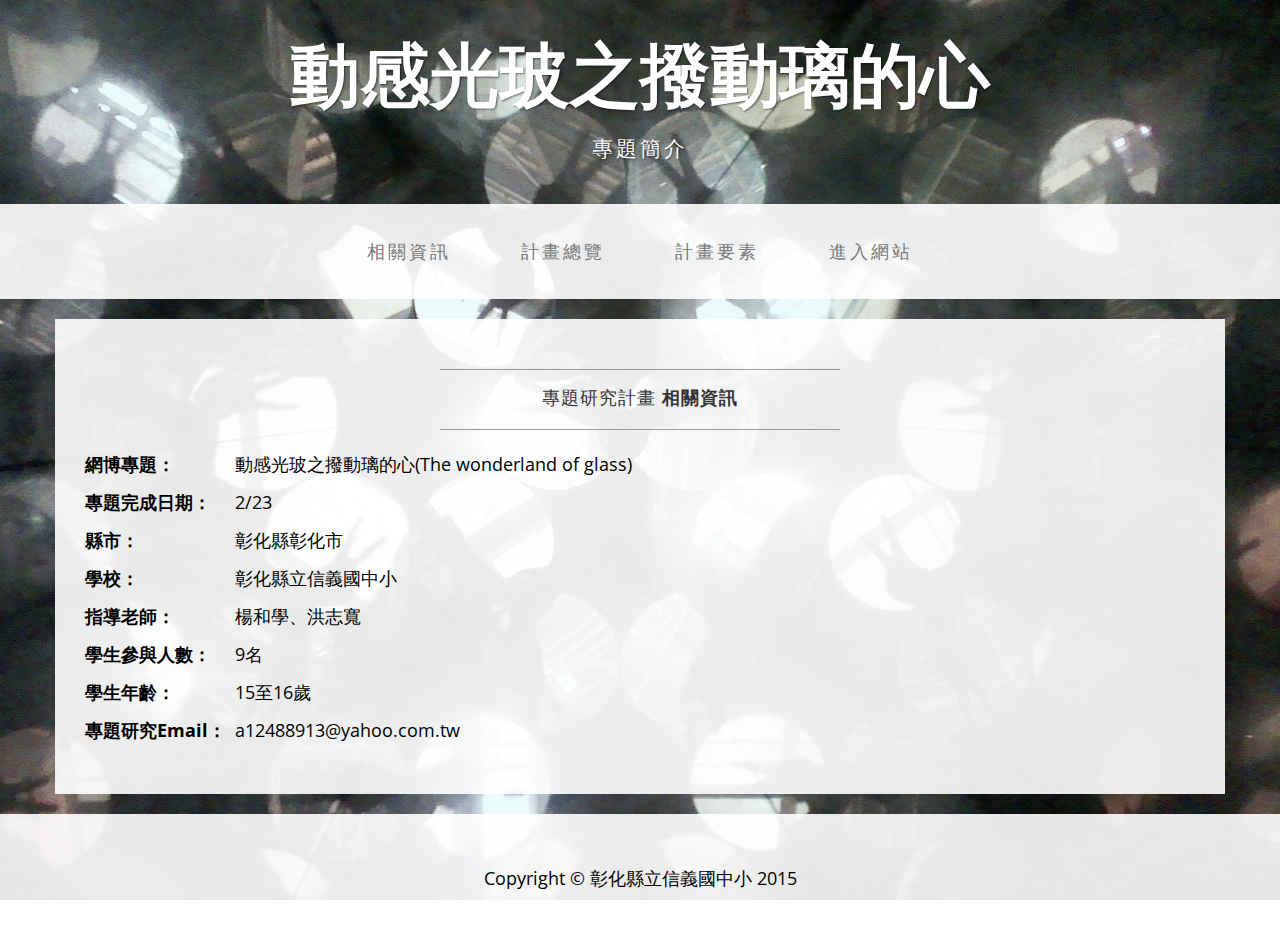
<file: index.html>
<!DOCTYPE html>
<html lang="en">

<head>

    <meta charset="utf-8">
    <meta http-equiv="X-UA-Compatible" content="IE=edge">
    <meta name="viewport" content="width=device-width, initial-scale=1">
    <meta name="description" content="">
    <meta name="author" content="">

    <title>動感光玻之撥動璃的心 - 專題簡介</title>

    <!-- Bootstrap Core CSS -->
    <link href="css/bootstrap.min.css" rel="stylesheet">

    <!-- Custom CSS -->
    <link href="css/business-casual.css" rel="stylesheet">

    <!-- Fonts -->
    <link href="http://fonts.googleapis.com/css?family=Open+Sans:300italic,400italic,600italic,700italic,800italic,400,300,600,700,800" rel="stylesheet" type="text/css">
    <link href="http://fonts.googleapis.com/css?family=Josefin+Slab:100,300,400,600,700,100italic,300italic,400italic,600italic,700italic" rel="stylesheet" type="text/css">

    <!-- HTML5 Shim and Respond.js IE8 support of HTML5 elements and media queries -->
    <!-- WARNING: Respond.js doesn't work if you view the page via file:// -->
    <!--[if lt IE 9]>
        <script src="https://oss.maxcdn.com/libs/html5shiv/3.7.0/html5shiv.js"></script>
        <script src="https://oss.maxcdn.com/libs/respond.js/1.4.2/respond.min.js"></script>
    <![endif]-->

</head>

<body>

    <div class="brand">動感光玻之撥動璃的心</div>
    <div class="address-bar">專題簡介</div>

    <!-- Navigation -->
    <nav class="navbar navbar-default" role="navigation">
        <div class="container">
            <!-- Brand and toggle get grouped for better mobile display -->
            <div class="navbar-header">
                <button type="button" class="navbar-toggle" data-toggle="collapse" data-target="#bs-example-navbar-collapse-1">
                    <span class="sr-only">Toggle navigation</span>
                    <span class="icon-bar"></span>
                    <span class="icon-bar"></span>
                    <span class="icon-bar"></span>
                </button>
                <!-- navbar-brand is hidden on larger screens, but visible when the menu is collapsed -->
            </div>
            <!-- Collect the nav links, forms, and other content for toggling -->
            <div class="collapse navbar-collapse" id="bs-example-navbar-collapse-1">
                <ul class="nav navbar-nav menu">
                    <li>
                        <a href="index.html">相關資訊</a>
                    </li>
                    <li>
                        <a href="about.html">計畫總覽</a>
                    </li>
                    <li>
                        <a href="need.html">計畫要素</a>
                    </li>
                    <li>
                        <a href="main.html">進入網站</a>
                    </li>
                </ul>
            </div>
            <!-- /.navbar-collapse -->
        </div>
        <!-- /.container -->
    </nav>

    <div class="container">
        <div class="row">
            <div class="box">
                <div class="col-lg-12">
                    <hr>
                    <h2 class="intro-text text-center">專題研究計畫
                        <strong>相關資訊</strong>
                    </h2>
                    <hr>
                    <hr class="visible-xs">
                    <p>
                        <table>
                            <tr>
                                <th width="150px"><p>網博專題：</p></th>
                                <td><p>動感光玻之撥動璃的心(The wonderland of glass)</p></td>
                            </tr>
                            <tr>
                                <th><p>專題完成日期：</p></th>
                                <td><p>2/23</p></td>
                            </tr>
                            <tr>
                                <th><p>縣市：</p></th>
                                <td><p>彰化縣彰化市</td>
                            </tr>
                            <tr>
                                <th><p>學校：</p></th>
                                <td><p>彰化縣立信義國中小</p></td>
                            </tr>
                            <tr>
                                <th><p>指導老師：</p></th>
                                <td><p>楊和學、洪志寬</p></td>
                            </tr>
                            <tr>
                                <th><p>學生參與人數：</p></th>
                                <td><p>9名</p></td>
                            </tr>
                            <tr>
                                <th><p>學生年齡：</p></th>
                                <td><p>15至16歲</p></td>
                            </tr>
                            <tr>
                                <th><p>專題研究Email：</p></th>
                                <td><p>a12488913@yahoo.com.tw</p></td>
                            </tr>
                        </table>
                    </p>
                </div>
            </div>
        </div>
    </div>
    <!-- /.container -->

    <footer>
        <div class="container">
            <div class="row">
                <div class="col-lg-12 text-center">
                    <p>Copyright &copy; 彰化縣立信義國中小 2015</p>
                </div>
            </div>
        </div>
    </footer>

    <!-- jQuery -->
    <script src="js/jquery.js"></script>

    <!-- Bootstrap Core JavaScript -->
    <script src="js/bootstrap.min.js"></script>

    <!-- Script to Activate the Carousel -->
    <script>
    $('.carousel').carousel({
        interval: 5000 //changes the speed
    })
    </script>

</body>

</html>
</file>
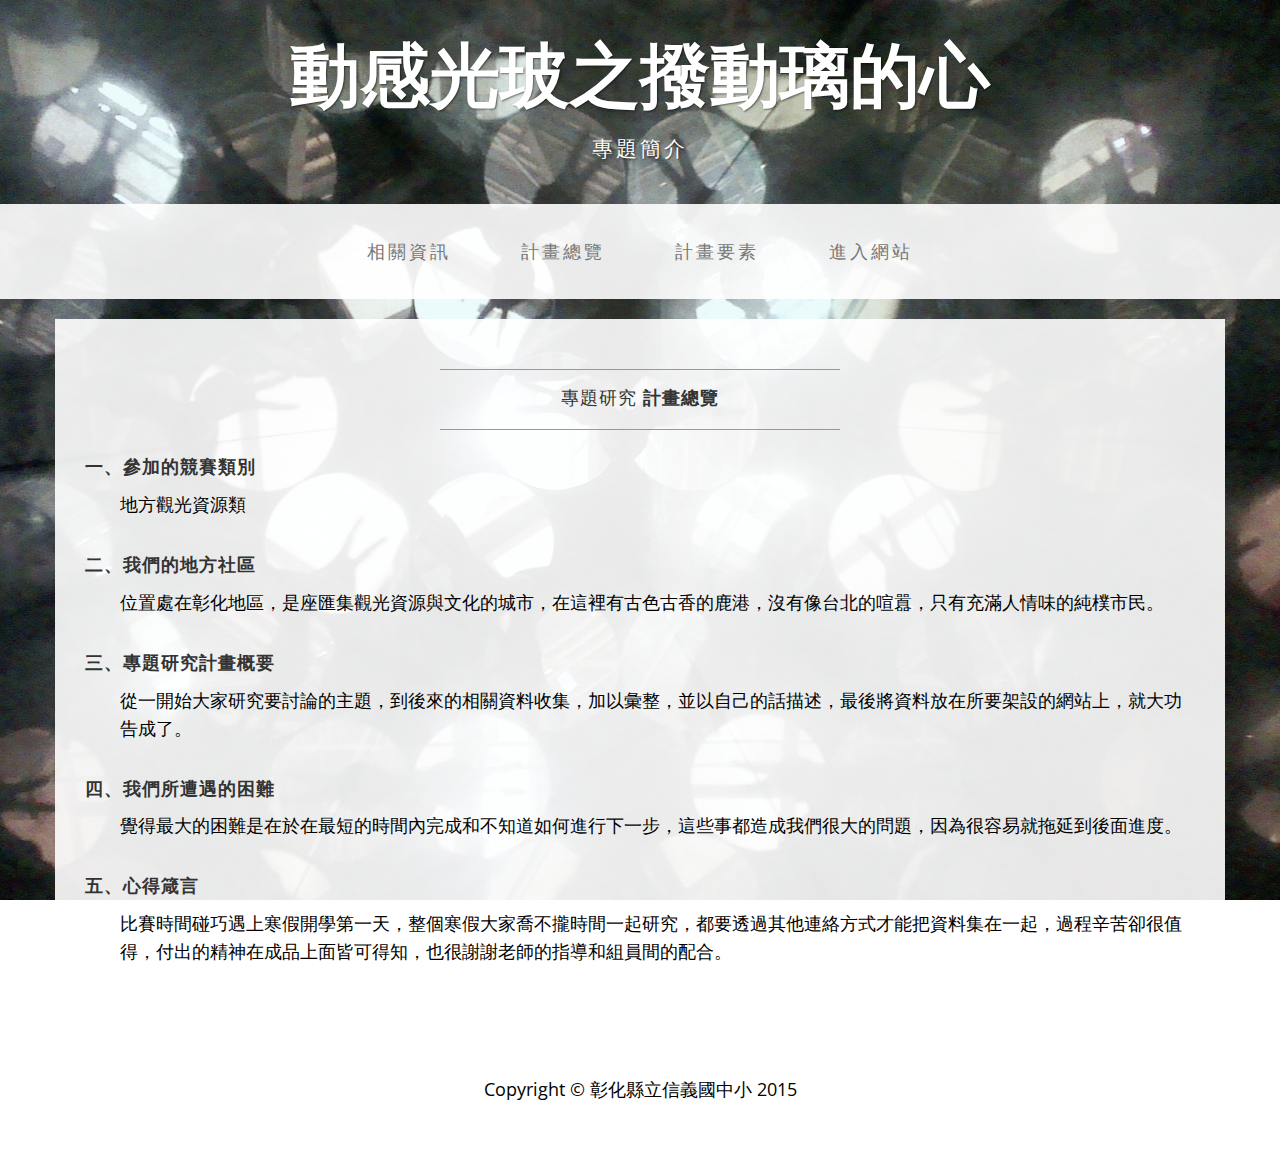
<file: about.html>
<!DOCTYPE html>
<html lang="en">

<head>

    <meta charset="utf-8">
    <meta http-equiv="X-UA-Compatible" content="IE=edge">
    <meta name="viewport" content="width=device-width, initial-scale=1">
    <meta name="description" content="">
    <meta name="author" content="">

    <title>動感光玻之撥動璃的心 - 專題簡介</title>

    <!-- Bootstrap Core CSS -->
    <link href="css/bootstrap.min.css" rel="stylesheet">

    <!-- Custom CSS -->
    <link href="css/business-casual.css" rel="stylesheet">

    <!-- Fonts -->
    <link href="http://fonts.googleapis.com/css?family=Open+Sans:300italic,400italic,600italic,700italic,800italic,400,300,600,700,800" rel="stylesheet" type="text/css">
    <link href="http://fonts.googleapis.com/css?family=Josefin+Slab:100,300,400,600,700,100italic,300italic,400italic,600italic,700italic" rel="stylesheet" type="text/css">

    <!-- HTML5 Shim and Respond.js IE8 support of HTML5 elements and media queries -->
    <!-- WARNING: Respond.js doesn't work if you view the page via file:// -->
    <!--[if lt IE 9]>
        <script src="https://oss.maxcdn.com/libs/html5shiv/3.7.0/html5shiv.js"></script>
        <script src="https://oss.maxcdn.com/libs/respond.js/1.4.2/respond.min.js"></script>
    <![endif]-->

</head>

<body>

    <div class="brand">動感光玻之撥動璃的心</div>
    <div class="address-bar">專題簡介</div>

    <!-- Navigation -->
    <nav class="navbar navbar-default" role="navigation">
        <div class="container">
            <!-- Brand and toggle get grouped for better mobile display -->
            <div class="navbar-header">
                <button type="button" class="navbar-toggle" data-toggle="collapse" data-target="#bs-example-navbar-collapse-1">
                    <span class="sr-only">Toggle navigation</span>
                    <span class="icon-bar"></span>
                    <span class="icon-bar"></span>
                    <span class="icon-bar"></span>
                </button>
                <!-- navbar-brand is hidden on larger screens, but visible when the menu is collapsed -->
                <a href="index.html">動璃的心</a>
            </div>
            <!-- Collect the nav links, forms, and other content for toggling -->
            <div class="collapse navbar-collapse" id="bs-example-navbar-collapse-1">
                <ul class="nav navbar-nav">
                    <li>
                        <a href="index.html">相關資訊</a>
                    </li>
                    <li>
                        <a href="about.html">計畫總覽</a>
                    </li>
                    <li>
                        <a href="need.html">計畫要素</a>
                    </li>
                    <li>
                        <a href="main.html">進入網站</a>
                    </li>
                </ul>
            </div>
            <!-- /.navbar-collapse -->
        </div>
        <!-- /.container -->
    </nav>

    <div class="container">

        <div class="row">
            <div class="box">
                <div class="col-lg-12">
                    <hr>
                    <h2 class="intro-text text-center">專題研究
                        <strong>計畫總覽</strong>
                    </h2>
                    <hr>
                </div>
                <div class="col-md-12">
                    <h4>一、參加的競賽類別</h4>
                    <p class="pd-left-35">地方觀光資源類</p><br/>
                    <h4>二、我們的地方社區</h4>
                    <p class="pd-left-35">位置處在彰化地區，是座匯集觀光資源與文化的城市，在這裡有古色古香的鹿港，沒有像台北的喧囂，只有充滿人情味的純樸市民。</p><br/>
                    <h4>三、專題研究計畫概要</h4>
                    <p class="pd-left-35">從一開始大家研究要討論的主題，到後來的相關資料收集，加以彙整，並以自己的話描述，最後將資料放在所要架設的網站上，就大功告成了。</p><br/>
                    <h4>四、我們所遭遇的困難</h4>
                    <p class="pd-left-35">覺得最大的困難是在於在最短的時間內完成和不知道如何進行下一步，這些事都造成我們很大的問題，因為很容易就拖延到後面進度。</p><br/>
                    <h4>五、心得箴言</h4>
                    <p class="pd-left-35">比賽時間碰巧遇上寒假開學第一天，整個寒假大家喬不攏時間一起研究，都要透過其他連絡方式才能把資料集在一起，過程辛苦卻很值得，付出的精神在成品上面皆可得知，也很謝謝老師的指導和組員間的配合。</p>
                </div>
                <div class="clearfix"></div>
            </div>
        </div>
    </div>
    <!-- /.container -->

    <footer>
        <div class="container">
            <div class="row">
                <div class="col-lg-12 text-center">
                    <p>Copyright &copy; 彰化縣立信義國中小 2015</p>
                </div>
            </div>
        </div>
    </footer>

    <!-- jQuery -->
    <script src="js/jquery.js"></script>

    <!-- Bootstrap Core JavaScript -->
    <script src="js/bootstrap.min.js"></script>

</body>

</html>
</file>
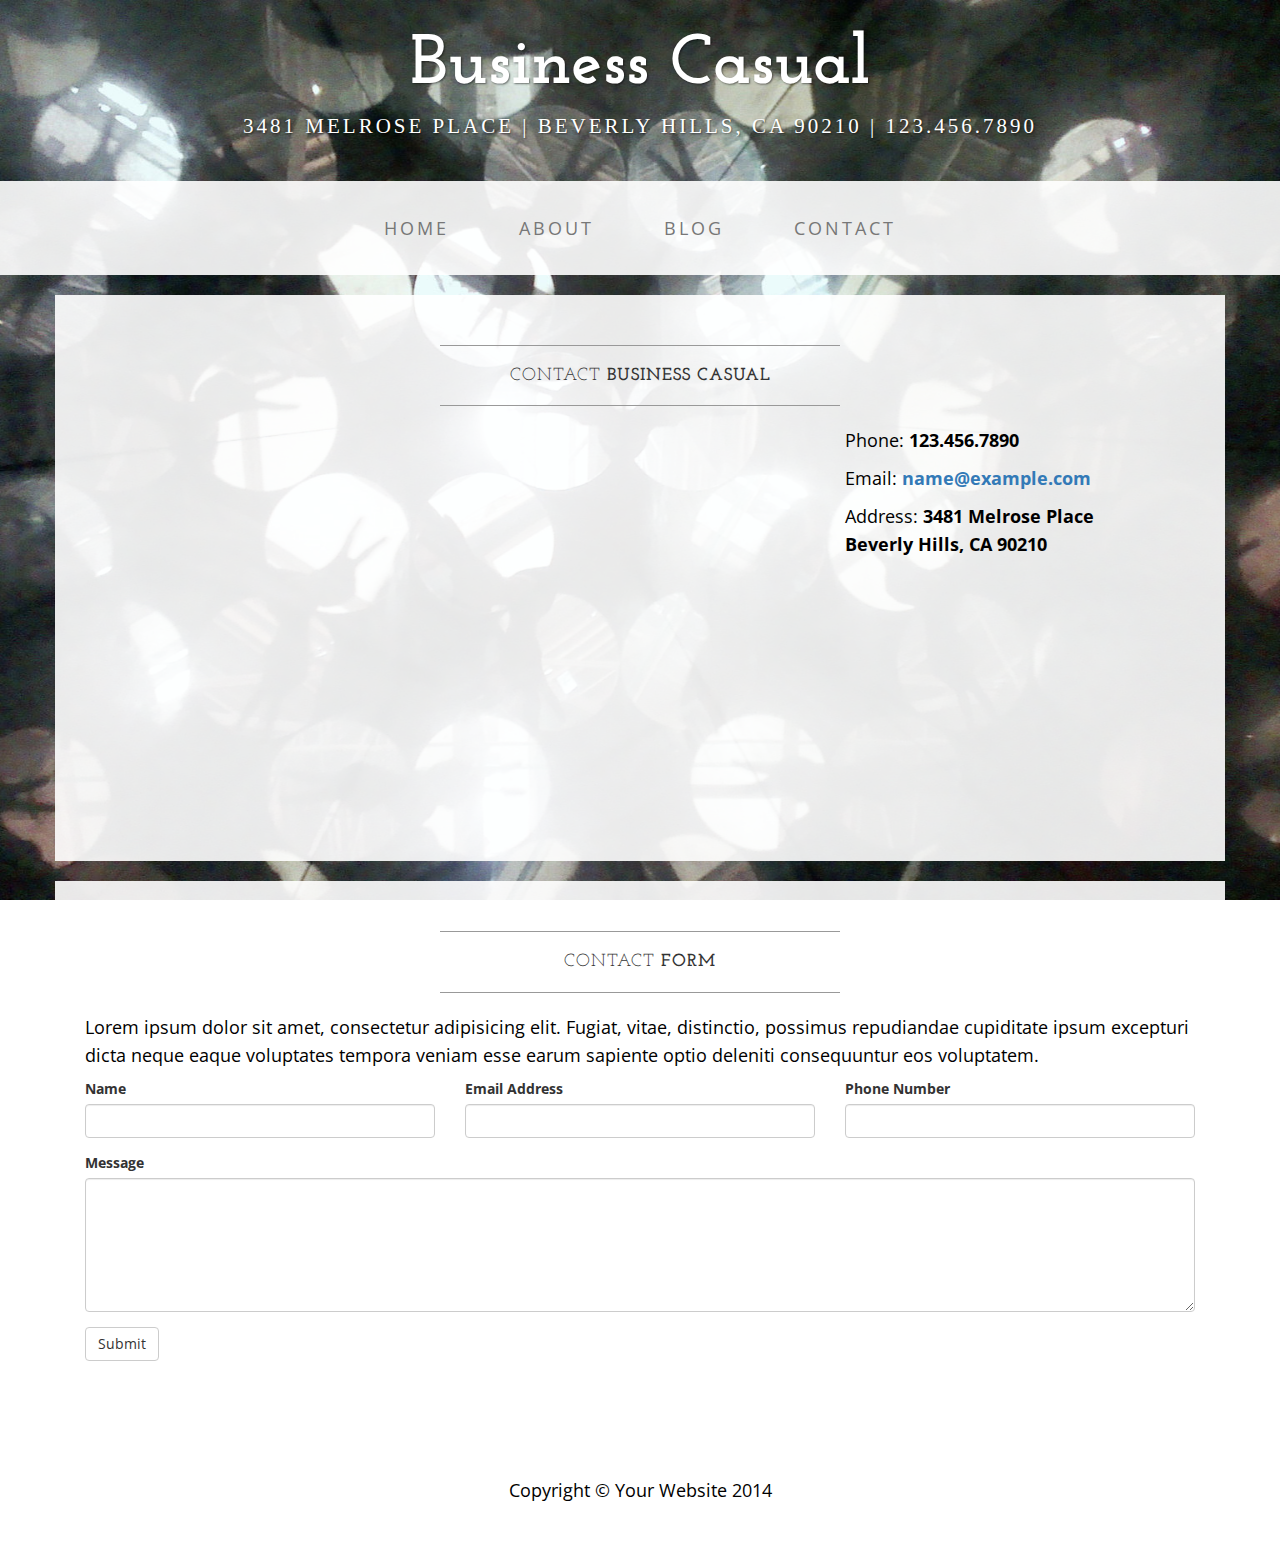
<file: contact.html>
<!DOCTYPE html>
<html lang="en">

<head>

    <meta charset="utf-8">
    <meta http-equiv="X-UA-Compatible" content="IE=edge">
    <meta name="viewport" content="width=device-width, initial-scale=1">
    <meta name="description" content="">
    <meta name="author" content="">

    <title>Contact - Business Casual - Start Bootstrap Theme</title>

    <!-- Bootstrap Core CSS -->
    <link href="css/bootstrap.min.css" rel="stylesheet">

    <!-- Custom CSS -->
    <link href="css/business-casual.css" rel="stylesheet">

    <!-- Fonts -->
    <link href="http://fonts.googleapis.com/css?family=Open+Sans:300italic,400italic,600italic,700italic,800italic,400,300,600,700,800" rel="stylesheet" type="text/css">
    <link href="http://fonts.googleapis.com/css?family=Josefin+Slab:100,300,400,600,700,100italic,300italic,400italic,600italic,700italic" rel="stylesheet" type="text/css">

    <!-- HTML5 Shim and Respond.js IE8 support of HTML5 elements and media queries -->
    <!-- WARNING: Respond.js doesn't work if you view the page via file:// -->
    <!--[if lt IE 9]>
        <script src="https://oss.maxcdn.com/libs/html5shiv/3.7.0/html5shiv.js"></script>
        <script src="https://oss.maxcdn.com/libs/respond.js/1.4.2/respond.min.js"></script>
    <![endif]-->

</head>

<body>

    <div class="brand">Business Casual</div>
    <div class="address-bar">3481 Melrose Place | Beverly Hills, CA 90210 | 123.456.7890</div>

    <!-- Navigation -->
    <nav class="navbar navbar-default" role="navigation">
        <div class="container">
            <!-- Brand and toggle get grouped for better mobile display -->
            <div class="navbar-header">
                <button type="button" class="navbar-toggle" data-toggle="collapse" data-target="#bs-example-navbar-collapse-1">
                    <span class="sr-only">Toggle navigation</span>
                    <span class="icon-bar"></span>
                    <span class="icon-bar"></span>
                    <span class="icon-bar"></span>
                </button>
                <!-- navbar-brand is hidden on larger screens, but visible when the menu is collapsed -->
                <a class="navbar-brand" href="index.html">Business Casual</a>
            </div>
            <!-- Collect the nav links, forms, and other content for toggling -->
            <div class="collapse navbar-collapse" id="bs-example-navbar-collapse-1">
                <ul class="nav navbar-nav">
                    <li>
                        <a href="index.html">Home</a>
                    </li>
                    <li>
                        <a href="about.html">About</a>
                    </li>
                    <li>
                        <a href="blog.html">Blog</a>
                    </li>
                    <li>
                        <a href="contact.html">Contact</a>
                    </li>
                </ul>
            </div>
            <!-- /.navbar-collapse -->
        </div>
        <!-- /.container -->
    </nav>

    <div class="container">

        <div class="row">
            <div class="box">
                <div class="col-lg-12">
                    <hr>
                    <h2 class="intro-text text-center">Contact
                        <strong>business casual</strong>
                    </h2>
                    <hr>
                </div>
                <div class="col-md-8">
                    <!-- Embedded Google Map using an iframe - to select your location find it on Google maps and paste the link as the iframe src. If you want to use the Google Maps API instead then have at it! -->
                    <iframe width="100%" height="400" frameborder="0" scrolling="no" marginheight="0" marginwidth="0" src="http://maps.google.com/maps?hl=en&amp;ie=UTF8&amp;ll=37.0625,-95.677068&amp;spn=56.506174,79.013672&amp;t=m&amp;z=4&amp;output=embed"></iframe>
                </div>
                <div class="col-md-4">
                    <p>Phone:
                        <strong>123.456.7890</strong>
                    </p>
                    <p>Email:
                        <strong><a href="mailto:name@example.com">name@example.com</a></strong>
                    </p>
                    <p>Address:
                        <strong>3481 Melrose Place
                            <br>Beverly Hills, CA 90210</strong>
                    </p>
                </div>
                <div class="clearfix"></div>
            </div>
        </div>

        <div class="row">
            <div class="box">
                <div class="col-lg-12">
                    <hr>
                    <h2 class="intro-text text-center">Contact
                        <strong>form</strong>
                    </h2>
                    <hr>
                    <p>Lorem ipsum dolor sit amet, consectetur adipisicing elit. Fugiat, vitae, distinctio, possimus repudiandae cupiditate ipsum excepturi dicta neque eaque voluptates tempora veniam esse earum sapiente optio deleniti consequuntur eos voluptatem.</p>
                    <form role="form">
                        <div class="row">
                            <div class="form-group col-lg-4">
                                <label>Name</label>
                                <input type="text" class="form-control">
                            </div>
                            <div class="form-group col-lg-4">
                                <label>Email Address</label>
                                <input type="email" class="form-control">
                            </div>
                            <div class="form-group col-lg-4">
                                <label>Phone Number</label>
                                <input type="tel" class="form-control">
                            </div>
                            <div class="clearfix"></div>
                            <div class="form-group col-lg-12">
                                <label>Message</label>
                                <textarea class="form-control" rows="6"></textarea>
                            </div>
                            <div class="form-group col-lg-12">
                                <input type="hidden" name="save" value="contact">
                                <button type="submit" class="btn btn-default">Submit</button>
                            </div>
                        </div>
                    </form>
                </div>
            </div>
        </div>

    </div>
    <!-- /.container -->

    <footer>
        <div class="container">
            <div class="row">
                <div class="col-lg-12 text-center">
                    <p>Copyright &copy; Your Website 2014</p>
                </div>
            </div>
        </div>
    </footer>

    <!-- jQuery -->
    <script src="js/jquery.js"></script>

    <!-- Bootstrap Core JavaScript -->
    <script src="js/bootstrap.min.js"></script>

</body>

</html>
</file>
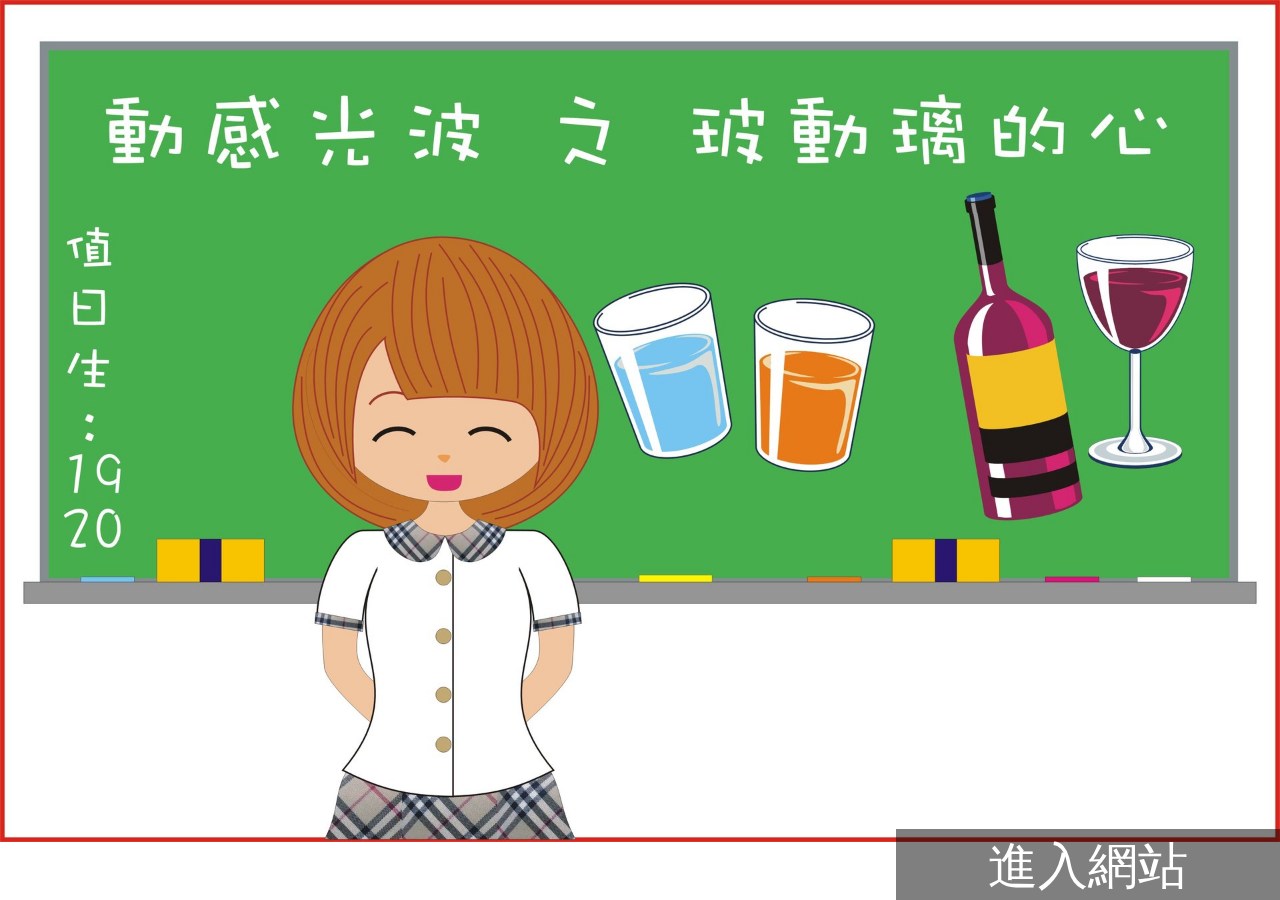
<file: main.html>
<!DOCTYPE html>
<html>
<head>
	<title>首頁 - 動感光玻之撥動璃的心</title>

	<meta charset="utf-8">
    <meta http-equiv="X-UA-Compatible" content="IE=edge">
    <meta name="viewport" content="width=device-width, initial-scale=1">
    <meta name="description" content="">
    <meta name="author" content="">
	<!-- Bootstrap Core CSS -->
    <link href="css/bootstrap.min.css" rel="stylesheet">

    <!-- Custom CSS -->
    <link href="css/business-casual.css" rel="stylesheet">

    <!-- Fonts -->
    <link href="http://fonts.googleapis.com/css?family=Open+Sans:300italic,400italic,600italic,700italic,800italic,400,300,600,700,800" rel="stylesheet" type="text/css">
    <link href="http://fonts.googleapis.com/css?family=Josefin+Slab:100,300,400,600,700,100italic,300italic,400italic,600italic,700italic" rel="stylesheet" type="text/css">

    <!-- HTML5 Shim and Respond.js IE8 support of HTML5 elements and media queries -->
    <!-- WARNING: Respond.js doesn't work if you view the page via file:// -->
    <!--[if lt IE 9]>
        <script src="https://oss.maxcdn.com/libs/html5shiv/3.7.0/html5shiv.js"></script>
        <script src="https://oss.maxcdn.com/libs/respond.js/1.4.2/respond.min.js"></script>
    <![endif]-->
</head>
<body style="background-image: url('img/enter_bg.jpg'); background-size:contain;">
<div class="container">

<a class="enter" href="page01.html#1-1">進入網站</a>

</div>
</body>
</html>
</file>
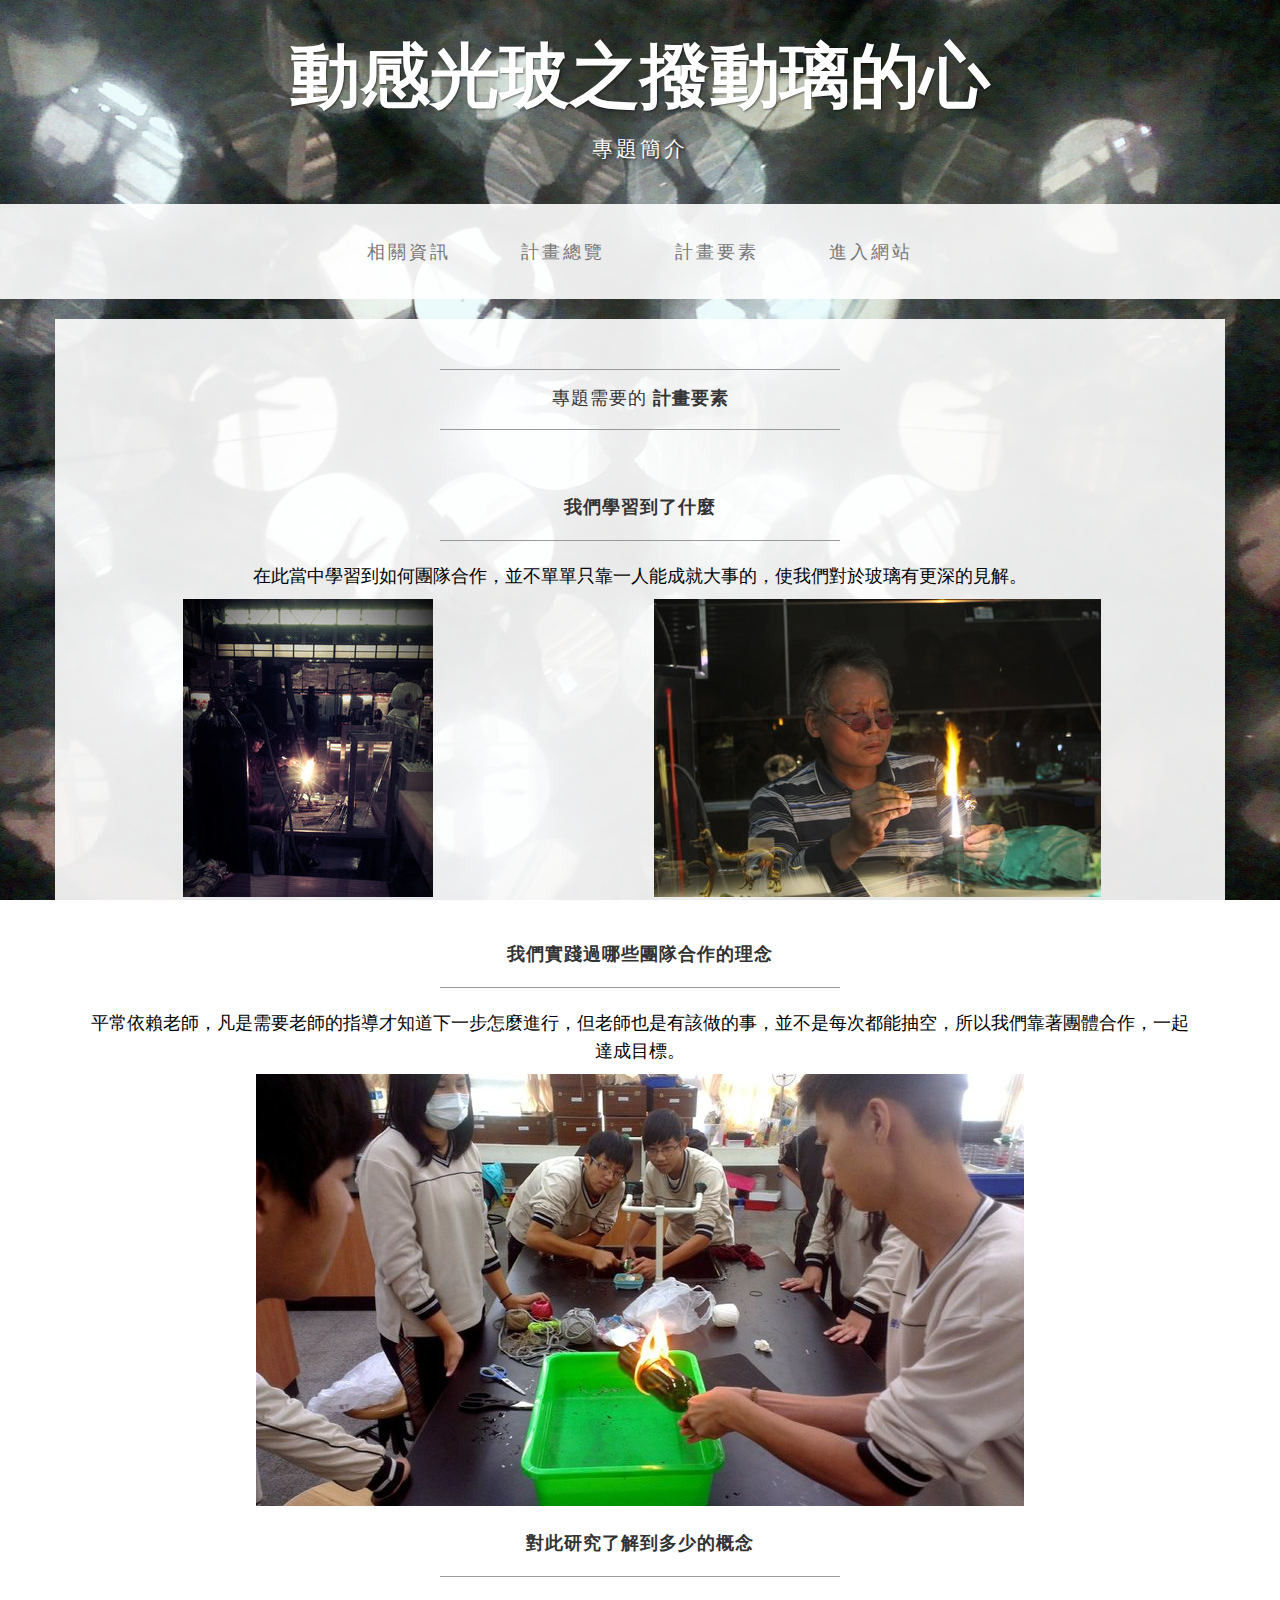
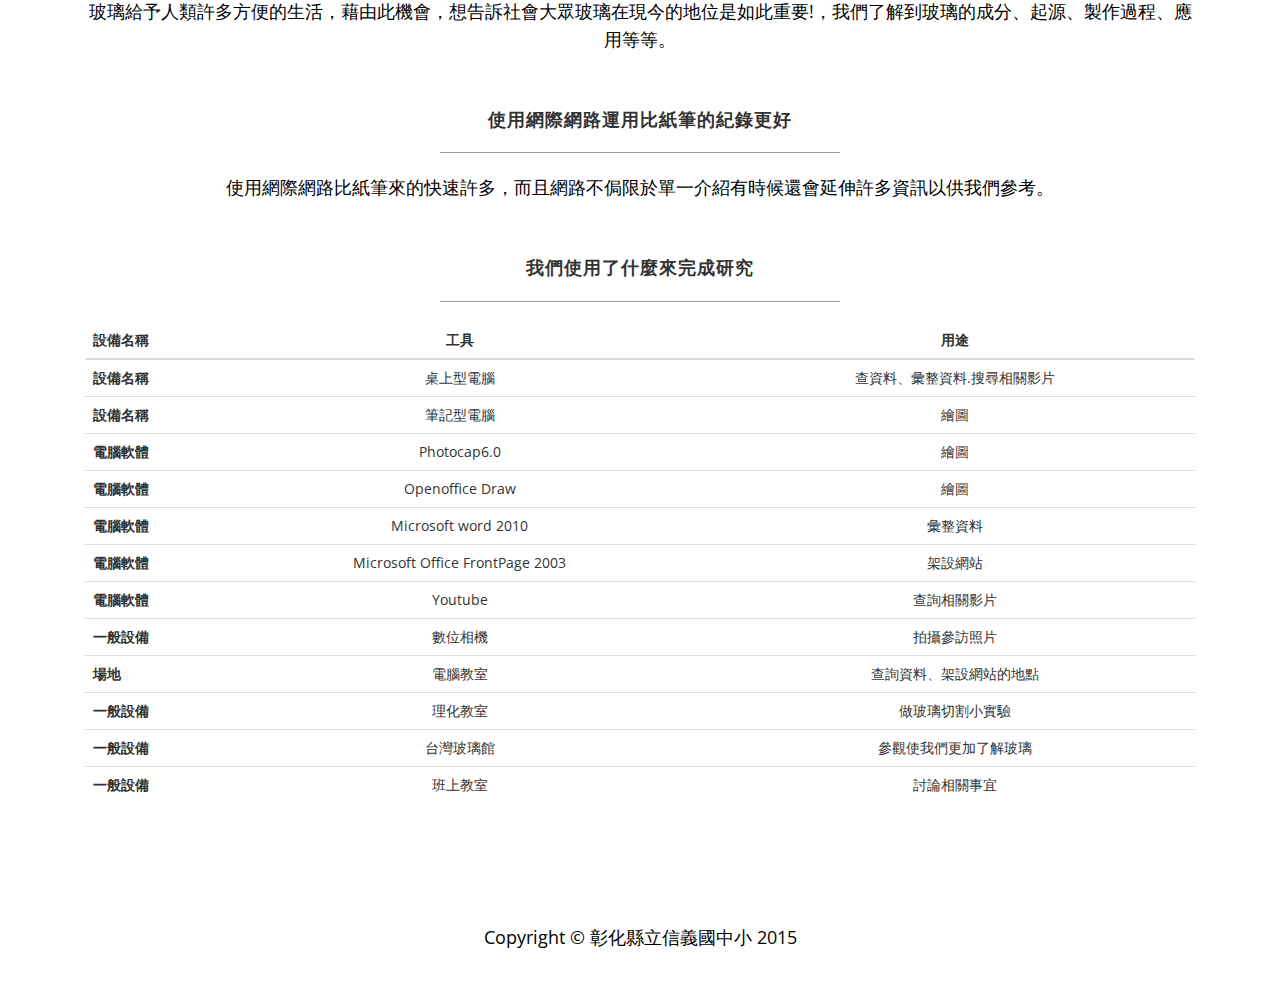
<file: need.html>
<!DOCTYPE html>
<html lang="en">

<head>

    <meta charset="utf-8">
    <meta http-equiv="X-UA-Compatible" content="IE=edge">
    <meta name="viewport" content="width=device-width, initial-scale=1">
    <meta name="description" content="">
    <meta name="author" content="">

    <title>動感光玻之撥動璃的心 - 專題簡介</title>

    <!-- Bootstrap Core CSS -->
    <link href="css/bootstrap.min.css" rel="stylesheet">

    <!-- Custom CSS -->
    <link href="css/business-casual.css" rel="stylesheet">

    <!-- Fonts -->
    <link href="http://fonts.googleapis.com/css?family=Open+Sans:300italic,400italic,600italic,700italic,800italic,400,300,600,700,800" rel="stylesheet" type="text/css">
    <link href="http://fonts.googleapis.com/css?family=Josefin+Slab:100,300,400,600,700,100italic,300italic,400italic,600italic,700italic" rel="stylesheet" type="text/css">

    <!-- HTML5 Shim and Respond.js IE8 support of HTML5 elements and media queries -->
    <!-- WARNING: Respond.js doesn't work if you view the page via file:// -->
    <!--[if lt IE 9]>
        <script src="https://oss.maxcdn.com/libs/html5shiv/3.7.0/html5shiv.js"></script>
        <script src="https://oss.maxcdn.com/libs/respond.js/1.4.2/respond.min.js"></script>
    <![endif]-->

</head>

<body>

    <div class="brand">動感光玻之撥動璃的心</div>
    <div class="address-bar">專題簡介</div>
    <!-- Navigation -->
    <nav class="navbar navbar-default" role="navigation">
        <div class="container">
            <!-- Brand and toggle get grouped for better mobile display -->
            <div class="navbar-header">
                <button type="button" class="navbar-toggle" data-toggle="collapse" data-target="#bs-example-navbar-collapse-1">
                    <span class="sr-only">Toggle navigation</span>
                    <span class="icon-bar"></span>
                    <span class="icon-bar"></span>
                    <span class="icon-bar"></span>
                </button>
                <!-- navbar-brand is hidden on larger screens, but visible when the menu is collapsed -->
            </div>
            <!-- Collect the nav links, forms, and other content for toggling -->
            <div class="collapse navbar-collapse" id="bs-example-navbar-collapse-1">
                <ul class="nav navbar-nav">
                    <li>
                        <a href="index.html">相關資訊</a>
                    </li>
                    <li>
                        <a href="about.html">計畫總覽</a>
                    </li>
                    <li>
                        <a href="need.html">計畫要素</a>
                    </li>
                    <li>
                        <a href="main.html">進入網站</a>
                    </li>
                </ul>
            </div>
            <!-- /.navbar-collapse -->
        </div>
        <!-- /.container -->
    </nav>

    <div class="container">

        <div class="row">
            <div class="box">
                <div class="col-lg-12">
                    <hr>
                    <h2 class="intro-text text-center">專題需要的
                        <strong>計畫要素</strong>
                    </h2>
                    <hr>
                </div>
                <div class="col-lg-12 text-center">
                    <br/><br/>
                    <h4>我們學習到了什麼</h4>
                    <hr>
                    <p>在此當中學習到如何團隊合作，並不單單只靠一人能成就大事的，使我們對於玻璃有更深的見解。</p>
                    <div class="row">
                      <div class="col-md-5 text-center">
                          <img src="img/museum-1.jpg">
                      </div>
                      <div class="col-md-7 text-center">
                        <img src="img/img_5964.jpg">
                      </div>
                    </div>
                    <br/><br/>
                    <h4>我們實踐過哪些團隊合作的理念</h4>
                    <hr>
                    <p>平常依賴老師，凡是需要老師的指導才知道下一步怎麼進行，但老師也是有該做的事，並不是每次都能抽空，所以我們靠著團體合作，一起達成目標。</p>
                    <img src="img/c360_2014-12-16-13-06-14-784.jpg">
                    <br/><br/>
                    <h4>對此研究了解到多少的概念</h4>
                    <hr>
                    <p>玻璃給予人類許多方便的生活，藉由此機會，想告訴社會大眾玻璃在現今的地位是如此重要!，我們了解到玻璃的成分、起源、製作過程、應用等等。</p>
                    <br/><br/>
                    <h4>使用網際網路運用比紙筆的紀錄更好</h4>
                    <hr>
                    <p>使用網際網路比紙筆來的快速許多，而且網路不侷限於單一介紹有時候還會延伸許多資訊以供我們參考。</p>
                    <br/><br/>
                    <h4>我們使用了什麼來完成研究</h4>
                    <hr>
                    <table class="table">
                        <thead>
                        <tr>
                            <th width="120px">設備名稱</th><th class="text-center">工具</th><th class="text-center">用途</th>
                        </tr>
                            
                        </thead>
                        
                        <tr>
                            <th>設備名稱</th>
                            <td>桌上型電腦</td><td>查資料、彙整資料.搜尋相關影片</td>
                        </tr> 
                        <tr>
                            <th>設備名稱</th>
                            <td>筆記型電腦</td><td>繪圖</td>
                        </tr>
                        <tr>
                            <th>電腦軟體</th>
                            <td>Photocap6.0</td><td>繪圖</td>
                        </tr>
                        <tr>
                            <th>電腦軟體</th>
                            <td>Openoffice Draw</td><td>繪圖</td>
                        </tr>
                        <tr>
                            <th>電腦軟體</th>
                            <td>Microsoft word 2010</td><td>彙整資料</td>
                        </tr>
                        <tr>
                            <th>電腦軟體</th>
                            <td>Microsoft Office FrontPage 2003</td><td>架設網站</td>
                        </tr>
                        <tr>
                            <th>電腦軟體</th>
                            <td>Youtube</td><td>查詢相關影片</td>
                        </tr>
                        <tr>
                            <th>一般設備</th>
                            <td>數位相機</td><td>拍攝參訪照片</td>
                        </tr>
                        <tr>
                            <th>場地</th>
                            <td>電腦教室</td><td>查詢資料、架設網站的地點</td>
                        </tr>
                        <tr>
                            <th>一般設備</th>
                            <td>理化教室</td><td>做玻璃切割小實驗</td>
                        </tr>
                        <tr>
                            <th>一般設備</th>
                            <td>台灣玻璃館</td><td>參觀使我們更加了解玻璃</td>
                        </tr>
                        <tr>
                            <th>一般設備</th>
                            <td>班上教室</td><td>討論相關事宜</td>
                        </tr>
                    </table>
                </div>
            </div>
        </div>

    </div>
    <!-- /.container -->

    <footer>
        <div class="container">
            <div class="row">
                <div class="col-lg-12 text-center">
                    <p>Copyright &copy; 彰化縣立信義國中小 2015</p>
                </div>
            </div>
        </div>
    </footer>

    <!-- jQuery -->
    <script src="js/jquery.js"></script>

    <!-- Bootstrap Core JavaScript -->
    <script src="js/bootstrap.min.js"></script>

</body>

</html>
</file>
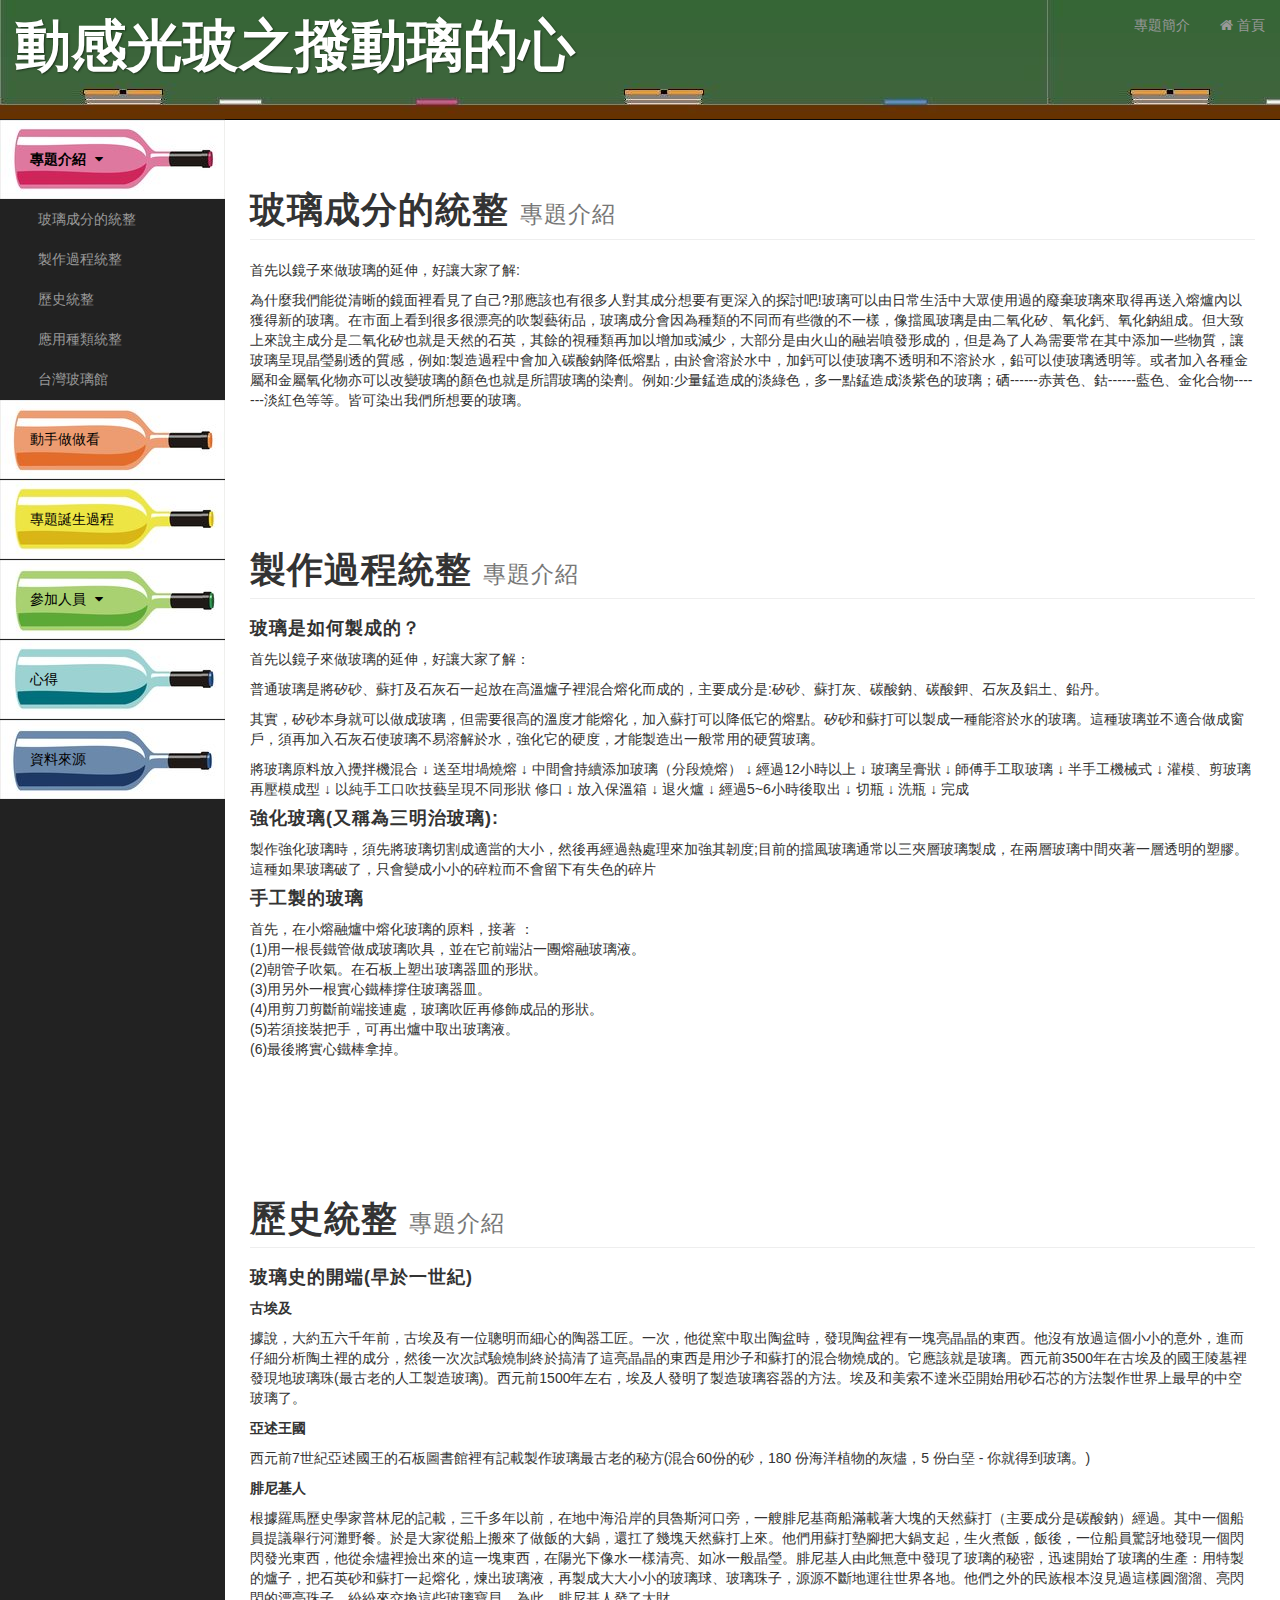
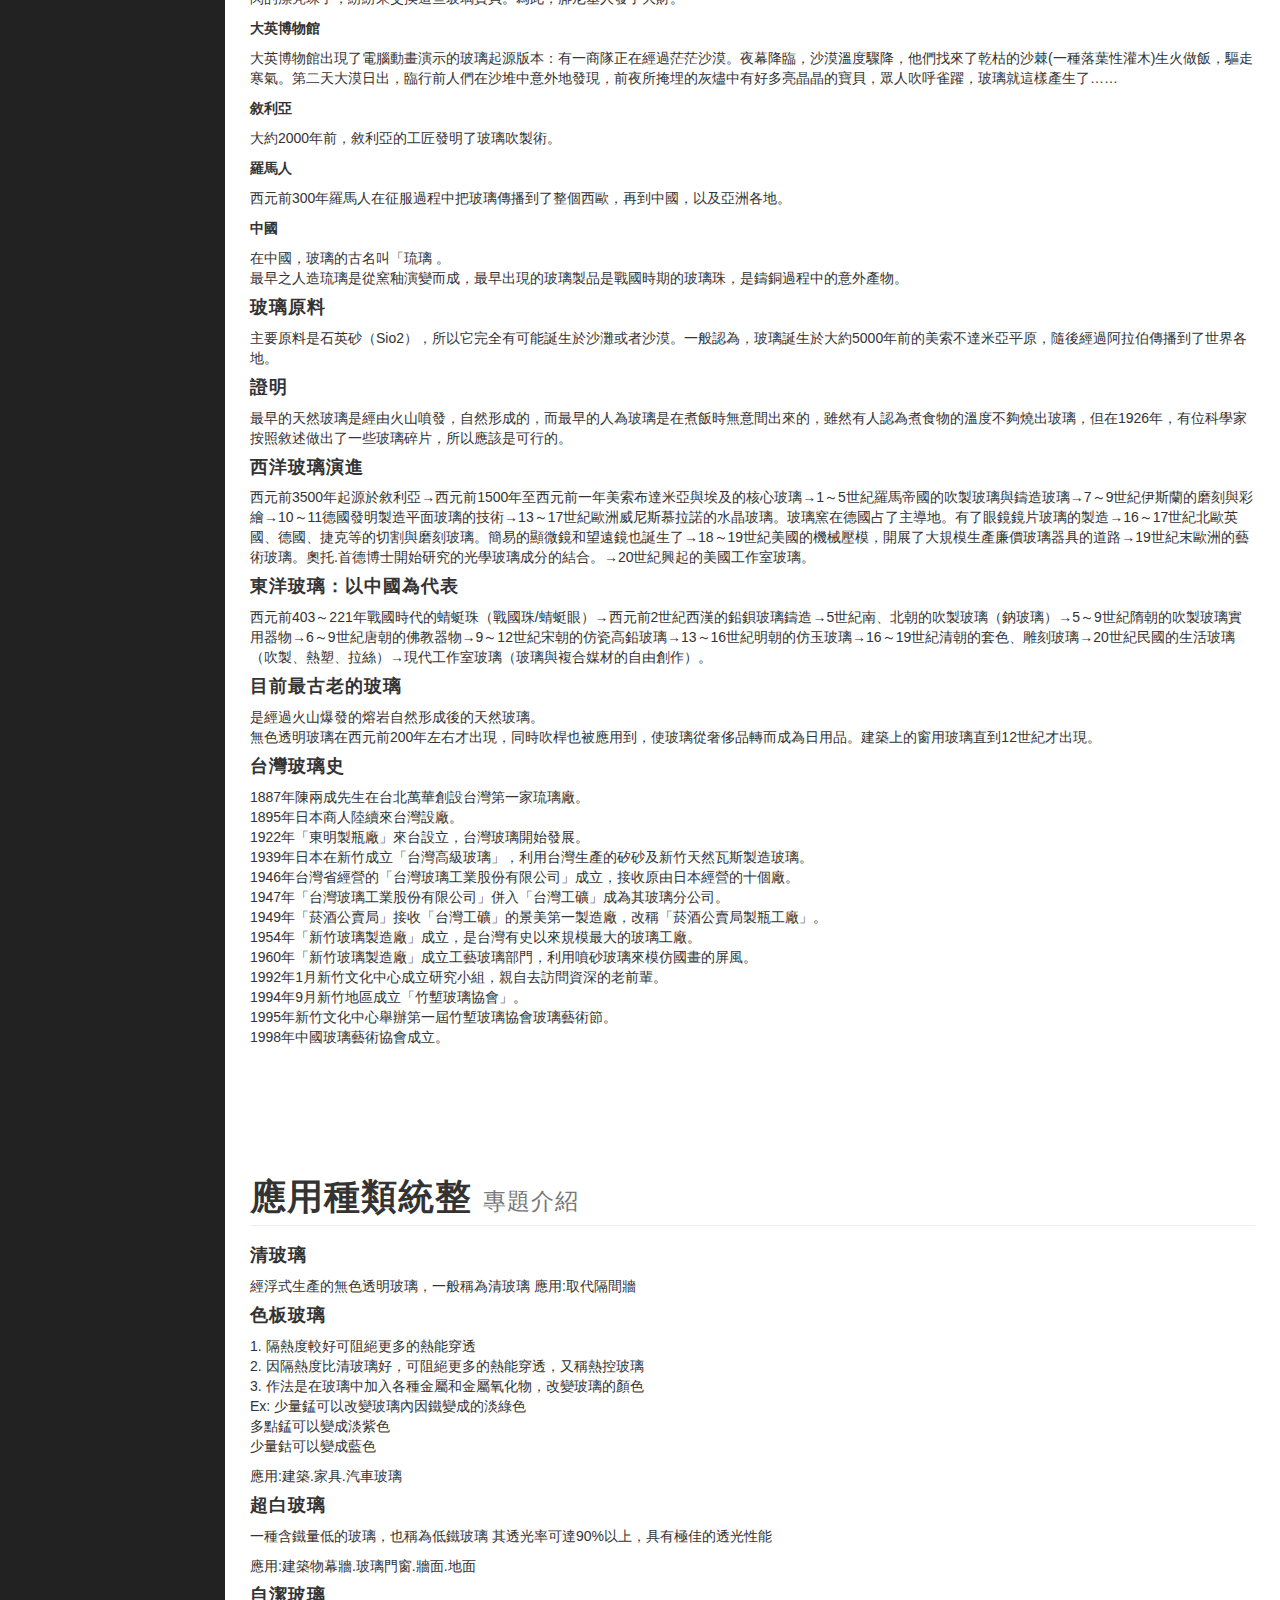
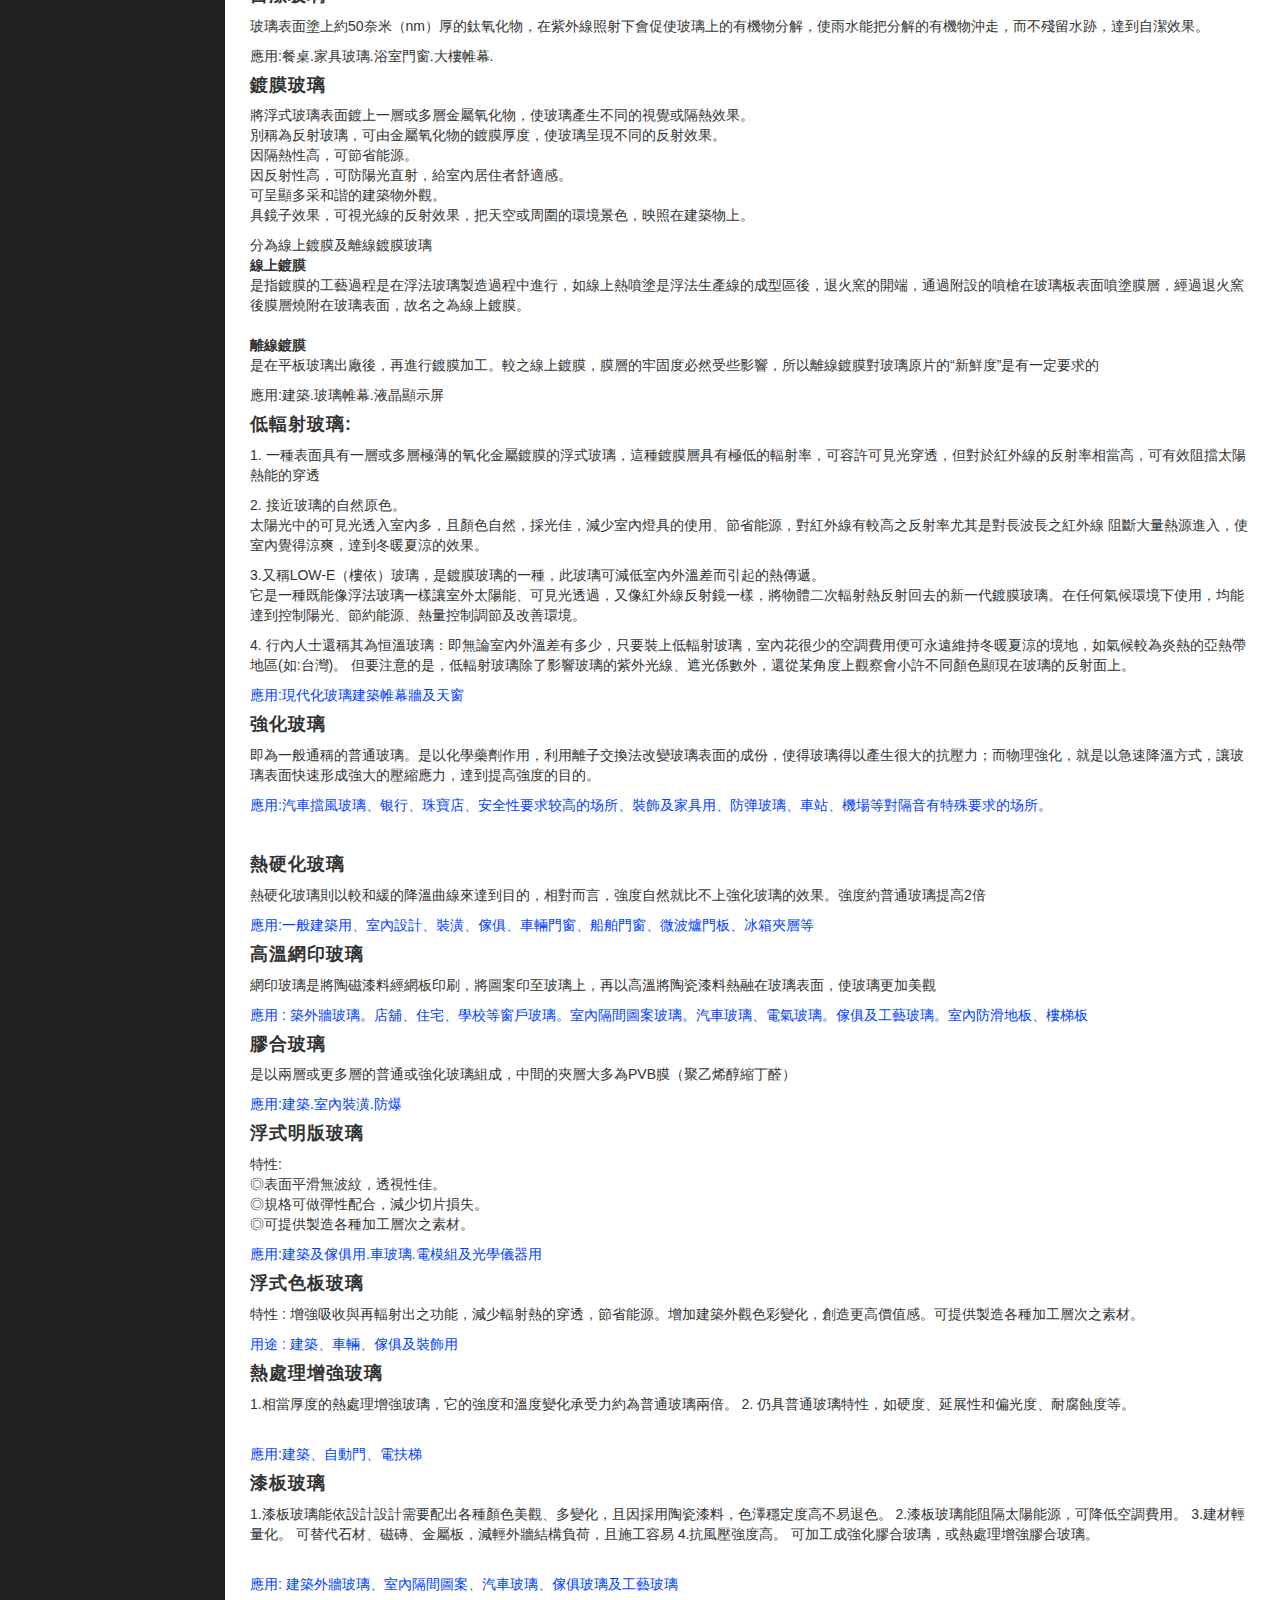
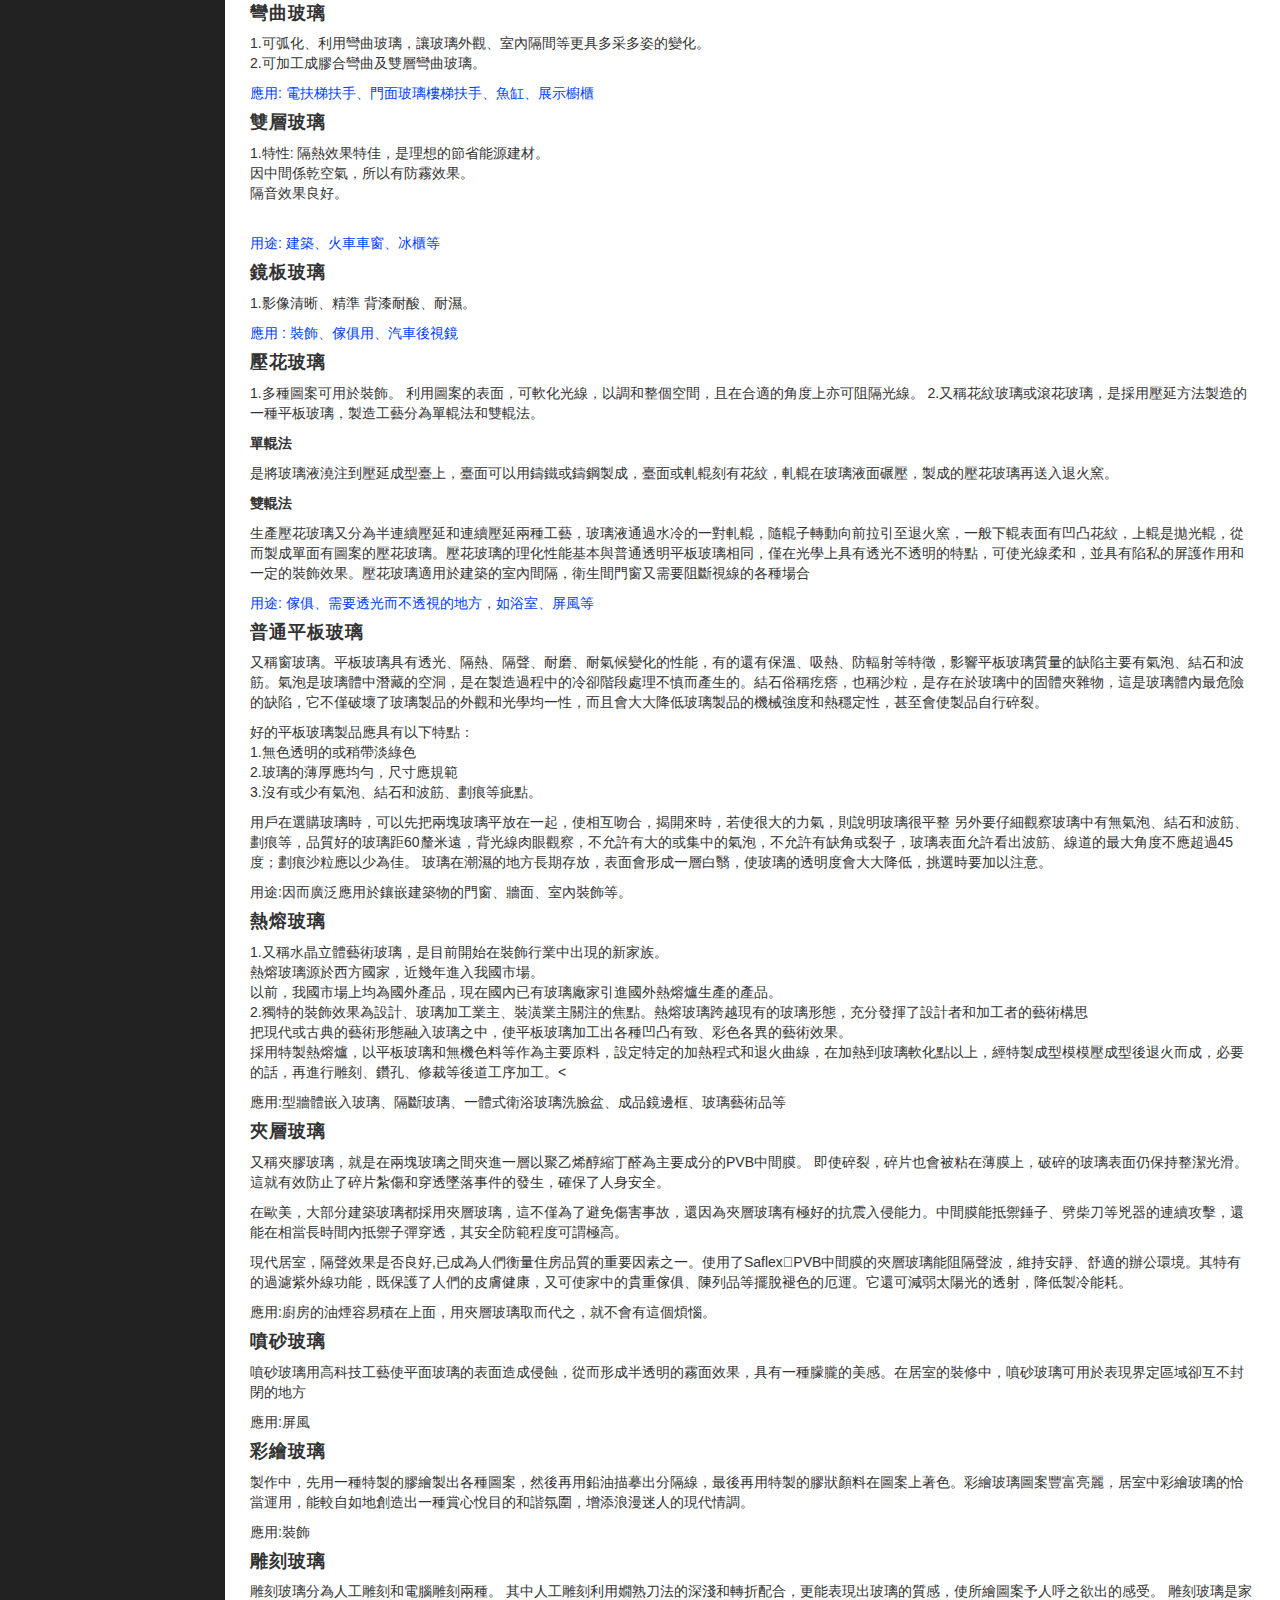
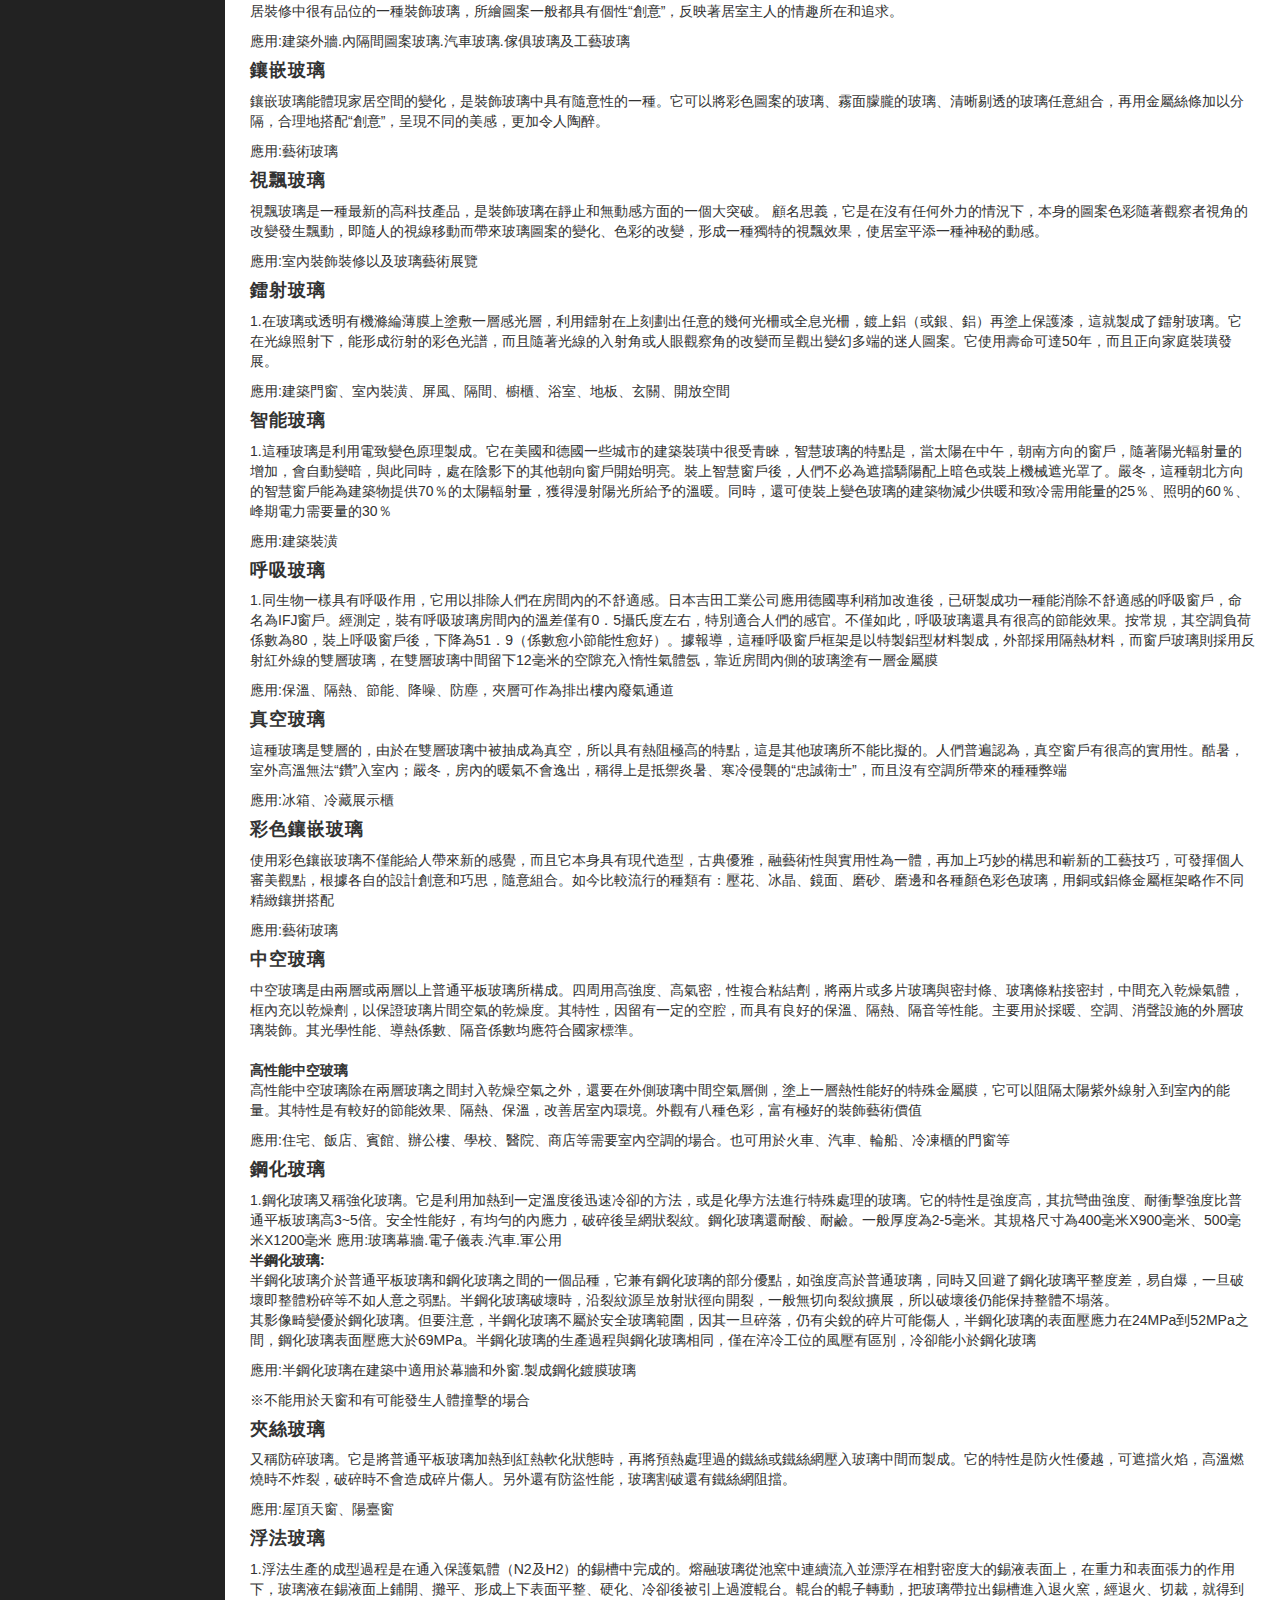
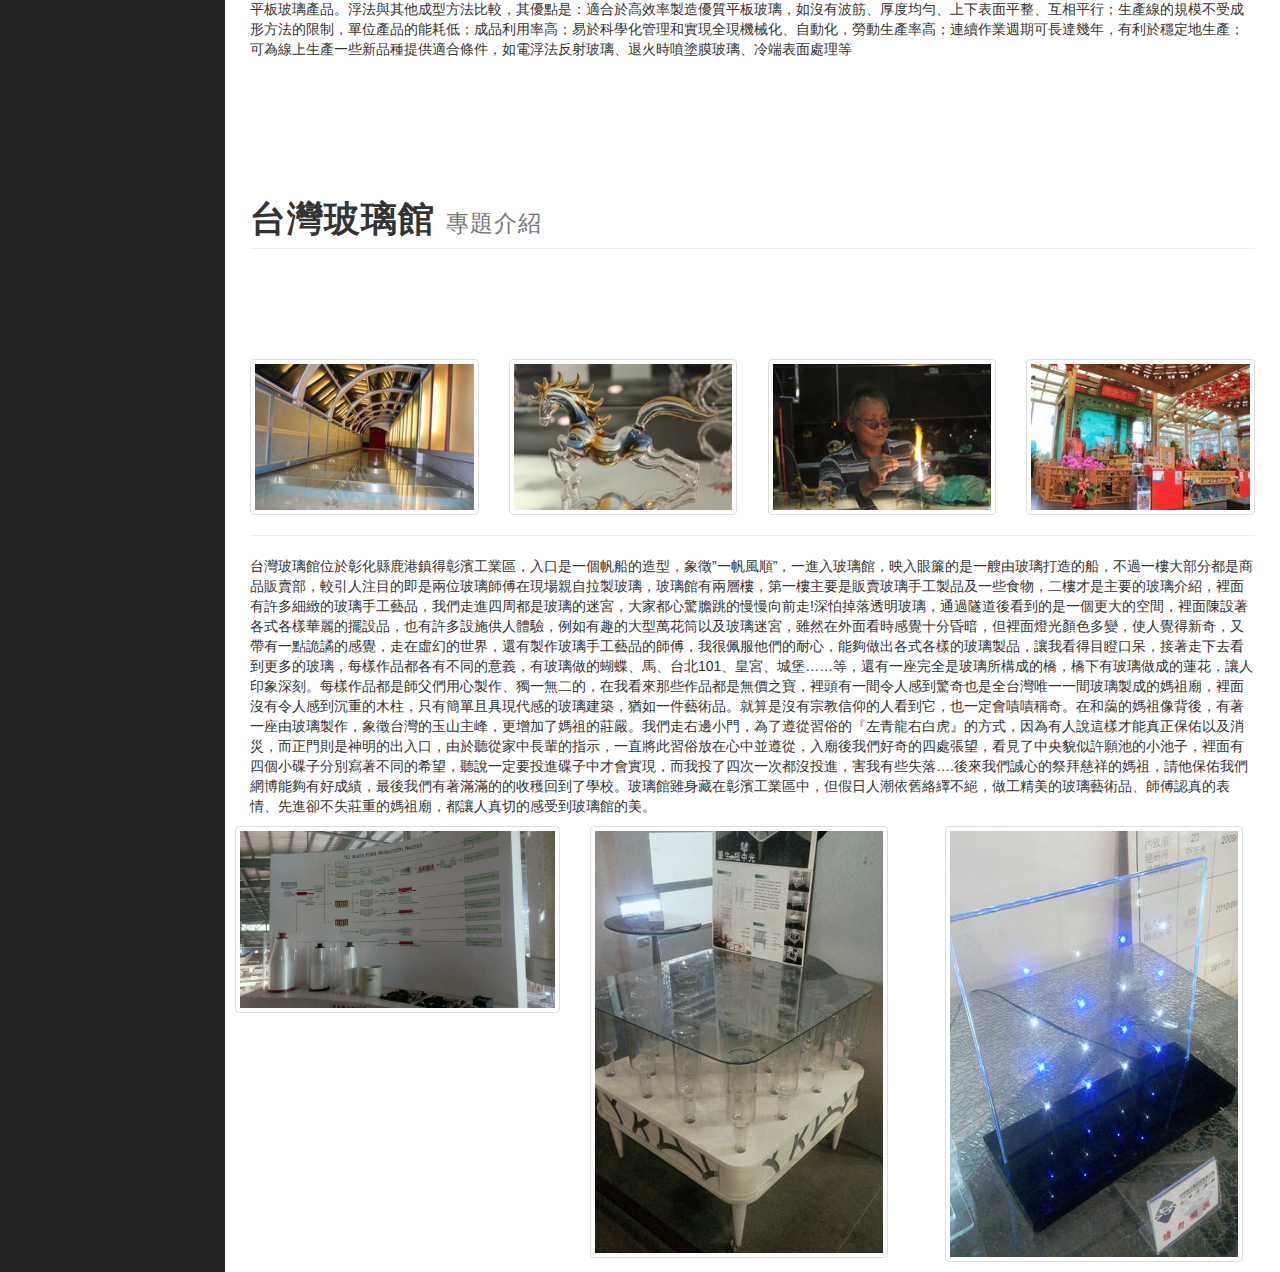
<file: page01.html>
<!DOCTYPE html>
<html lang="en">

<head>

    <meta charset="utf-8">
    <meta http-equiv="X-UA-Compatible" content="IE=edge">
    <meta name="viewport" content="width=device-width, initial-scale=1">
    <meta name="description" content="">
    <meta name="author" content="">

    <title>動感光玻之撥動璃的心</title>

    <!-- Bootstrap Core CSS -->
    <link href="css/bootstrap.min.css" rel="stylesheet">

    <!-- Custom CSS -->
    <link href="css/sb-admin.css" rel="stylesheet">

    <!-- Morris Charts CSS -->
    <link href="css/plugins/morris.css" rel="stylesheet">

    <!-- Custom Fonts -->
    <link href="font-awesome/css/font-awesome.min.css" rel="stylesheet" type="text/css">

    <!-- HTML5 Shim and Respond.js IE8 support of HTML5 elements and media queries -->
    <!-- WARNING: Respond.js doesn't work if you view the page via file:// -->
    <!--[if lt IE 9]>
        <script src="https://oss.maxcdn.com/libs/html5shiv/3.7.0/html5shiv.js"></script>
        <script src="https://oss.maxcdn.com/libs/respond.js/1.4.2/respond.min.js"></script>
    <![endif]-->

</head>

<body>

    <div id="wrapper">

        <!-- Navigation -->
        <nav class="navbar navbar-inverse navbar-fixed-top header" role="navigation">
            <!-- Brand and toggle get grouped for better mobile display -->
            <div class="navbar-header">
                <button type="button" class="navbar-toggle" data-toggle="collapse" data-target=".navbar-ex1-collapse">
                    <span class="sr-only">Toggle navigation</span>
                    <span class="icon-bar"></span>
                    <span class="icon-bar"></span>
                    <span class="icon-bar"></span>
                </button>
                <a class="navbar-brand" href="page01.html">動感光玻之撥動璃的心</a>
            </div>
            <!-- Top Menu Items -->
            <ul class="nav navbar-right top-nav">
                <li>
                    <a href="index.html">專題簡介</a>
                </li>
                <li>
                    <a href="main.html"><i class="fa fa-home"></i> 首頁</a>
                </li>
            </ul>
            <!-- Sidebar Menu Items - These collapse to the responsive navigation menu on small screens -->
            <div class="collapse navbar-collapse navbar-ex1-collapse">
                <ul class="nav navbar-nav side-nav">
                    <li class="active">
                        <a href="javascript:;" data-toggle="collapse" data-target="#p1" class="menu1">專題介紹 <i class="fa fa-fw fa-caret-down"></i></a>
                        <ul id="p1" class="collapse in">
                            <li>
                                <a href="page01.html#1-1">玻璃成分的統整</a>
                            </li>
                            <li>
                                <a href="page01.html#1-2">製作過程統整</a>
                            </li>
                            <li>
                                <a href="page01.html#1-3">歷史統整</a>
                            </li>
                            <li>
                                <a href="page01.html#1-4">應用種類統整</a>
                            </li>
                            <li>
                                <a href="page01.html#1-5">台灣玻璃館</a>
                            </li>
                        </ul>
                    </li>
                    <li>
                        <a href="page02.html#2-1" class="menu2">動手做做看</a>
                    </li>
                    <li>
                        <a href="page03.html#3-1" class="menu3">專題誕生過程</a>
                    </li>
                    <li>
                        <a href="javascript:;" data-toggle="collapse" data-target="#p4" class="menu4">參加人員 <i class="fa fa-fw fa-caret-down"></i></a>
                        <ul id="p4" class="collapse">
                            <li>
                                <a href="page04.html#4-1">組員貢獻</a>
                            </li>
                            <li>
                                <a href="page04.html#4-2">感謝詞</a>
                            </li>
                        </ul>
                    </li>
                    <li>
                        <a href="page05.html#5-1" class="menu5">心得</a>
                    </li>
                    <li>
                        <a href="page06.html#6-1" class="menu6">資料來源</a>
                    </li>
                </ul>
            </div>
            <!-- /.navbar-collapse -->
        </nav>

        <div id="page-wrapper">

            <div class="container-fluid">

                <!-- Page Heading -->
                <div class="row" id="1-1">
                    <div class="col-lg-12">
                        <h1 class="page-header">
                            玻璃成分的統整 <small>專題介紹</small>
                        </h1>
                        <p>首先以鏡子來做玻璃的延伸，好讓大家了解:</p>
                        <p>為什麼我們能從清晰的鏡面裡看見了自己?那應該也有很多人對其成分想要有更深入的探討吧!玻璃可以由日常生活中大眾使用過的廢棄玻璃來取得再送入熔爐內以獲得新的玻璃。在市面上看到很多很漂亮的吹製藝術品，玻璃成分會因為種類的不同而有些微的不一樣，像擋風玻璃是由二氧化矽、氧化鈣、氧化鈉組成。但大致上來說主成分是二氧化矽也就是天然的石英，其餘的視種類再加以增加或減少，大部分是由火山的融岩噴發形成的，但是為了人為需要常在其中添加一些物質，讓玻璃呈現晶瑩剔透的質感，例如:製造過程中會加入碳酸鈉降低熔點，由於會溶於水中，加鈣可以使玻璃不透明和不溶於水，鉛可以使玻璃透明等。或者加入各種金屬和金屬氧化物亦可以改變玻璃的顏色也就是所謂玻璃的染劑。例如:少量錳造成的淡綠色，多一點錳造成淡紫色的玻璃；硒------赤黃色、鈷------藍色、金化合物-------淡紅色等等。皆可染出我們所想要的玻璃。</p>
                    </div>
                </div>
                <!-- /.row -->

                <div class="row" id="1-2">
                    <div class="col-lg-12">
                        <h1 class="page-header">
                            製作過程統整 <small>專題介紹</small>
                        </h1>
                        <h4>玻璃是如何製成的？</h4>
                        <p>首先以鏡子來做玻璃的延伸，好讓大家了解：</p>
                        <p>普通玻璃是將矽砂、蘇打及石灰石一起放在高溫爐子裡混合熔化而成的，主要成分是:矽砂、蘇打灰、碳酸鈉、碳酸鉀、石灰及鋁土、鉛丹。</p>
                        <p>其實，矽砂本身就可以做成玻璃，但需要很高的溫度才能熔化，加入蘇打可以降低它的熔點。矽砂和蘇打可以製成一種能溶於水的玻璃。這種玻璃並不適合做成窗戶，須再加入石灰石使玻璃不易溶解於水，強化它的硬度，才能製造出一般常用的硬質玻璃。
                        </p>
                        <p>將玻璃原料放入攪拌機混合
↓
送至坩堝燒熔
↓
中間會持續添加玻璃（分段燒熔）
↓
經過12小時以上
↓
玻璃呈膏狀
↓
師傅手工取玻璃
↓
半手工機械式
↓
灌模、剪玻璃再壓模成型
↓
以純手工口吹技藝呈現不同形狀
修口
↓
放入保溫箱
↓
退火爐
↓
經過5~6小時後取出
↓
切瓶
↓
洗瓶
↓
完成
</p>
                        <h4>強化玻璃(又稱為三明治玻璃):</h4>
                        <p>製作強化玻璃時，須先將玻璃切割成適當的大小，然後再經過熱處理來加強其韌度;目前的擋風玻璃通常以三夾層玻璃製成，在兩層玻璃中間夾著一層透明的塑膠。這種如果玻璃破了，只會變成小小的碎粒而不會留下有失色的碎片</p>
                        <h4>手工製的玻璃</h4>
                        <p>
                            首先，在小熔融爐中熔化玻璃的原料，接著 ：<br/>
                            (1)用一根長鐵管做成玻璃吹具，並在它前端沾一團熔融玻璃液。<br/>
                            (2)朝管子吹氣。在石板上塑出玻璃器皿的形狀。<br/>
                            (3)用另外一根實心鐵棒撐住玻璃器皿。<br/>
                            (4)用剪刀剪斷前端接連處，玻璃吹匠再修飾成品的形狀。<br/>
                            (5)若須接裝把手，可再出爐中取出玻璃液。<br/>
                            (6)最後將實心鐵棒拿掉。<br/>
                        </p>

                    </div>
                </div>
                <!-- /.row -->

                <div class="row" id="1-3">
                    <div class="col-lg-12">
                        <h1 class="page-header">
                            歷史統整 <small>專題介紹</small>
                        </h1>
                        <h4>玻璃史的開端(早於一世紀)</h4>
                        <p><b>古埃及</b></p>
                        <p>據說，大約五六千年前，古埃及有一位聰明而細心的陶器工匠。一次，他從窯中取出陶盆時，發現陶盆裡有一塊亮晶晶的東西。他沒有放過這個小小的意外，進而仔細分析陶土裡的成分，然後一次次試驗燒制終於搞清了這亮晶晶的東西是用沙子和蘇打的混合物燒成的。它應該就是玻璃。西元前3500年在古埃及的國王陵墓裡發現地玻璃珠(最古老的人工製造玻璃)。西元前1500年左右，埃及人發明了製造玻璃容器的方法。埃及和美索不達米亞開始用砂石芯的方法製作世界上最早的中空玻璃了。</p>
                        <p><b>亞述王國</b></p>
                        <p>西元前7世紀亞述國王的石板圖書館裡有記載製作玻璃最古老的秘方(混合60份的砂，180 份海洋植物的灰燼，5 份白堊 - 你就得到玻璃。)</p>
                        <p><b>腓尼基人</b></p>
                        <p>根據羅馬歷史學家普林尼的記載，三千多年以前，在地中海沿岸的貝魯斯河口旁，一艘腓尼基商船滿載著大塊的天然蘇打（主要成分是碳酸鈉）經過。其中一個船員提議舉行河灘野餐。於是大家從船上搬來了做飯的大鍋，還扛了幾塊天然蘇打上來。他們用蘇打墊腳把大鍋支起，生火煮飯，飯後，一位船員驚訝地發現一個閃閃發光東西，他從余燼裡撿出來的這一塊東西，在陽光下像水一樣清亮、如冰一般晶瑩。腓尼基人由此無意中發現了玻璃的秘密，迅速開始了玻璃的生產：用特製的爐子，把石英砂和蘇打一起熔化，煉出玻璃液，再製成大大小小的玻璃球、玻璃珠子，源源不斷地運往世界各地。他們之外的民族根本沒見過這樣圓溜溜、亮閃閃的漂亮珠子，紛紛來交換這些玻璃寶貝。為此，腓尼基人發了大財。</p>
                        <p><b>大英博物館</b></p>
                        <p>大英博物館出現了電腦動畫演示的玻璃起源版本：有一商隊正在經過茫茫沙漠。夜幕降臨，沙漠溫度驟降，他們找來了乾枯的沙棘(一種落葉性灌木)生火做飯，驅走寒氣。第二天大漠日出，臨行前人們在沙堆中意外地發現，前夜所掩埋的灰燼中有好多亮晶晶的寶貝，眾人吹呼雀躍，玻璃就這樣產生了…… </p>
                        <p><b>敘利亞</b></p>
                        <p>大約2000年前，敘利亞的工匠發明了玻璃吹製術。</p>
                        <p><b>羅馬人</b></p>
                        <p>西元前300年羅馬人在征服過程中把玻璃傳播到了整個西歐，再到中國，以及亞洲各地。</p>
                        <p><b>中國</b></p>
                        <p>在中國，玻璃的古名叫「琉璃 。<br/>最早之人造琉璃是從窯釉演變而成，最早出現的玻璃製品是戰國時期的玻璃珠，是鑄銅過程中的意外產物。</p>
                        <h4>玻璃原料</h4>
                        <p>主要原料是石英砂（Sio2），所以它完全有可能誕生於沙灘或者沙漠。一般認為，玻璃誕生於大約5000年前的美索不達米亞平原，隨後經過阿拉伯傳播到了世界各地。 </p>

                        <h4>證明</h4>
                        <p>最早的天然玻璃是經由火山噴發，自然形成的，而最早的人為玻璃是在煮飯時無意間出來的，雖然有人認為煮食物的溫度不夠燒出玻璃，但在1926年，有位科學家按照敘述做出了一些玻璃碎片，所以應該是可行的。</p>

                        <h4>西洋玻璃演進</h4>
                        <p>西元前3500年起源於敘利亞→西元前1500年至西元前一年美索布達米亞與埃及的核心玻璃→1～5世紀羅馬帝國的吹製玻璃與鑄造玻璃→7～9世紀伊斯蘭的磨刻與彩繪→10～11德國發明製造平面玻璃的技術→13～17世紀歐洲威尼斯慕拉諾的水晶玻璃。玻璃窯在德國占了主導地。有了眼鏡鏡片玻璃的製造→16～17世紀北歐英國、德國、捷克等的切割與磨刻玻璃。簡易的顯微鏡和望遠鏡也誕生了→18～19世紀美國的機械壓模，開展了大規模生產廉價玻璃器具的道路→19世紀末歐洲的藝術玻璃。奧托.首德博士開始研究的光學玻璃成分的結合。→20世紀興起的美國工作室玻璃。</p>


                        <h4>東洋玻璃：以中國為代表</h4>
                        <p>西元前403～221年戰國時代的蜻蜓珠（戰國珠/蜻蜓眼）→西元前2世紀西漢的鉛鋇玻璃鑄造→5世紀南、北朝的吹製玻璃（鈉玻璃）→5～9世紀隋朝的吹製玻璃實用器物→6～9世紀唐朝的佛教器物→9～12世紀宋朝的仿瓷高鉛玻璃→13～16世紀明朝的仿玉玻璃→16～19世紀清朝的套色、雕刻玻璃→20世紀民國的生活玻璃（吹製、熱塑、拉絲）→現代工作室玻璃（玻璃與複合媒材的自由創作）。</p>


                        <h4>目前最古老的玻璃</h4>
                        <p>是經過火山爆發的熔岩自然形成後的天然玻璃。<br/>
                        無色透明玻璃在西元前200年左右才出現，同時吹桿也被應用到，使玻璃從奢侈品轉而成為日用品。建築上的窗用玻璃直到12世紀才出現。</p>

                        <h4>台灣玻璃史</h4>
                        1887年陳兩成先生在台北萬華創設台灣第一家琉璃廠。<br/>
                        1895年日本商人陸續來台灣設廠。<br/>
                        1922年「東明製瓶廠」來台設立，台灣玻璃開始發展。<br/>
                        1939年日本在新竹成立「台灣高級玻璃」，利用台灣生產的矽砂及新竹天然瓦斯製造玻璃。<br/>
                        1946年台灣省經營的「台灣玻璃工業股份有限公司」成立，接收原由日本經營的十個廠。<br/>
                        1947年「台灣玻璃工業股份有限公司」併入「台灣工礦」成為其玻璃分公司。<br/>
                        1949年「菸酒公賣局」接收「台灣工礦」的景美第一製造廠，改稱「菸酒公賣局製瓶工廠」。<br/>
                        1954年「新竹玻璃製造廠」成立，是台灣有史以來規模最大的玻璃工廠。<br/>
                        1960年「新竹玻璃製造廠」成立工藝玻璃部門，利用噴砂玻璃來模仿國畫的屏風。<br/>
                        1992年1月新竹文化中心成立研究小組，親自去訪問資深的老前輩。<br/>
                        1994年9月新竹地區成立「竹塹玻璃協會」。<br/>
                        1995年新竹文化中心舉辦第一屆竹塹玻璃協會玻璃藝術節。<br/>
                        1998年中國玻璃藝術協會成立。<br/>

                        
                    </div>
                </div>

                <div class="row" id="1-4">
                    <div class="col-lg-12">
                        <h1 class="page-header">
                            應用種類統整 <small>專題介紹</small>
                        </h1>
<h4>清玻璃</h4>
<p>經浮式生產的無色透明玻璃，一般稱為清玻璃
應用:取代隔間牆</p>

<h4>色板玻璃</h4>
<p>
1. 隔熱度較好可阻絕更多的熱能穿透<br/>
2. 因隔熱度比清玻璃好，可阻絕更多的熱能穿透，又稱熱控玻璃<br/>
3. 作法是在玻璃中加入各種金屬和金屬氧化物，改變玻璃的顏色<br/>
Ex: 少量錳可以改變玻璃內因鐵變成的淡綠色<br/>
多點錳可以變成淡紫色<br/>
少量鈷可以變成藍色<br/>
</p>
<p>應用:建築.家具.汽車玻璃</p>

<h4>超白玻璃</h4>
<p>一種含鐵量低的玻璃，也稱為低鐵玻璃
其透光率可達90%以上，具有極佳的透光性能</p>

<p>應用:建築物幕牆.玻璃門窗.牆面.地面</p>

<h4>自潔玻璃</h4>
<p>玻璃表面塗上約50奈米（nm）厚的鈦氧化物，在紫外線照射下會促使玻璃上的有機物分解，使雨水能把分解的有機物沖走，而不殘留水跡，達到自潔效果。</p>

<p>應用:餐桌.家具玻璃.浴室門窗.大樓帷幕.</p>

<h4>鍍膜玻璃</h4>
<p>將浮式玻璃表面鍍上一層或多層金屬氧化物，使玻璃產生不同的視覺或隔熱效果。<br/>
別稱為反射玻璃，可由金屬氧化物的鍍膜厚度，使玻璃呈現不同的反射效果。<br/>
因隔熱性高，可節省能源。<br/>
因反射性高，可防陽光直射，給室內居住者舒適感。<br/>
可呈顯多采和諧的建築物外觀。<br/>
具鏡子效果，可視光線的反射效果，把天空或周圍的環境景色，映照在建築物上。</p>
<p>
分為線上鍍膜及離線鍍膜玻璃<br/>
<b>線上鍍膜</b><br/>
是指鍍膜的工藝過程是在浮法玻璃製造過程中進行，如線上熱噴塗是浮法生產線的成型區後，退火窯的開端，通過附設的噴槍在玻璃板表面噴塗膜層，經過退火窯後膜層燒附在玻璃表面，故名之為線上鍍膜。<br/><br/>

<b>離線鍍膜</b><br/>
是在平板玻璃出廠後，再進行鍍膜加工。較之線上鍍膜，膜層的牢固度必然受些影響，所以離線鍍膜對玻璃原片的“新鮮度”是有一定要求的</p>

應用:建築.玻璃帷幕.液晶顯示屏

<h4>低輻射玻璃:</h4>
<p>1. 一種表面具有一層或多層極薄的氧化金屬鍍膜的浮式玻璃，這種鍍膜層具有極低的輻射率，可容許可見光穿透，但對於紅外線的反射率相當高，可有效阻擋太陽熱能的穿透</p>
<p>2. 接近玻璃的自然原色。<br/>
太陽光中的可見光透入室內多，且顏色自然，採光佳，減少室內燈具的使用、節省能源，對紅外線有較高之反射率尤其是對長波長之紅外線
阻斷大量熱源進入，使室內覺得涼爽，達到冬暖夏涼的效果。</p>
<p>3.又稱LOW-E（樓依）玻璃，是鍍膜玻璃的一種，此玻璃可減低室內外溫差而引起的熱傳遞。<br/>
它是一種既能像浮法玻璃一樣讓室外太陽能、可見光透過，又像紅外線反射鏡一樣，將物體二次輻射熱反射回去的新一代鍍膜玻璃。在任何氣候環境下使用，均能達到控制陽光、節約能源、熱量控制調節及改善環境。</p>

<p>4. 行內人士還稱其為恒溫玻璃：即無論室內外溫差有多少，只要裝上低輻射玻璃，室內花很少的空調費用便可永遠維持冬暖夏涼的境地，如氣候較為炎熱的亞熱帶地區(如:台灣)。
但要注意的是，低輻射玻璃除了影響玻璃的紫外光線、遮光係數外，還從某角度上觀察會小許不同顏色顯現在玻璃的反射面上。</p>

<p class="blue">應用:現代化玻璃建築帷幕牆及天窗</p>

<h4>強化玻璃</h4>
<p>即為一般通稱的普通玻璃。是以化學藥劑作用，利用離子交換法改變玻璃表面的成份，使得玻璃得以產生很大的抗壓力；而物理強化，就是以急速降溫方式，讓玻璃表面快速形成強大的壓縮應力，達到提高強度的目的。</p>

<p class="blue">應用:汽車擋風玻璃、银行、珠寶店、安全性要求较高的场所、裝飾及家具用、防弹玻璃、車站、機場等對隔音有特殊要求的场所。</p>
　　
<h4>熱硬化玻璃</h4>
<p>熱硬化玻璃則以較和緩的降溫曲線來達到目的，相對而言，強度自然就比不上強化玻璃的效果。強度約普通玻璃提高2倍</p>

<p class="blue">應用:一般建築用、室內設計、裝潢、傢俱、車輛門窗、船舶門窗、微波爐門板、冰箱夾層等</p>

<h4>高溫網印玻璃</h4>
<p>網印玻璃是將陶磁漆料經網板印刷，將圖案印至玻璃上，再以高溫將陶瓷漆料熱融在玻璃表面，使玻璃更加美觀</p>
<p class="blue">應用 : 築外牆玻璃。店舖、住宅、學校等窗戶玻璃。室內隔間圖案玻璃。汽車玻璃、電氣玻璃。傢俱及工藝玻璃。室內防滑地板、樓梯板</p>

<h4>膠合玻璃</h4>
<p>是以兩層或更多層的普通或強化玻璃組成，中間的夾層大多為PVB膜（聚乙烯醇縮丁醛）</p>

<p class="blue">應用:建築.室內裝潢.防爆</p>

<h4>浮式明版玻璃</h4>
<p>特性:<br/>
◎表面平滑無波紋，透視性佳。<br/>
◎規格可做彈性配合，減少切片損失。<br/>
◎可提供製造各種加工層次之素材。<br/>
</p>
<p class="blue">應用:建築及傢俱用.車玻璃.電模組及光學儀器用</p>

<h4>浮式色板玻璃</h4>
<p>特性 :
增強吸收與再輻射出之功能，減少輻射熱的穿透，節省能源。增加建築外觀色彩變化，創造更高價值感。可提供製造各種加工層次之素材。</p>

<p class="blue">用途 : 建築、車輛、傢俱及裝飾用</p>

<h4>熱處理增強玻璃</h4>
<p>1.相當厚度的熱處理增強玻璃，它的強度和溫度變化承受力約為普通玻璃兩倍。
2. 仍具普通玻璃特性，如硬度、延展性和偏光度、耐腐蝕度等。
</p>       
<p class="blue">應用:建築、自動門、電扶梯</p>


<h4>漆板玻璃</h4>
<p>1.漆板玻璃能依設計設計需要配出各種顏色美觀、多變化，且因採用陶瓷漆料，色澤穩定度高不易退色。
2.漆板玻璃能阻隔太陽能源，可降低空調費用。
3.建材輕量化。
可替代石材、磁磚、金屬板，減輕外牆結構負荷，且施工容易
4.抗風壓強度高。
可加工成強化膠合玻璃，或熱處理增強膠合玻璃。
</p>        
<p class="blue">應用: 建築外牆玻璃、室內隔間圖案、汽車玻璃、傢俱玻璃及工藝玻璃</p>


<h4>彎曲玻璃</h4>
<p>1.可弧化、利用彎曲玻璃，讓玻璃外觀、室內隔間等更具多采多姿的變化。<br/>
2.可加工成膠合彎曲及雙層彎曲玻璃。<br/>
</p>
<p class="blue">應用: 電扶梯扶手、門面玻璃樓梯扶手、魚缸、展示櫥櫃</p>

<h4>雙層玻璃</h4>
<p>1.特性:
隔熱效果特佳，是理想的節省能源建材。<br/>
因中間係乾空氣，所以有防霧效果。<br/>
隔音效果良好。
</p>      
<p class="blue">用途: 建築、火車車窗、冰櫃等</p>


<h4>鏡板玻璃</h4>
<p>1.影像清晰、精準
背漆耐酸、耐濕。
</p>
<p class="blue">應用 : 裝飾、傢俱用、汽車後視鏡</p>


<h4>壓花玻璃</h4>
<p>1.多種圖案可用於裝飾。
利用圖案的表面，可軟化光線，以調和整個空間，且在合適的角度上亦可阻隔光線。
2.又稱花紋玻璃或滾花玻璃，是採用壓延方法製造的一種平板玻璃，製造工藝分為單輥法和雙輥法。
</p>
<p><b>單輥法</b></p>
<p>是將玻璃液澆注到壓延成型臺上，臺面可以用鑄鐵或鑄鋼製成，臺面或軋輥刻有花紋，軋輥在玻璃液面碾壓，製成的壓花玻璃再送入退火窯。</p>
<p><b>雙輥法</b></p>
<p>生產壓花玻璃又分為半連續壓延和連續壓延兩種工藝，玻璃液通過水冷的一對軋輥，隨輥子轉動向前拉引至退火窯，一般下輥表面有凹凸花紋，上輥是拋光輥，從而製成單面有圖案的壓花玻璃。壓花玻璃的理化性能基本與普通透明平板玻璃相同，僅在光學上具有透光不透明的特點，可使光線柔和，並具有陷私的屏護作用和一定的裝飾效果。壓花玻璃適用於建築的室內間隔，衛生間門窗又需要阻斷視線的各種場合
</p>
<p class="blue">用途: 傢俱、需要透光而不透視的地方，如浴室、屏風等</p>


<h4>普通平板玻璃</h4>
<p>又稱窗玻璃。平板玻璃具有透光、隔熱、隔聲、耐磨、耐氣候變化的性能，有的還有保溫、吸熱、防輻射等特徵，影響平板玻璃質量的缺陷主要有氣泡、結石和波筋。氣泡是玻璃體中潛藏的空洞，是在製造過程中的冷卻階段處理不慎而產生的。結石俗稱疙瘩，也稱沙粒，是存在於玻璃中的固體夾雜物，這是玻璃體內最危險的缺陷，它不僅破壞了玻璃製品的外觀和光學均一性，而且會大大降低玻璃製品的機械強度和熱穩定性，甚至會使製品自行碎裂。</p>
<p>好的平板玻璃製品應具有以下特點：<br/>
1.無色透明的或稍帶淡綠色<br/>
2.玻璃的薄厚應均勻，尺寸應規範<br/>
3.沒有或少有氣泡、結石和波筋、劃痕等疵點。<br/>
</p>
<p>用戶在選購玻璃時，可以先把兩塊玻璃平放在一起，使相互吻合，揭開來時，若使很大的力氣，則說明玻璃很平整
另外要仔細觀察玻璃中有無氣泡、結石和波筋、劃痕等，品質好的玻璃距60釐米遠，背光線肉眼觀察，不允許有大的或集中的氣泡，不允許有缺角或裂子，玻璃表面允許看出波筋、線道的最大角度不應超過45度；劃痕沙粒應以少為佳。
玻璃在潮濕的地方長期存放，表面會形成一層白翳，使玻璃的透明度會大大降低，挑選時要加以注意。</p>
</p>
<p>用途:因而廣泛應用於鑲嵌建築物的門窗、牆面、室內裝飾等。</p>

<h4>熱熔玻璃</h4>
<p>1.又稱水晶立體藝術玻璃，是目前開始在裝飾行業中出現的新家族。<br/>
熱熔玻璃源於西方國家，近幾年進入我國市場。<br/>
以前，我國市場上均為國外產品，現在國內已有玻璃廠家引進國外熱熔爐生產的產品。<br/>
2.獨特的裝飾效果為設計、玻璃加工業主、裝潢業主關注的焦點。熱熔玻璃跨越現有的玻璃形態，充分發揮了設計者和加工者的藝術構思<br/>
把現代或古典的藝術形態融入玻璃之中，使平板玻璃加工出各種凹凸有致、彩色各異的藝術效果。<br/>
採用特製熱熔爐，以平板玻璃和無機色料等作為主要原料，設定特定的加熱程式和退火曲線，在加熱到玻璃軟化點以上，經特製成型模模壓成型後退火而成，必要的話，再進行雕刻、鑽孔、修裁等後道工序加工。<
</p>
<p>應用:型牆體嵌入玻璃、隔斷玻璃、一體式衛浴玻璃洗臉盆、成品鏡邊框、玻璃藝術品等</p>


<h4>夾層玻璃</h4>
<p>又稱夾膠玻璃，就是在兩塊玻璃之間夾進一層以聚乙烯醇縮丁醛為主要成分的PVB中間膜。
即使碎裂，碎片也會被粘在薄膜上，破碎的玻璃表面仍保持整潔光滑。這就有效防止了碎片紮傷和穿透墜落事件的發生，確保了人身安全。</p>
<p>在歐美，大部分建築玻璃都採用夾層玻璃，這不僅為了避免傷害事故，還因為夾層玻璃有極好的抗震入侵能力。中間膜能抵禦錘子、劈柴刀等兇器的連續攻擊，還能在相當長時間內抵禦子彈穿透，其安全防範程度可謂極高。</p>
<p>現代居室，隔聲效果是否良好,已成為人們衡量住房品質的重要因素之一。使用了SaflexPVB中間膜的夾層玻璃能阻隔聲波，維持安靜、舒適的辦公環境。其特有的過濾紫外線功能，既保護了人們的皮膚健康，又可使家中的貴重傢俱、陳列品等擺脫褪色的厄運。它還可減弱太陽光的透射，降低製冷能耗。
</p>
<p>應用:廚房的油煙容易積在上面，用夾層玻璃取而代之，就不會有這個煩惱。</p>

<h4>噴砂玻璃</h4>
<p>噴砂玻璃用高科技工藝使平面玻璃的表面造成侵蝕，從而形成半透明的霧面效果，具有一種朦朧的美感。在居室的裝修中，噴砂玻璃可用於表現界定區域卻互不封閉的地方</p>

<p>應用:屏風</p>


<h4>彩繪玻璃</h4>
<p>製作中，先用一種特製的膠繪製出各種圖案，然後再用鉛油描摹出分隔線，最後再用特製的膠狀顏料在圖案上著色。彩繪玻璃圖案豐富亮麗，居室中彩繪玻璃的恰當運用，能較自如地創造出一種賞心悅目的和諧氛圍，增添浪漫迷人的現代情調。</p>
<p>應用:裝飾</p>

<h4>雕刻玻璃</h4>
<p>雕刻玻璃分為人工雕刻和電腦雕刻兩種。
其中人工雕刻利用嫺熟刀法的深淺和轉折配合，更能表現出玻璃的質感，使所繪圖案予人呼之欲出的感受。
雕刻玻璃是家居裝修中很有品位的一種裝飾玻璃，所繪圖案一般都具有個性“創意”，反映著居室主人的情趣所在和追求。</p>

<p>應用:建築外牆.內隔間圖案玻璃.汽車玻璃.傢俱玻璃及工藝玻璃</p>

<h4>鑲嵌玻璃</h4>
<p>鑲嵌玻璃能體現家居空間的變化，是裝飾玻璃中具有隨意性的一種。它可以將彩色圖案的玻璃、霧面朦朧的玻璃、清晰剔透的玻璃任意組合，再用金屬絲條加以分隔，合理地搭配“創意”，呈現不同的美感，更加令人陶醉。</p>

<p>應用:藝術玻璃</p>

<h4>視飄玻璃</h4>
<p>視飄玻璃是一種最新的高科技產品，是裝飾玻璃在靜止和無動感方面的一個大突破。
顧名思義，它是在沒有任何外力的情況下，本身的圖案色彩隨著觀察者視角的改變發生飄動，即隨人的視線移動而帶來玻璃圖案的變化、色彩的改變，形成一種獨特的視飄效果，使居室平添一種神秘的動感。</p>

<p>應用:室內裝飾裝修以及玻璃藝術展覽</p>

<h4>鐳射玻璃</h4>
<p>1.在玻璃或透明有機滌綸薄膜上塗敷一層感光層，利用鐳射在上刻劃出任意的幾何光柵或全息光柵，鍍上鋁（或銀、鋁）再塗上保護漆，這就製成了鐳射玻璃。它在光線照射下，能形成衍射的彩色光譜，而且隨著光線的入射角或人眼觀察角的改變而呈觀出變幻多端的迷人圖案。它使用壽命可達50年，而且正向家庭裝璜發展。</p>

<p>應用:建築門窗、室內裝潢、屏風、隔間、櫥櫃、浴室、地板、玄關、開放空間</p>
<h4>智能玻璃</h4>
<p>1.這種玻璃是利用電致變色原理製成。它在美國和德國一些城市的建築裝璜中很受青睞，智慧玻璃的特點是，當太陽在中午，朝南方向的窗戶，隨著陽光輻射量的增加，會自動變暗，與此同時，處在陰影下的其他朝向窗戶開始明亮。裝上智慧窗戶後，人們不必為遮擋驕陽配上暗色或裝上機械遮光罩了。嚴冬，這種朝北方向的智慧窗戶能為建築物提供70％的太陽輻射量，獲得漫射陽光所給予的溫暖。同時，還可使裝上變色玻璃的建築物減少供暖和致冷需用能量的25％、照明的60％、峰期電力需要量的30％</p>

<p>應用:建築裝潢</p>

<h4>呼吸玻璃</h4>
<p>1.同生物一樣具有呼吸作用，它用以排除人們在房間內的不舒適感。日本吉田工業公司應用德國專利稍加改進後，已研製成功一種能消除不舒適感的呼吸窗戶，命名為IFJ窗戶。經測定，裝有呼吸玻璃房間內的溫差僅有0．5攝氏度左右，特別適合人們的感官。不僅如此，呼吸玻璃還具有很高的節能效果。按常規，其空調負荷係數為80，裝上呼吸窗戶後，下降為51．9（係數愈小節能性愈好）。據報導，這種呼吸窗戶框架是以特製鋁型材料製成，外部採用隔熱材料，而窗戶玻璃則採用反射紅外線的雙層玻璃，在雙層玻璃中間留下12毫米的空隙充入惰性氣體氬，靠近房間內側的玻璃塗有一層金屬膜</p>
<p>應用:保溫、隔熱、節能、降噪、防塵，夾層可作為排出樓內廢氣通道</p>

<h4>真空玻璃</h4>
<p>這種玻璃是雙層的，由於在雙層玻璃中被抽成為真空，所以具有熱阻極高的特點，這是其他玻璃所不能比擬的。人們普遍認為，真空窗戶有很高的實用性。酷暑，室外高溫無法“鑽”入室內；嚴冬，房內的暖氣不會逸出，稱得上是抵禦炎暑、寒冷侵襲的“忠誠衛士”，而且沒有空調所帶來的種種弊端</p>

<p>應用:冰箱、冷藏展示櫃</p>

<h4>彩色鑲嵌玻璃</h4>
<p>使用彩色鑲嵌玻璃不僅能給人帶來新的感覺，而且它本身具有現代造型，古典優雅，融藝術性與實用性為一體，再加上巧妙的構思和嶄新的工藝技巧，可發揮個人審美觀點，根據各自的設計創意和巧思，隨意組合。如今比較流行的種類有：壓花、冰晶、鏡面、磨砂、磨邊和各種顏色彩色玻璃，用銅或鋁條金屬框架略作不同精緻鑲拼搭配</p>

<p>應用:藝術玻璃</p>

<h4>中空玻璃</h4>
<p>中空玻璃是由兩層或兩層以上普通平板玻璃所構成。四周用高強度、高氣密，性複合粘結劑，將兩片或多片玻璃與密封條、玻璃條粘接密封，中間充入乾燥氣體，框內充以乾燥劑，以保證玻璃片間空氣的乾燥度。其特性，因留有一定的空腔，而具有良好的保溫、隔熱、隔音等性能。主要用於採暖、空調、消聲設施的外層玻璃裝飾。其光學性能、導熱係數、隔音係數均應符合國家標準。<br/><br/>
<b>高性能中空玻璃</b><br/>
高性能中空玻璃除在兩層玻璃之間封入乾燥空氣之外，還要在外側玻璃中間空氣層側，塗上一層熱性能好的特殊金屬膜，它可以阻隔太陽紫外線射入到室內的能量。其特性是有較好的節能效果、隔熱、保溫，改善居室內環境。外觀有八種色彩，富有極好的裝飾藝術價值</p>

<p>應用:住宅、飯店、賓館、辦公樓、學校、醫院、商店等需要室內空調的場合。也可用於火車、汽車、輪船、冷凍櫃的門窗等</p>

<h4>鋼化玻璃</h4>
<p>1.鋼化玻璃又稱強化玻璃。它是利用加熱到一定溫度後迅速冷卻的方法，或是化學方法進行特殊處理的玻璃。它的特性是強度高，其抗彎曲強度、耐衝擊強度比普通平板玻璃高3~5倍。安全性能好，有均勻的內應力，破碎後呈網狀裂紋。鋼化玻璃還耐酸、耐鹼。一般厚度為2-5毫米。其規格尺寸為400毫米X900毫米、500毫米X1200毫米
應用:玻璃幕牆.電子儀表.汽車.軍公用<br/>
<b>半鋼化玻璃:</b><br/>
半鋼化玻璃介於普通平板玻璃和鋼化玻璃之間的一個品種，它兼有鋼化玻璃的部分優點，如強度高於普通玻璃，同時又回避了鋼化玻璃平整度差，易自爆，一旦破壞即整體粉碎等不如人意之弱點。半鋼化玻璃破壞時，沿裂紋源呈放射狀徑向開裂，一般無切向裂紋擴展，所以破壞後仍能保持整體不塌落。<br/>
其影像畸變優於鋼化玻璃。但要注意，半鋼化玻璃不屬於安全玻璃範圍，因其一旦碎落，仍有尖銳的碎片可能傷人，半鋼化玻璃的表面壓應力在24MPa到52MPa之間，鋼化玻璃表面壓應大於69MPa。半鋼化玻璃的生產過程與鋼化玻璃相同，僅在淬冷工位的風壓有區別，冷卻能小於鋼化玻璃</p>

<p>應用:半鋼化玻璃在建築中適用於幕牆和外窗.製成鋼化鍍膜玻璃</p>
<p>※不能用於天窗和有可能發生人體撞擊的場合</p>

<h4>夾絲玻璃</h4>
<p>又稱防碎玻璃。它是將普通平板玻璃加熱到紅熱軟化狀態時，再將預熱處理過的鐵絲或鐵絲網壓入玻璃中間而製成。它的特性是防火性優越，可遮擋火焰，高溫燃燒時不炸裂，破碎時不會造成碎片傷人。另外還有防盜性能，玻璃割破還有鐵絲網阻擋。</p>

<p>應用:屋頂天窗、陽臺窗</p>

<h4>浮法玻璃</h4>
<p>1.浮法生產的成型過程是在通入保護氣體（N2及H2）的錫槽中完成的。熔融玻璃從池窯中連續流入並漂浮在相對密度大的錫液表面上，在重力和表面張力的作用下，玻璃液在錫液面上鋪開、攤平、形成上下表面平整、硬化、冷卻後被引上過渡輥台。輥台的輥子轉動，把玻璃帶拉出錫槽進入退火窯，經退火、切裁，就得到平板玻璃產品。浮法與其他成型方法比較，其優點是：適合於高效率製造優質平板玻璃，如沒有波筋、厚度均勻、上下表面平整、互相平行；生產線的規模不受成形方法的限制，單位產品的能耗低；成品利用率高；易於科學化管理和實現全現機械化、自動化，勞動生產率高；連續作業週期可長達幾年，有利於穩定地生產；可為線上生產一些新品種提供適合條件，如電浮法反射玻璃、退火時噴塗膜玻璃、冷端表面處理等</p>
                        
                    </div>
                </div>
                <!-- /.row -->
                <div class="row" id="1-5">
                    <div class="col-lg-12">
                        <h1 class="page-header">
                            台灣玻璃館 <small>專題介紹</small>
                        </h1>
                        <div class="row">
                            <div class="col-lg-3 col-md-6">
                                <img src="img/rsz_img_5784.jpg" class="img-thumbnail">
                            </div>
                            <div class="col-lg-3 col-md-6">
                                <img src="img/rsz_img_5905.jpg" class="img-thumbnail">
                            </div>
                            <div class="col-lg-3 col-md-6">
                                <img src="img/rsz_img_5964.jpg" class="img-thumbnail">
                            </div>
                            <div class="col-lg-3 col-md-6">
                                <img src="img/rsz_img_6012.jpg" class="img-thumbnail">
                            </div>
                        </div>
                        <hr>
                        <p>台灣玻璃館位於彰化縣鹿港鎮得彰濱工業區，入口是一個帆船的造型，象徵”一帆風順”，一進入玻璃館，映入眼簾的是一艘由玻璃打造的船，不過一樓大部分都是商品販賣部，較引人注目的即是兩位玻璃師傅在現場親自拉製玻璃，玻璃館有兩層樓，第一樓主要是販賣玻璃手工製品及一些食物，二樓才是主要的玻璃介紹，裡面有許多細緻的玻璃手工藝品，我們走進四周都是玻璃的迷宮，大家都心驚膽跳的慢慢向前走!深怕掉落透明玻璃，通過隧道後看到的是一個更大的空間，裡面陳設著各式各樣華麗的擺設品，也有許多設施供人體驗，例如有趣的大型萬花筒以及玻璃迷宮，雖然在外面看時感覺十分昏暗，但裡面燈光顏色多變，使人覺得新奇，又帶有一點詭譎的感覺，走在虛幻的世界，還有製作玻璃手工藝品的師傅，我很佩服他們的耐心，能夠做出各式各樣的玻璃製品，讓我看得目瞪口呆，接著走下去看到更多的玻璃，每樣作品都各有不同的意義，有玻璃做的蝴蝶、馬、台北101、皇宮、城堡……等，還有一座完全是玻璃所構成的橋，橋下有玻璃做成的蓮花，讓人印象深刻。每樣作品都是師父們用心製作、獨一無二的，在我看來那些作品都是無價之寶，裡頭有一間令人感到驚奇也是全台灣唯一一間玻璃製成的媽祖廟，裡面沒有令人感到沉重的木柱，只有簡單且具現代感的玻璃建築，猶如一件藝術品。就算是沒有宗教信仰的人看到它，也一定會嘖嘖稱奇。在和藹的媽祖像背後，有著一座由玻璃製作，象徵台灣的玉山主峰，更增加了媽祖的莊嚴。我們走右邊小門，為了遵從習俗的『左青龍右白虎』的方式，因為有人說這樣才能真正保佑以及消災，而正門則是神明的出入口，由於聽從家中長輩的指示，一直將此習俗放在心中並遵從，入廟後我們好奇的四處張望，看見了中央貌似許願池的小池子，裡面有四個小碟子分別寫著不同的希望，聽說一定要投進碟子中才會實現，而我投了四次一次都沒投進，害我有些失落….後來我們誠心的祭拜慈祥的媽祖，請他保佑我們網博能夠有好成績，最後我們有著滿滿的的收穫回到了學校。玻璃館雖身藏在彰濱工業區中，但假日人潮依舊絡繹不絕，做工精美的玻璃藝術品、師傅認真的表情、先進卻不失莊重的媽祖廟，都讓人真切的感受到玻璃館的美。</p>
                    </div>
                    <hr>
                    <div class="row">
                        <div class="col-lg-4 col-md-6">
                            <img src="img/rsz_458.jpg" class="img-thumbnail">
                        </div>
                        <div class="col-lg-4 col-md-6">
                            <img src="img/rsz_850.jpg" class="img-thumbnail">
                        </div>
                        <div class="col-lg-4 col-md-6">
                            <img src="img/rsz_069.jpg" class="img-thumbnail">
                        </div>
                    </div>
                </div>
                

            </div>
            <!-- /.container-fluid -->

        </div>
        <!-- /#page-wrapper -->

    </div>
    <!-- /#wrapper -->

    <!-- jQuery -->
    <script src="js/jquery.js"></script>

    <!-- Bootstrap Core JavaScript -->
    <script src="js/bootstrap.min.js"></script>

    <!-- Morris Charts JavaScript -->
    <script src="js/plugins/morris/raphael.min.js"></script>
    <script src="js/plugins/morris/morris.min.js"></script>
    <script src="js/plugins/morris/morris-data.js"></script>

</body>

</html>
</file>
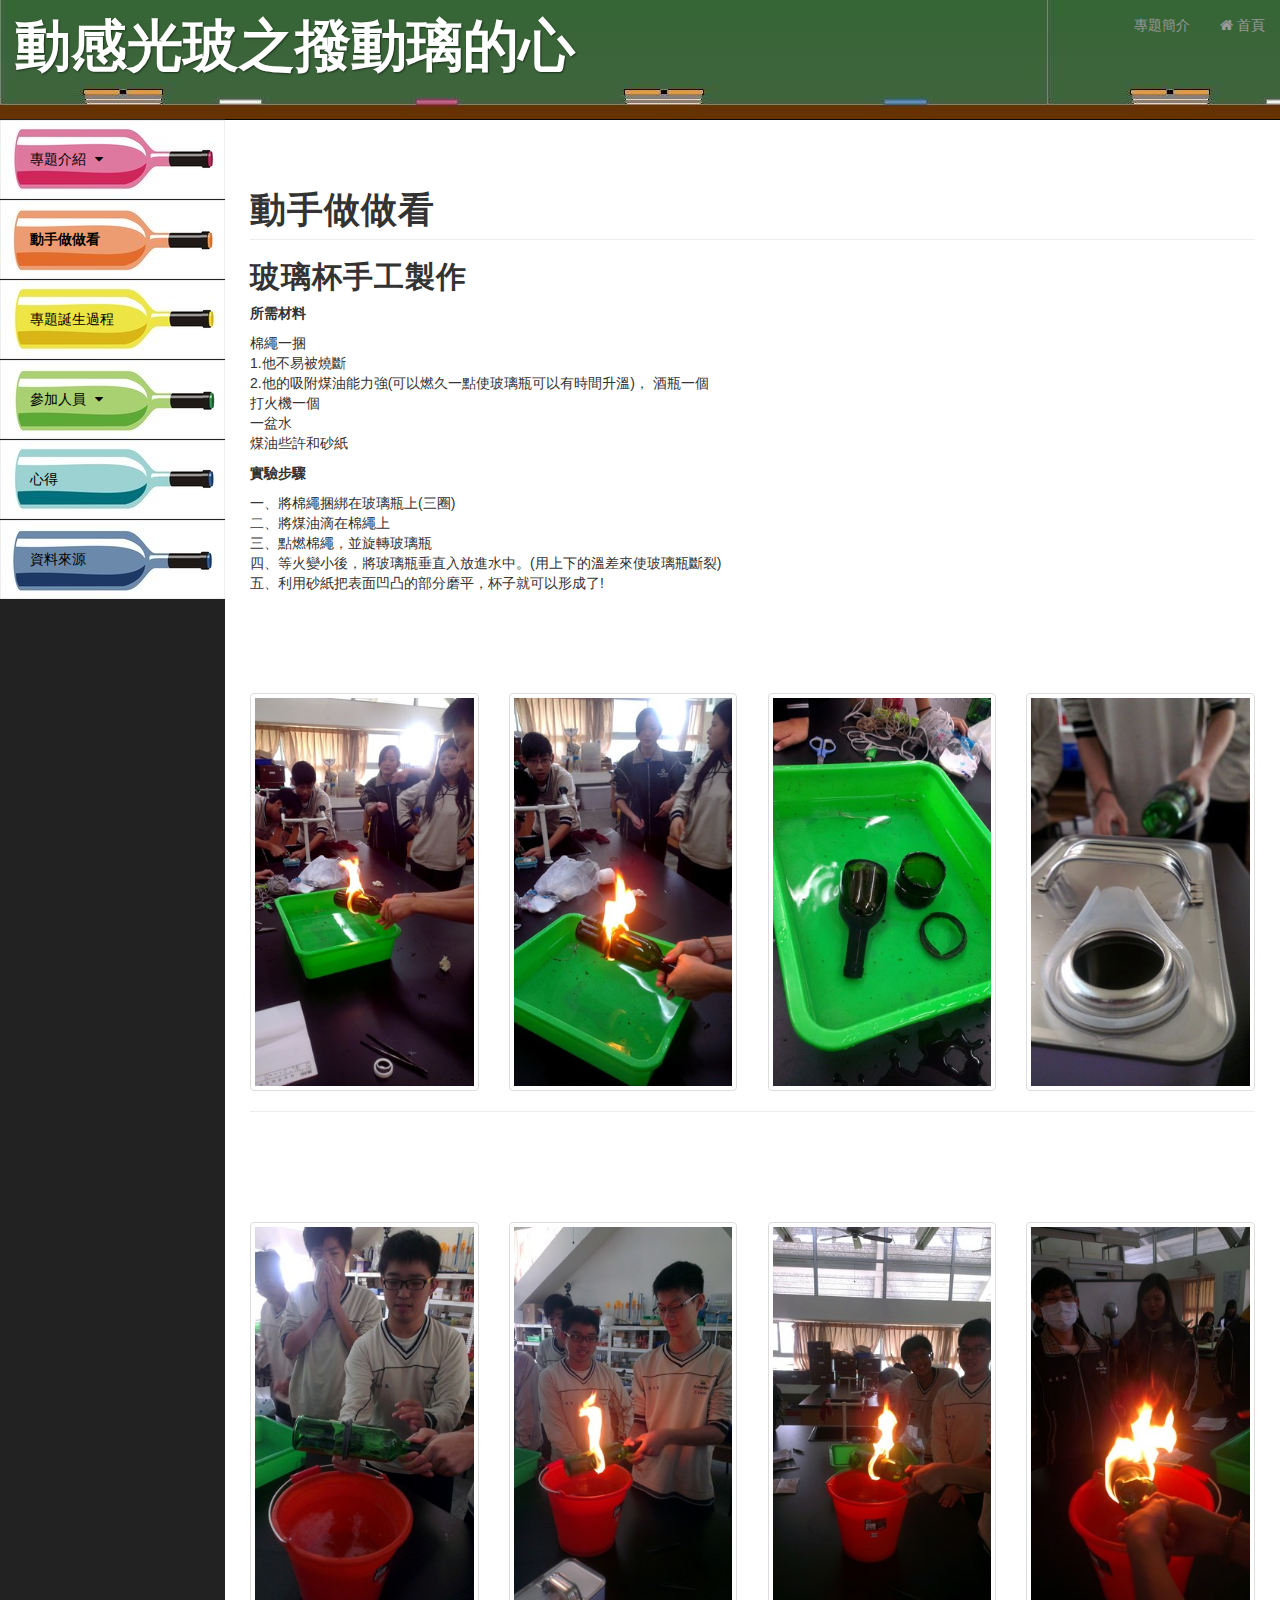
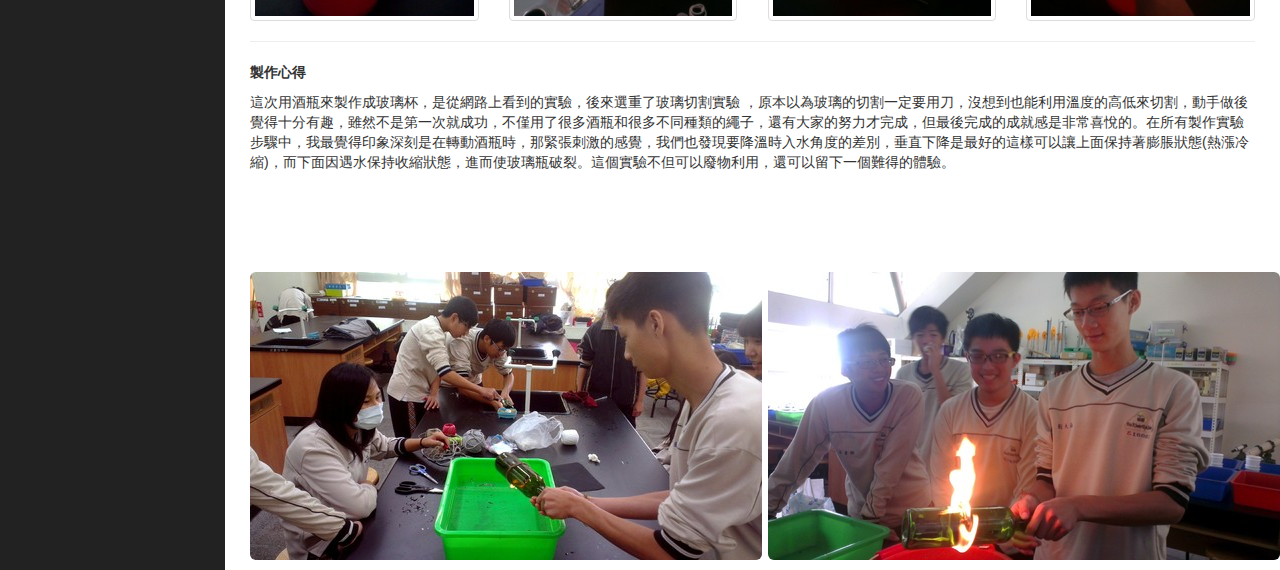
<file: page02.html>
<!DOCTYPE html>
<html lang="en">

<head>

    <meta charset="utf-8">
    <meta http-equiv="X-UA-Compatible" content="IE=edge">
    <meta name="viewport" content="width=device-width, initial-scale=1">
    <meta name="description" content="">
    <meta name="author" content="">

    <title>動感光玻之撥動璃的心</title>

    <!-- Bootstrap Core CSS -->
    <link href="css/bootstrap.min.css" rel="stylesheet">

    <!-- Custom CSS -->
    <link href="css/sb-admin.css" rel="stylesheet">

    <!-- Morris Charts CSS -->
    <link href="css/plugins/morris.css" rel="stylesheet">

    <!-- Custom Fonts -->
    <link href="font-awesome/css/font-awesome.min.css" rel="stylesheet" type="text/css">

    <!-- HTML5 Shim and Respond.js IE8 support of HTML5 elements and media queries -->
    <!-- WARNING: Respond.js doesn't work if you view the page via file:// -->
    <!--[if lt IE 9]>
        <script src="https://oss.maxcdn.com/libs/html5shiv/3.7.0/html5shiv.js"></script>
        <script src="https://oss.maxcdn.com/libs/respond.js/1.4.2/respond.min.js"></script>
    <![endif]-->

</head>

<body>

    <div id="wrapper">

        <!-- Navigation -->
        <nav class="navbar navbar-inverse navbar-fixed-top header" role="navigation">
            <!-- Brand and toggle get grouped for better mobile display -->
            <div class="navbar-header">
                <button type="button" class="navbar-toggle" data-toggle="collapse" data-target=".navbar-ex1-collapse">
                    <span class="sr-only">Toggle navigation</span>
                    <span class="icon-bar"></span>
                    <span class="icon-bar"></span>
                    <span class="icon-bar"></span>
                </button>
                <a class="navbar-brand" href="page01.html">動感光玻之撥動璃的心</a>
            </div>
            <!-- Top Menu Items -->
            <ul class="nav navbar-right top-nav">
                <li>
                    <a href="index.html">專題簡介</a>
                </li>
                <li>
                    <a href="main.html"><i class="fa fa-home"></i> 首頁</a>
                </li>
            </ul>
            <!-- Sidebar Menu Items - These collapse to the responsive navigation menu on small screens -->
            <div class="collapse navbar-collapse navbar-ex1-collapse">
                <ul class="nav navbar-nav side-nav">
                    <li>
                        <a href="javascript:;" data-toggle="collapse" data-target="#p1" class="menu1">專題介紹 <i class="fa fa-fw fa-caret-down"></i></a>
                        <ul id="p1" class="collapse">
                            <li>
                                <a href="page01.html#1-1">玻璃成分的統整</a>
                            </li>
                            <li>
                                <a href="page01.html#1-2">製作過程統整</a>
                            </li>
                            <li>
                                <a href="page01.html#1-3">歷史統整</a>
                            </li>
                            <li>
                                <a href="page01.html#1-4">應用種類統整</a>
                            </li>
                            <li>
                                <a href="page01.html#1-5">台灣玻璃館</a>
                            </li>
                        </ul>
                    </li>
                    <li class="active">
                        <a href="page02.html#2-1" class="menu2">動手做做看</a>
                    </li>
                    <li>
                        <a href="page03.html#3-1" class="menu3">專題誕生過程</a>
                    </li>
                    <li>
                        <a href="javascript:;" data-toggle="collapse" data-target="#p4" class="menu4">參加人員 <i class="fa fa-fw fa-caret-down"></i></a>
                        <ul id="p4" class="collapse">
                            <li>
                                <a href="page04.html#4-1">組員貢獻</a>
                            </li>
                            <li>
                                <a href="page04.html#4-2">感謝詞</a>
                            </li>
                        </ul>
                    </li>
                    <li>
                        <a href="page05.html#5-1" class="menu5">心得</a>
                    </li>
                    <li>
                        <a href="page06.html#6-1" class="menu6">資料來源</a>
                    </li>
                </ul>
            </div>
            <!-- /.navbar-collapse -->
        </nav>

        <div id="page-wrapper">

            <div class="container-fluid">

                <!-- Page Heading -->
                <div class="row" id="2-1">
                    <div class="col-lg-12">
                        <h1 class="page-header">
                            動手做做看
                        </h1>
                        <h2>玻璃杯手工製作</h2>
                        <p><b>所需材料</b></p>
                        <p>棉繩一捆<br/>1.他不易被燒斷<br/>2.他的吸附煤油能力強(可以燃久一點使玻璃瓶可以有時間升溫)，
                            酒瓶一個<br/>打火機一個<br/>一盆水<br/>煤油些許和砂紙</p>

<p><b>實驗步驟</b></p>
<p>
一、將棉繩捆綁在玻璃瓶上(三圈)<br/>
二、將煤油滴在棉繩上<br/>
三、點燃棉繩，並旋轉玻璃瓶<br/>
四、等火變小後，將玻璃瓶垂直入放進水中。(用上下的溫差來使玻璃瓶斷裂)<br/>
五、利用砂紙把表面凹凸的部分磨平，杯子就可以形成了!<br/>
</p>
<div class="row">
    <div class="col-lg-3"><img src="img/c360_3.jpg" class="img-thumbnail img-responsive"></div>
    <div class="col-lg-3"><img src="img/c360_4.jpg" class="img-thumbnail img-responsive"></div>
    <div class="col-lg-3"><img src="img/c360_5.jpg" class="img-thumbnail img-responsive"></div>
    <div class="col-lg-3"><img src="img/c360_6.jpg" class="img-thumbnail img-responsive"></div>
</div>
<hr>
<div class="row">
    <div class="col-lg-3"><img src="img/c360_7.jpg" class="img-thumbnail img-responsive "></div>
    <div class="col-lg-3"><img src="img/c360_9.jpg" class="img-thumbnail img-responsive"></div>
    <div class="col-lg-3"><img src="img/c360_10.jpg" class="img-thumbnail img-responsive"></div>
    <div class="col-lg-3"><img src="img/c360_11.jpg" class="img-thumbnail img-responsive"></div>
</div>
<hr>
<p><b>製作心得</b></p>
<p>這次用酒瓶來製作成玻璃杯，是從網路上看到的實驗，後來選重了玻璃切割實驗 ，原本以為玻璃的切割一定要用刀，沒想到也能利用溫度的高低來切割，動手做後覺得十分有趣，雖然不是第一次就成功，不僅用了很多酒瓶和很多不同種類的繩子，還有大家的努力才完成，但最後完成的成就感是非常喜悅的。在所有製作實驗步驟中，我最覺得印象深刻是在轉動酒瓶時，那緊張刺激的感覺，我們也發現要降溫時入水角度的差別，垂直下降是最好的這樣可以讓上面保持著膨脹狀態(熱漲冷縮)，而下面因遇水保持收縮狀態，進而使玻璃瓶破裂。這個實驗不但可以廢物利用，還可以留下一個難得的體驗。</p>
<div class="row">
    <div class="col-lg-6"><img src="img/c360_1.jpg" class="img-rounded"></div>
    <div class="col-lg-6"><img src="img/c360_8.jpg" class="img-rounded"></div>
</div>

                    </div>
                </div>
            </div>
            <!-- /.container-fluid -->

        </div>
        <!-- /#page-wrapper -->

    </div>
    <!-- /#wrapper -->

    <!-- jQuery -->
    <script src="js/jquery.js"></script>

    <!-- Bootstrap Core JavaScript -->
    <script src="js/bootstrap.min.js"></script>

    <!-- Morris Charts JavaScript -->
    <script src="js/plugins/morris/raphael.min.js"></script>
    <script src="js/plugins/morris/morris.min.js"></script>
    <script src="js/plugins/morris/morris-data.js"></script>

</body>

</html>
</file>
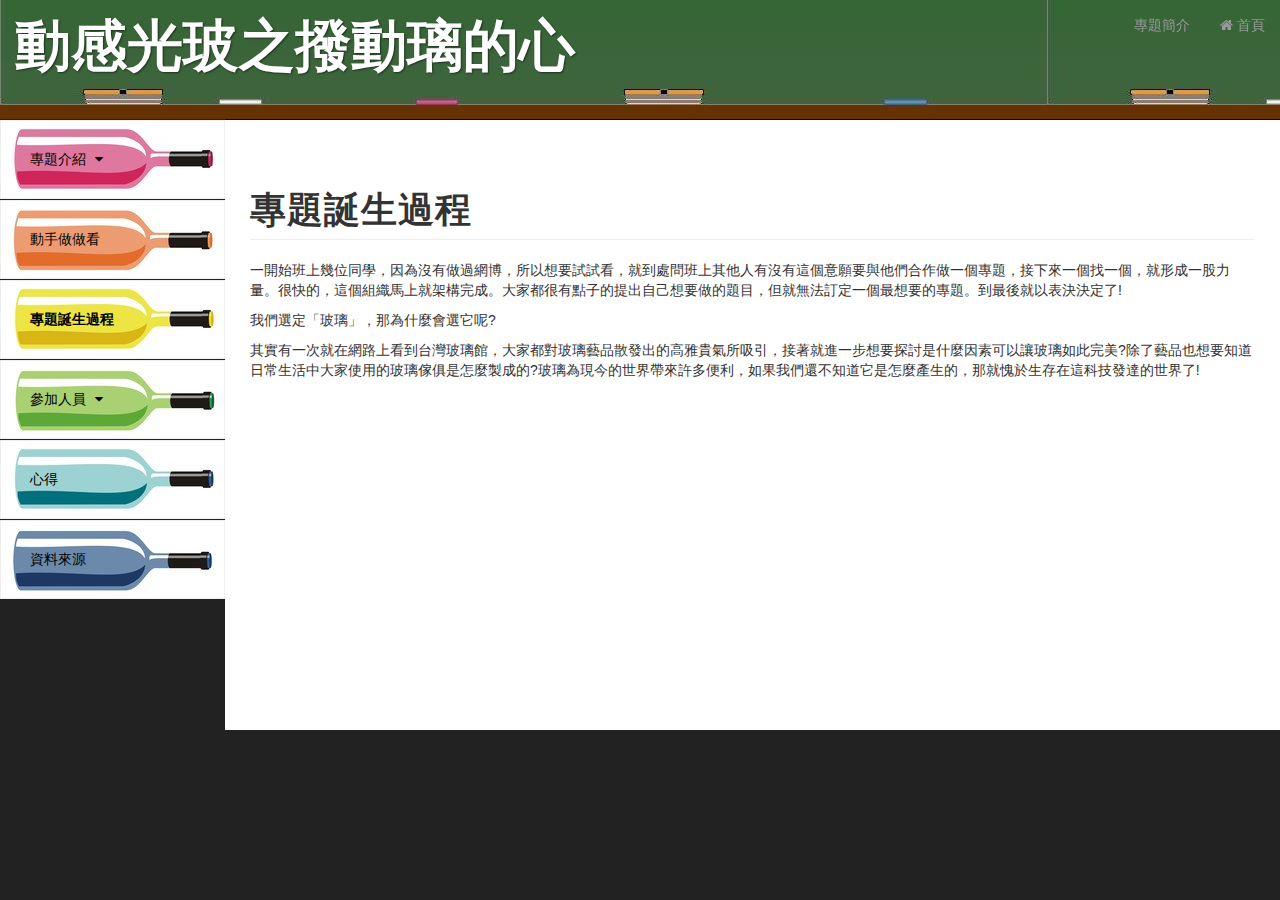
<file: page03.html>
<!DOCTYPE html>
<html lang="en">

<head>

    <meta charset="utf-8">
    <meta http-equiv="X-UA-Compatible" content="IE=edge">
    <meta name="viewport" content="width=device-width, initial-scale=1">
    <meta name="description" content="">
    <meta name="author" content="">

    <title>動感光玻之撥動璃的心</title>

    <!-- Bootstrap Core CSS -->
    <link href="css/bootstrap.min.css" rel="stylesheet">

    <!-- Custom CSS -->
    <link href="css/sb-admin.css" rel="stylesheet">

    <!-- Morris Charts CSS -->
    <link href="css/plugins/morris.css" rel="stylesheet">

    <!-- Custom Fonts -->
    <link href="font-awesome/css/font-awesome.min.css" rel="stylesheet" type="text/css">

    <!-- HTML5 Shim and Respond.js IE8 support of HTML5 elements and media queries -->
    <!-- WARNING: Respond.js doesn't work if you view the page via file:// -->
    <!--[if lt IE 9]>
        <script src="https://oss.maxcdn.com/libs/html5shiv/3.7.0/html5shiv.js"></script>
        <script src="https://oss.maxcdn.com/libs/respond.js/1.4.2/respond.min.js"></script>
    <![endif]-->

</head>

<body>

    <div id="wrapper">

        <!-- Navigation -->
        <nav class="navbar navbar-inverse navbar-fixed-top header" role="navigation">
            <!-- Brand and toggle get grouped for better mobile display -->
            <div class="navbar-header">
                <button type="button" class="navbar-toggle" data-toggle="collapse" data-target=".navbar-ex1-collapse">
                    <span class="sr-only">Toggle navigation</span>
                    <span class="icon-bar"></span>
                    <span class="icon-bar"></span>
                    <span class="icon-bar"></span>
                </button>
                <a class="navbar-brand" href="page01.html">動感光玻之撥動璃的心</a>
            </div>
            <!-- Top Menu Items -->
            <ul class="nav navbar-right top-nav">
                <li>
                    <a href="index.html">專題簡介</a>
                </li>
                <li>
                    <a href="main.html"><i class="fa fa-home"></i> 首頁</a>
                </li>
            </ul>
            <!-- Sidebar Menu Items - These collapse to the responsive navigation menu on small screens -->
            <div class="collapse navbar-collapse navbar-ex1-collapse">
                <ul class="nav navbar-nav side-nav">
                    <li>
                        <a href="javascript:;" data-toggle="collapse" data-target="#p1" class="menu1">專題介紹 <i class="fa fa-fw fa-caret-down"></i></a>
                        <ul id="p1" class="collapse">
                            <li>
                                <a href="page01.html#1-1">玻璃成分的統整</a>
                            </li>
                            <li>
                                <a href="page01.html#1-2">製作過程統整</a>
                            </li>
                            <li>
                                <a href="page01.html#1-3">歷史統整</a>
                            </li>
                            <li>
                                <a href="page01.html#1-4">應用種類統整</a>
                            </li>
                            <li>
                                <a href="page01.html#1-5">台灣玻璃館</a>
                            </li>
                        </ul>
                    </li>
                    <li>
                        <a href="page02.html#2-1" class="menu2">動手做做看</a>
                    </li>
                    <li class="active">
                        <a href="page03.html#3-1" class="menu3">專題誕生過程</a>
                    </li>
                    <li>
                        <a href="javascript:;" data-toggle="collapse" data-target="#p4" class="menu4">參加人員 <i class="fa fa-fw fa-caret-down"></i></a>
                        <ul id="p4" class="collapse">
                            <li>
                                <a href="page04.html#4-1">組員貢獻</a>
                            </li>
                            <li>
                                <a href="page04.html#4-2">感謝詞</a>
                            </li>
                        </ul>
                    </li>
                    <li>
                        <a href="page05.html#5-1" class="menu5">心得</a>
                    </li>
                    <li>
                        <a href="page06.html#6-1" class="menu6">資料來源</a>
                    </li>
                </ul>
            </div>
            <!-- /.navbar-collapse -->
        </nav>

        <div id="page-wrapper">

            <div class="container-fluid">

                <!-- Page Heading -->
                <div class="row" id="3-1">
                    <div class="col-lg-12">
                        <h1 class="page-header">
                            專題誕生過程
                        </h1>
                        <p>一開始班上幾位同學，因為沒有做過網博，所以想要試試看，就到處問班上其他人有沒有這個意願要與他們合作做一個專題，接下來一個找一個，就形成一股力量。很快的，這個組織馬上就架構完成。大家都很有點子的提出自己想要做的題目，但就無法訂定一個最想要的專題。到最後就以表決決定了!</p>
                        
                        <p>我們選定「玻璃」，那為什麼會選它呢?</p>
                        <p>其實有一次就在網路上看到台灣玻璃館，大家都對玻璃藝品散發出的高雅貴氣所吸引，接著就進一步想要探討是什麼因素可以讓玻璃如此完美?除了藝品也想要知道日常生活中大家使用的玻璃傢俱是怎麼製成的?玻璃為現今的世界帶來許多便利，如果我們還不知道它是怎麼產生的，那就愧於生存在這科技發達的世界了!</p>

                    </div>
                </div>
            </div>
            <!-- /.container-fluid -->

        </div>
        <!-- /#page-wrapper -->

    </div>
    <!-- /#wrapper -->

    <!-- jQuery -->
    <script src="js/jquery.js"></script>

    <!-- Bootstrap Core JavaScript -->
    <script src="js/bootstrap.min.js"></script>

    <!-- Morris Charts JavaScript -->
    <script src="js/plugins/morris/raphael.min.js"></script>
    <script src="js/plugins/morris/morris.min.js"></script>
    <script src="js/plugins/morris/morris-data.js"></script>

</body>

</html>
</file>
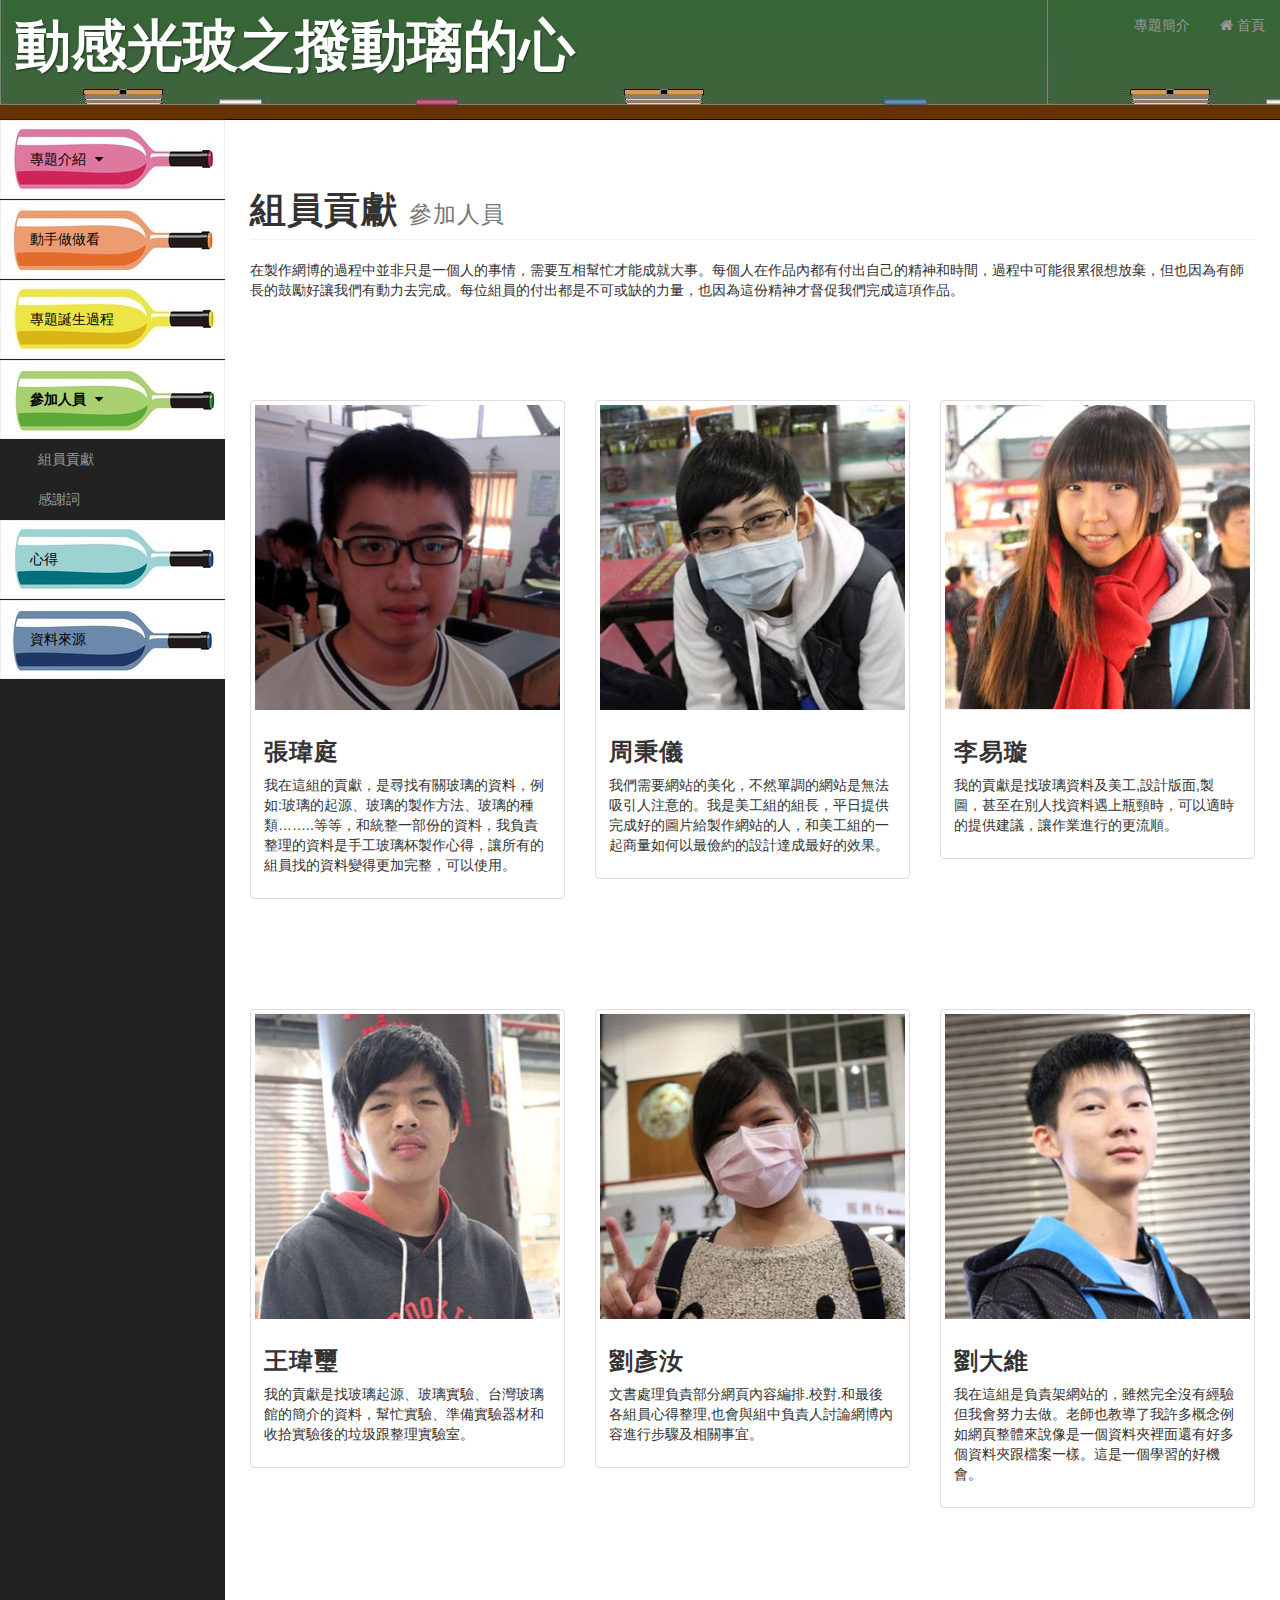
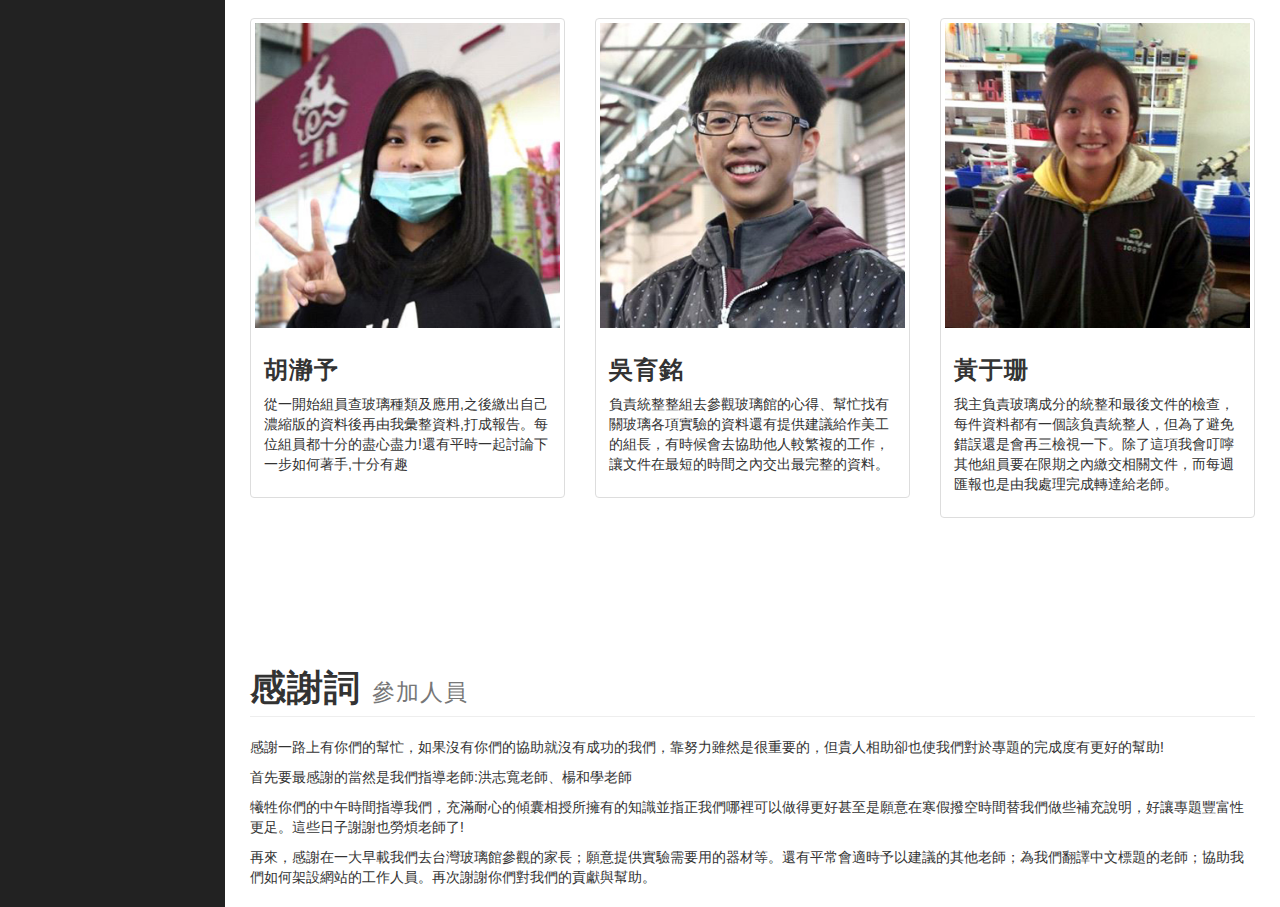
<file: page04.html>
<!DOCTYPE html>
<html lang="en">

<head>

    <meta charset="utf-8">
    <meta http-equiv="X-UA-Compatible" content="IE=edge">
    <meta name="viewport" content="width=device-width, initial-scale=1">
    <meta name="description" content="">
    <meta name="author" content="">

    <title>動感光玻之撥動璃的心</title>

    <!-- Bootstrap Core CSS -->
    <link href="css/bootstrap.min.css" rel="stylesheet">

    <!-- Custom CSS -->
    <link href="css/sb-admin.css" rel="stylesheet">

    <!-- Morris Charts CSS -->
    <link href="css/plugins/morris.css" rel="stylesheet">

    <!-- Custom Fonts -->
    <link href="font-awesome/css/font-awesome.min.css" rel="stylesheet" type="text/css">

    <!-- HTML5 Shim and Respond.js IE8 support of HTML5 elements and media queries -->
    <!-- WARNING: Respond.js doesn't work if you view the page via file:// -->
    <!--[if lt IE 9]>
        <script src="https://oss.maxcdn.com/libs/html5shiv/3.7.0/html5shiv.js"></script>
        <script src="https://oss.maxcdn.com/libs/respond.js/1.4.2/respond.min.js"></script>
    <![endif]-->

</head>

<body>

    <div id="wrapper">

        <!-- Navigation -->
        <nav class="navbar navbar-inverse navbar-fixed-top header" role="navigation">
            <!-- Brand and toggle get grouped for better mobile display -->
            <div class="navbar-header">
                <button type="button" class="navbar-toggle" data-toggle="collapse" data-target=".navbar-ex1-collapse">
                    <span class="sr-only">Toggle navigation</span>
                    <span class="icon-bar"></span>
                    <span class="icon-bar"></span>
                    <span class="icon-bar"></span>
                </button>
                <a class="navbar-brand" href="page01.html">動感光玻之撥動璃的心</a>
            </div>
            <!-- Top Menu Items -->
            <ul class="nav navbar-right top-nav">
                <li>
                    <a href="index.html">專題簡介</a>
                </li>
                <li>
                    <a href="main.html"><i class="fa fa-home"></i> 首頁</a>
                </li>
            </ul>
            <!-- Sidebar Menu Items - These collapse to the responsive navigation menu on small screens -->
            <div class="collapse navbar-collapse navbar-ex1-collapse">
                <ul class="nav navbar-nav side-nav">
                    <li>
                        <a href="javascript:;" data-toggle="collapse" data-target="#p1" class="menu1">專題介紹 <i class="fa fa-fw fa-caret-down"></i></a>
                        <ul id="p1" class="collapse">
                            <li>
                                <a href="page01.html#1-1">玻璃成分的統整</a>
                            </li>
                            <li>
                                <a href="page01.html#1-2">製作過程統整</a>
                            </li>
                            <li>
                                <a href="page01.html#1-3">歷史統整</a>
                            </li>
                            <li>
                                <a href="page01.html#1-4">應用種類統整</a>
                            </li>
                            <li>
                                <a href="page01.html#1-5">台灣玻璃館</a>
                            </li>
                        </ul>
                    </li>
                    <li>
                        <a href="page02.html#2-1" class="menu2">動手做做看</a>
                    </li>
                    <li>
                        <a href="page03.html#3-1" class="menu3">專題誕生過程</a>
                    </li>
                    <li class="active">
                        <a href="javascript:;" data-toggle="collapse" data-target="#p4" class="menu4">參加人員 <i class="fa fa-fw fa-caret-down"></i></a>
                        <ul id="p4" class="collapse in">
                            <li>
                                <a href="page04.html#4-1">組員貢獻</a>
                            </li>
                            <li>
                                <a href="page04.html#4-2">感謝詞</a>
                            </li>
                        </ul>
                    </li>
                    <li>
                        <a href="page05.html#5-1" class="menu5">心得</a>
                    </li>
                    <li>
                        <a href="page06.html#6-1" class="menu6">資料來源</a>
                    </li>
                </ul>
            </div>
            <!-- /.navbar-collapse -->
        </nav>

        <div id="page-wrapper">

            <div class="container-fluid">

                <!-- Page Heading -->
                <div class="row" id="4-1">
                    <div class="col-lg-12">
                        <h1 class="page-header">
                            組員貢獻 <small>參加人員</small>
                        </h1>
                        <p>在製作網博的過程中並非只是一個人的事情，需要互相幫忙才能成就大事。每個人在作品內都有付出自己的精神和時間，過程中可能很累很想放棄，但也因為有師長的鼓勵好讓我們有動力去完成。每位組員的付出都是不可或缺的力量，也因為這份精神才督促我們完成這項作品。</p>
                        
                        <div class="row">
                          <div class="col-lg-4">
                            <div class="thumbnail">
                              <img src="img/st1.jpg" alt="...">
                              <div class="caption">
                                <h3>張瑋庭</h3>
                                <p>我在這組的貢獻，是尋找有關玻璃的資料，例如:玻璃的起源、玻璃的製作方法、玻璃的種類……..等等，和統整一部份的資料，我負責整理的資料是手工玻璃杯製作心得，讓所有的組員找的資料變得更加完整，可以使用。</p>
                              </div>
                            </div>
                          </div>
                          <div class="col-lg-4">
                            <div class="thumbnail">
                              <img src="img/st2.jpg" alt="">
                              <div class="caption">
                                <h3>周秉儀</h3>
                                <p>我們需要網站的美化，不然單調的網站是無法吸引人注意的。我是美工組的組長，平日提供完成好的圖片給製作網站的人，和美工組的一起商量如何以最儉約的設計達成最好的效果。</p>
                              </div>
                            </div>
                          </div>
                          <div class="col-lg-4">
                            <div class="thumbnail">
                              <img src="img/st3.jpg" alt="...">
                              <div class="caption">
                                <h3>李易璇</h3>
                                <p>我的貢獻是找玻璃資料及美工,設計版面,製圖，甚至在別人找資料遇上瓶頸時，可以適時的提供建議，讓作業進行的更流順。</p>
                              </div>
                            </div>
                          </div>
                        </div>
                        <div class="row">
                          <div class="col-lg-4">
                            <div class="thumbnail">
                              <img src="img/st4.jpg" alt="...">
                              <div class="caption">
                                <h3>王瑋璽</h3>
                                <p>我的貢獻是找玻璃起源、玻璃實驗、台灣玻璃館的簡介的資料，幫忙實驗、準備實驗器材和收拾實驗後的垃圾跟整理實驗室。</p>
                              </div>
                            </div>
                          </div>
                          
                          <div class="col-lg-4">
                            <div class="thumbnail">
                              <img src="img/st5.jpg" alt="...">
                              <div class="caption">
                                <h3>劉彥汝</h3>
                                <p>文書處理負責部分網頁內容編排.校對.和最後各組員心得整理,也會與組中負責人討論網博內容進行步驟及相關事宜。</p>
                              </div>
                            </div>
                          </div>
                        
                          <div class="col-lg-4">
                            <div class="thumbnail">
                              <img src="img/st6.jpg" alt="...">
                              <div class="caption">
                                <h3>劉大維</h3>
                                <p>我在這組是負責架網站的，雖然完全沒有經驗但我會努力去做。老師也教導了我許多概念例如網頁整體來說像是一個資料夾裡面還有好多個資料夾跟檔案一樣。這是一個學習的好機會。</p>
                              </div>
                            </div>
                          </div>

                        </div>
                        <div class="row">
                          <div class="col-lg-4">
                            <div class="thumbnail">
                              <img src="img/st7.jpg" alt="...">
                              <div class="caption">
                                <h3>胡瀞予</h3>
                                <p>從一開始組員查玻璃種類及應用,之後繳出自己濃縮版的資料後再由我彙整資料,打成報告。每位組員都十分的盡心盡力!還有平時一起討論下一步如何著手,十分有趣</p>
                              </div>
                            </div>
                          </div>
                          <div class="col-lg-4">
                            <div class="thumbnail">
                              <img src="img/st8.jpg" alt="...">
                              <div class="caption">
                                <h3>吳育銘</h3>
                                <p>負責統整整組去參觀玻璃館的心得、幫忙找有關玻璃各項實驗的資料還有提供建議給作美工的組長，有時候會去協助他人較繁複的工作，讓文件在最短的時間之內交出最完整的資料。</p>
                              </div>
                            </div>
                          </div>
                          <div class="col-lg-4">
                            <div class="thumbnail">
                              <img src="img/st9.jpg" alt="...">
                              <div class="caption">
                                <h3>黃于珊</h3>
                                <p>我主負責玻璃成分的統整和最後文件的檢查，每件資料都有一個該負責統整人，但為了避免錯誤還是會再三檢視一下。除了這項我會叮嚀其他組員要在限期之內繳交相關文件，而每週匯報也是由我處理完成轉達給老師。</p>
                              </div>
                            </div>
                          </div>

                        </div>

                    </div>
                </div>

                <div class="row" id="4-2">
                    <div class="col-lg-12">
                        <h1 class="page-header">
                            感謝詞 <small>參加人員</small>
                        </h1>
                        <p>感謝一路上有你們的幫忙，如果沒有你們的協助就沒有成功的我們，靠努力雖然是很重要的，但貴人相助卻也使我們對於專題的完成度有更好的幫助!</p>
                        <p>首先要最感謝的當然是我們指導老師:洪志寬老師、楊和學老師</p>
<p>犧牲你們的中午時間指導我們，充滿耐心的傾囊相授所擁有的知識並指正我們哪裡可以做得更好甚至是願意在寒假撥空時間替我們做些補充說明，好讓專題豐富性更足。這些日子謝謝也勞煩老師了!</p>
<p>再來，感謝在一大早載我們去台灣玻璃館參觀的家長；願意提供實驗需要用的器材等。還有平常會適時予以建議的其他老師；為我們翻譯中文標題的老師；協助我們如何架設網站的工作人員。再次謝謝你們對我們的貢獻與幫助。</p>

                    </div>
                </div>

            </div>
            <!-- /.container-fluid -->

        </div>
        <!-- /#page-wrapper -->

    </div>
    <!-- /#wrapper -->

    <!-- jQuery -->
    <script src="js/jquery.js"></script>

    <!-- Bootstrap Core JavaScript -->
    <script src="js/bootstrap.min.js"></script>

    <!-- Morris Charts JavaScript -->
    <script src="js/plugins/morris/raphael.min.js"></script>
    <script src="js/plugins/morris/morris.min.js"></script>
    <script src="js/plugins/morris/morris-data.js"></script>

</body>

</html>
</file>
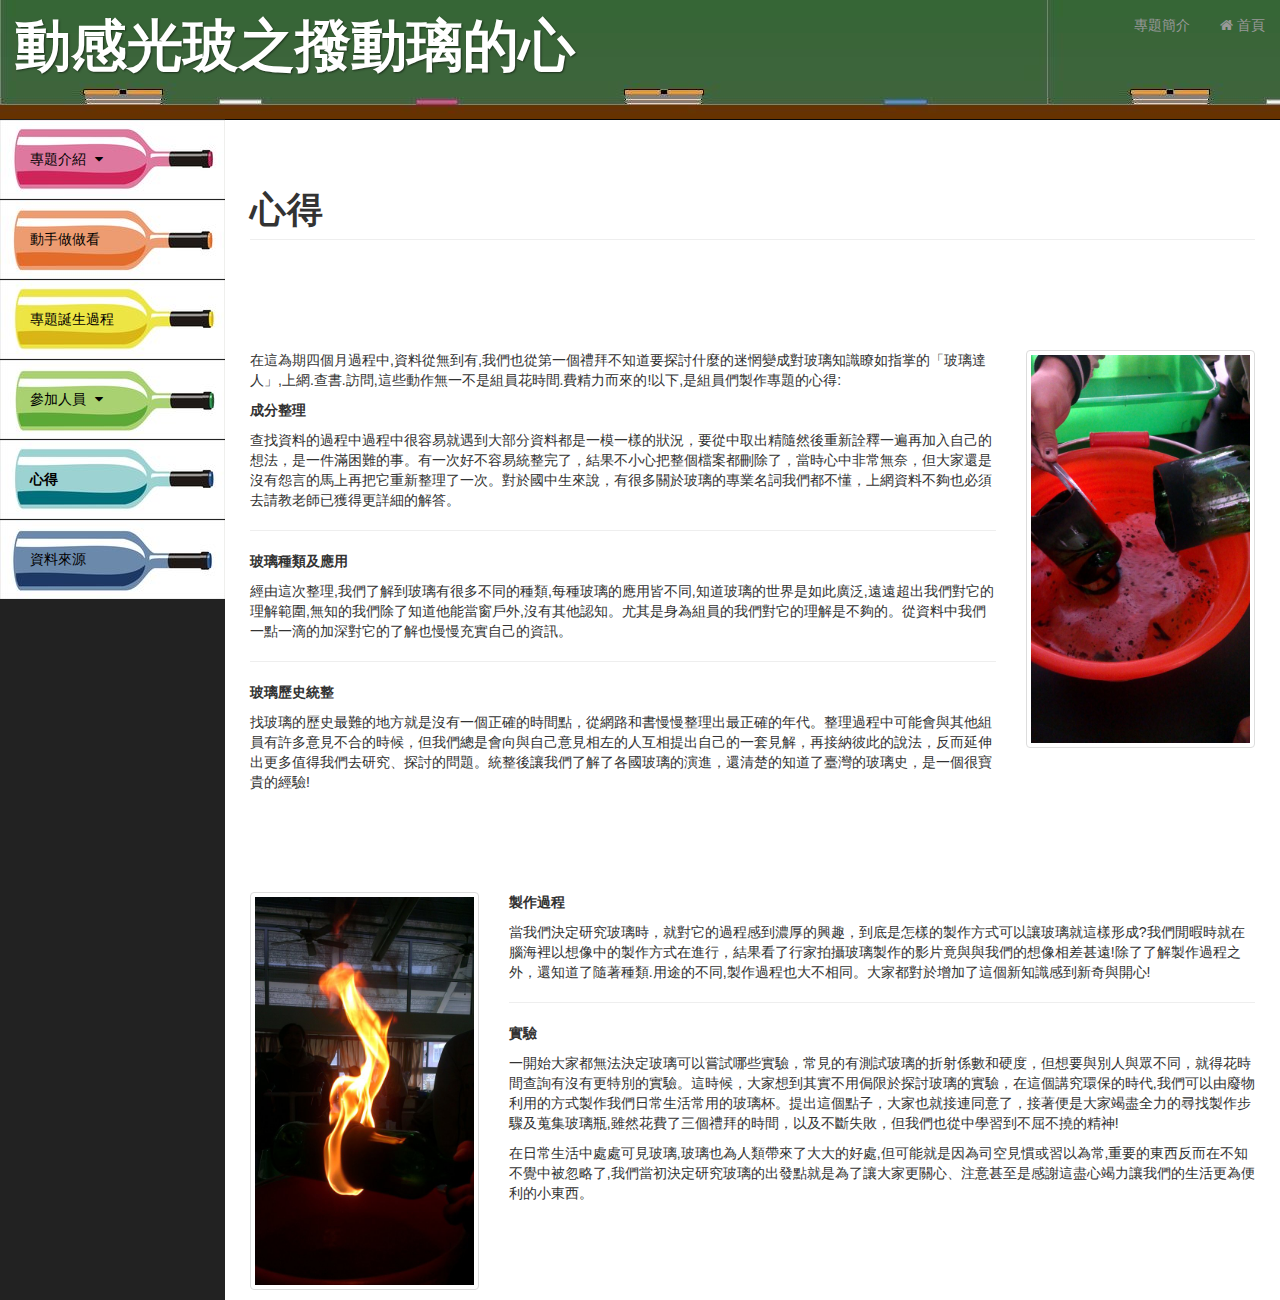
<file: page05.html>
<!DOCTYPE html>
<html lang="en">

<head>

    <meta charset="utf-8">
    <meta http-equiv="X-UA-Compatible" content="IE=edge">
    <meta name="viewport" content="width=device-width, initial-scale=1">
    <meta name="description" content="">
    <meta name="author" content="">

    <title>動感光玻之撥動璃的心</title>

    <!-- Bootstrap Core CSS -->
    <link href="css/bootstrap.min.css" rel="stylesheet">

    <!-- Custom CSS -->
    <link href="css/sb-admin.css" rel="stylesheet">

    <!-- Morris Charts CSS -->
    <link href="css/plugins/morris.css" rel="stylesheet">

    <!-- Custom Fonts -->
    <link href="font-awesome/css/font-awesome.min.css" rel="stylesheet" type="text/css">

    <!-- HTML5 Shim and Respond.js IE8 support of HTML5 elements and media queries -->
    <!-- WARNING: Respond.js doesn't work if you view the page via file:// -->
    <!--[if lt IE 9]>
        <script src="https://oss.maxcdn.com/libs/html5shiv/3.7.0/html5shiv.js"></script>
        <script src="https://oss.maxcdn.com/libs/respond.js/1.4.2/respond.min.js"></script>
    <![endif]-->

</head>

<body>

    <div id="wrapper">

        <!-- Navigation -->
        <nav class="navbar navbar-inverse navbar-fixed-top header" role="navigation">
            <!-- Brand and toggle get grouped for better mobile display -->
            <div class="navbar-header">
                <button type="button" class="navbar-toggle" data-toggle="collapse" data-target=".navbar-ex1-collapse">
                    <span class="sr-only">Toggle navigation</span>
                    <span class="icon-bar"></span>
                    <span class="icon-bar"></span>
                    <span class="icon-bar"></span>
                </button>
                <a class="navbar-brand" href="page01.html">動感光玻之撥動璃的心</a>
            </div>
            <!-- Top Menu Items -->
            <ul class="nav navbar-right top-nav">
                <li>
                    <a href="index.html">專題簡介</a>
                </li>
                <li>
                    <a href="main.html"><i class="fa fa-home"></i> 首頁</a>
                </li>
            </ul>
            <!-- Sidebar Menu Items - These collapse to the responsive navigation menu on small screens -->
            <div class="collapse navbar-collapse navbar-ex1-collapse">
                <ul class="nav navbar-nav side-nav">
                    <li>
                        <a href="javascript:;" data-toggle="collapse" data-target="#p1" class="menu1">專題介紹 <i class="fa fa-fw fa-caret-down"></i></a>
                        <ul id="p1" class="collapse">
                            <li>
                                <a href="page01.html#1-1">玻璃成分的統整</a>
                            </li>
                            <li>
                                <a href="page01.html#1-2">製作過程統整</a>
                            </li>
                            <li>
                                <a href="page01.html#1-3">歷史統整</a>
                            </li>
                            <li>
                                <a href="page01.html#1-4">應用種類統整</a>
                            </li>
                            <li>
                                <a href="page01.html#1-5">台灣玻璃館</a>
                            </li>
                        </ul>
                    </li>
                    <li>
                        <a href="page02.html#2-1" class="menu2">動手做做看</a>
                    </li>
                    <li>
                        <a href="page03.html#3-1" class="menu3">專題誕生過程</a>
                    </li>
                    <li>
                        <a href="javascript:;" data-toggle="collapse" data-target="#p4" class="menu4">參加人員 <i class="fa fa-fw fa-caret-down"></i></a>
                        <ul id="p4" class="collapse">
                            <li>
                                <a href="page04.html#4-1">組員貢獻</a>
                            </li>
                            <li>
                                <a href="page04.html#4-2">感謝詞</a>
                            </li>
                        </ul>
                    </li>
                    <li class="active">
                        <a href="page05.html#5-1" class="menu5">心得</a>
                    </li>
                    <li>
                        <a href="page06.html#6-1" class="menu6">資料來源</a>
                    </li>
                </ul>
            </div>
            <!-- /.navbar-collapse -->
        </nav>

        <div id="page-wrapper">

            <div class="container-fluid">

                <!-- Page Heading -->
                <div class="row" id="5-1">
                    <div class="col-lg-12">
                        <h1 class="page-header">
                            心得
                        </h1>


<div class="row">
    <div class="col-lg-9">
        <p>在這為期四個月過程中,資料從無到有,我們也從第一個禮拜不知道要探討什麼的迷惘變成對玻璃知識瞭如指掌的「玻璃達人」,上網.查書.訪問,這些動作無一不是組員花時間.費精力而來的!以下,是組員們製作專題的心得:</p>
        <p><b>成分整理</b></p>
        <p>查找資料的過程中過程中很容易就遇到大部分資料都是一模一樣的狀況，要從中取出精隨然後重新詮釋一遍再加入自己的想法，是一件滿困難的事。有一次好不容易統整完了，結果不小心把整個檔案都刪除了，當時心中非常無奈，但大家還是沒有怨言的馬上再把它重新整理了一次。對於國中生來說，有很多關於玻璃的專業名詞我們都不懂，上網資料不夠也必須去請教老師已獲得更詳細的解答。</p>
        <hr>
        <p><b>玻璃種類及應用</b></p>
        <p>經由這次整理,我們了解到玻璃有很多不同的種類,每種玻璃的應用皆不同,知道玻璃的世界是如此廣泛,遠遠超出我們對它的理解範圍,無知的我們除了知道他能當窗戶外,沒有其他認知。尤其是身為組員的我們對它的理解是不夠的。從資料中我們一點一滴的加深對它的了解也慢慢充實自己的資訊。</p>
        <hr>
        <p><b>玻璃歷史統整</b></p>
        <p>找玻璃的歷史最難的地方就是沒有一個正確的時間點，從網路和書慢慢整理出最正確的年代。整理過程中可能會與其他組員有許多意見不合的時候，但我們總是會向與自己意見相左的人互相提出自己的一套見解，再接納彼此的說法，反而延伸出更多值得我們去研究、探討的問題。統整後讓我們了解了各國玻璃的演進，還清楚的知道了臺灣的玻璃史，是一個很寶貴的經驗!</p>
    </div>   
    <div class="col-lg-3">
        <img src="img/rsz_888.jpg" class="img-thumbnail">
    </div>
</div>
<div class="row">
    <div class="col-lg-3">
        <img src="img/rsz_167.jpg" class="img-thumbnail">
    </div>
    <div class="col-lg-9">
        <p><b>製作過程</b></p>
        <p>當我們決定研究玻璃時，就對它的過程感到濃厚的興趣，到底是怎樣的製作方式可以讓玻璃就這樣形成?我們閒暇時就在腦海裡以想像中的製作方式在進行，結果看了行家拍攝玻璃製作的影片竟與與我們的想像相差甚遠!除了了解製作過程之外，還知道了隨著種類.用途的不同,製作過程也大不相同。大家都對於增加了這個新知識感到新奇與開心! </p>
        <hr>
        <p><b>實驗</b></p>
        <p>一開始大家都無法決定玻璃可以嘗試哪些實驗，常見的有測試玻璃的折射係數和硬度，但想要與別人與眾不同，就得花時間查詢有沒有更特別的實驗。這時候，大家想到其實不用侷限於探討玻璃的實驗，在這個講究環保的時代,我們可以由廢物利用的方式製作我們日常生活常用的玻璃杯。提出這個點子，大家也就接連同意了，接著便是大家竭盡全力的尋找製作步驟及蒐集玻璃瓶,雖然花費了三個禮拜的時間，以及不斷失敗，但我們也從中學習到不屈不撓的精神!</p>
        <p>在日常生活中處處可見玻璃,玻璃也為人類帶來了大大的好處,但可能就是因為司空見慣或習以為常,重要的東西反而在不知不覺中被忽略了,我們當初決定研究玻璃的出發點就是為了讓大家更關心、注意甚至是感謝這盡心竭力讓我們的生活更為便利的小東西。
        </p>
    </div>   
</div>


                    </div>
                </div>
            </div>
            <!-- /.container-fluid -->

        </div>
        <!-- /#page-wrapper -->

    </div>
    <!-- /#wrapper -->

    <!-- jQuery -->
    <script src="js/jquery.js"></script>

    <!-- Bootstrap Core JavaScript -->
    <script src="js/bootstrap.min.js"></script>

    <!-- Morris Charts JavaScript -->
    <script src="js/plugins/morris/raphael.min.js"></script>
    <script src="js/plugins/morris/morris.min.js"></script>
    <script src="js/plugins/morris/morris-data.js"></script>

</body>

</html>
</file>
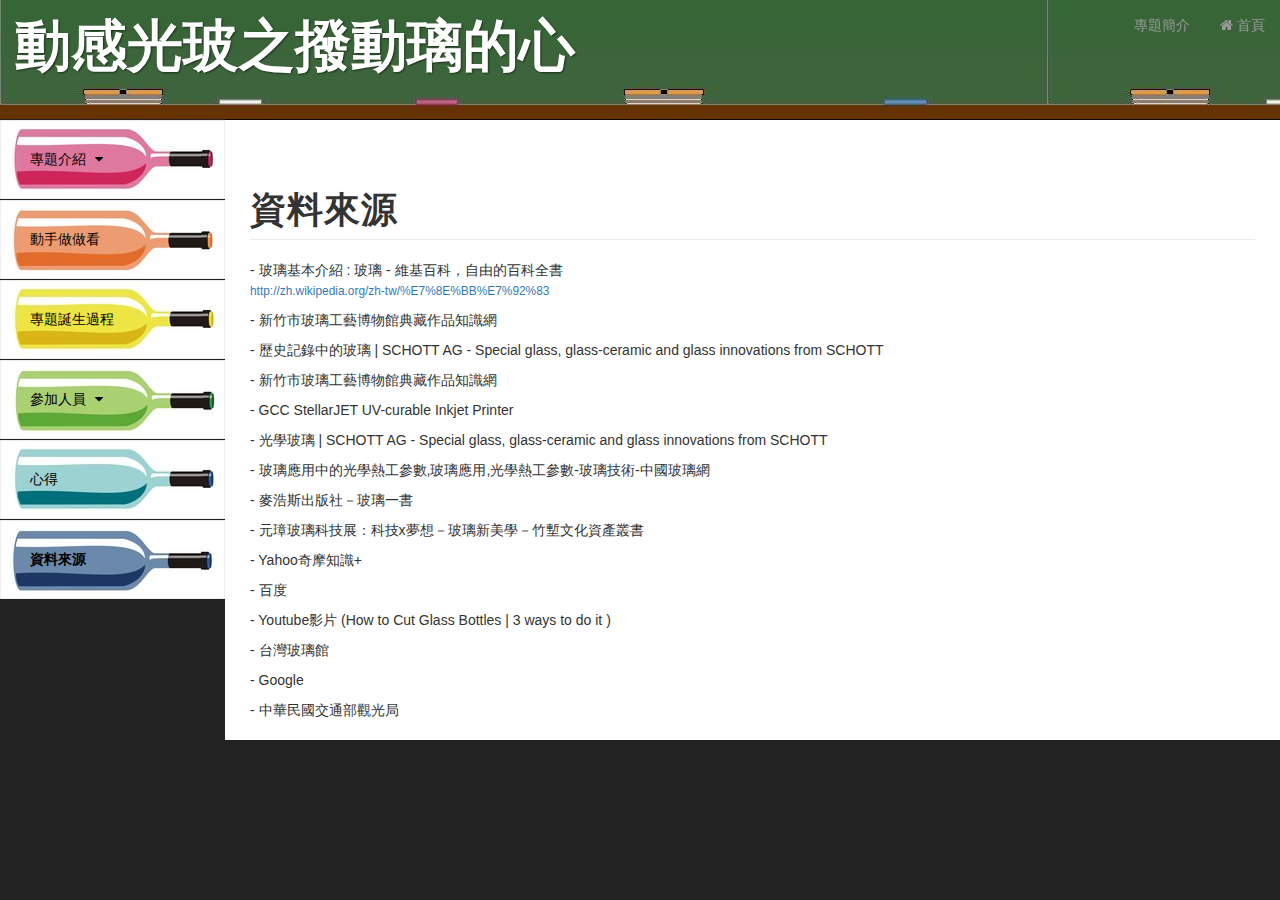
<file: page06.html>
<!DOCTYPE html>
<html lang="en">

<head>

    <meta charset="utf-8">
    <meta http-equiv="X-UA-Compatible" content="IE=edge">
    <meta name="viewport" content="width=device-width, initial-scale=1">
    <meta name="description" content="">
    <meta name="author" content="">

    <title>動感光玻之撥動璃的心</title>

    <!-- Bootstrap Core CSS -->
    <link href="css/bootstrap.min.css" rel="stylesheet">

    <!-- Custom CSS -->
    <link href="css/sb-admin.css" rel="stylesheet">

    <!-- Morris Charts CSS -->
    <link href="css/plugins/morris.css" rel="stylesheet">

    <!-- Custom Fonts -->
    <link href="font-awesome/css/font-awesome.min.css" rel="stylesheet" type="text/css">

    <!-- HTML5 Shim and Respond.js IE8 support of HTML5 elements and media queries -->
    <!-- WARNING: Respond.js doesn't work if you view the page via file:// -->
    <!--[if lt IE 9]>
        <script src="https://oss.maxcdn.com/libs/html5shiv/3.7.0/html5shiv.js"></script>
        <script src="https://oss.maxcdn.com/libs/respond.js/1.4.2/respond.min.js"></script>
    <![endif]-->

</head>

<body>

    <div id="wrapper">

        <!-- Navigation -->
        <nav class="navbar navbar-inverse navbar-fixed-top header" role="navigation">
            <!-- Brand and toggle get grouped for better mobile display -->
            <div class="navbar-header">
                <button type="button" class="navbar-toggle" data-toggle="collapse" data-target=".navbar-ex1-collapse">
                    <span class="sr-only">Toggle navigation</span>
                    <span class="icon-bar"></span>
                    <span class="icon-bar"></span>
                    <span class="icon-bar"></span>
                </button>
                <a class="navbar-brand" href="page01.html#1-1">動感光玻之撥動璃的心</a>
            </div>
            <!-- Top Menu Items -->
            <ul class="nav navbar-right top-nav">
                <li>
                    <a href="index.html">專題簡介</a>
                </li>
                <li>
                    <a href="main.html"><i class="fa fa-home"></i> 首頁</a>
                </li>
            </ul>
            <!-- Sidebar Menu Items - These collapse to the responsive navigation menu on small screens -->
            <div class="collapse navbar-collapse navbar-ex1-collapse">
                <ul class="nav navbar-nav side-nav">
                    <li>
                        <a href="javascript:;" data-toggle="collapse" data-target="#p1" class="menu1">專題介紹 <i class="fa fa-fw fa-caret-down"></i></a>
                        <ul id="p1" class="collapse">
                            <li>
                                <a href="page01.html#1-1">玻璃成分的統整</a>
                            </li>
                            <li>
                                <a href="page01.html#1-2">製作過程統整</a>
                            </li>
                            <li>
                                <a href="page01.html#1-3">歷史統整</a>
                            </li>
                            <li>
                                <a href="page01.html#1-4">應用種類統整</a>
                            </li>
                            <li>
                                <a href="page01.html#1-5">台灣玻璃館</a>
                            </li>
                        </ul>
                    </li>
                    <li>
                        <a href="page02.html#2-1" class="menu2">動手做做看</a>
                    </li>
                    <li>
                        <a href="page03.html#3-1" class="menu3">專題誕生過程</a>
                    </li>
                    <li>
                        <a href="javascript:;" data-toggle="collapse" data-target="#p4" class="menu4">參加人員 <i class="fa fa-fw fa-caret-down"></i></a>
                        <ul id="p4" class="collapse">
                            <li>
                                <a href="page04.html#4-1">組員貢獻</a>
                            </li>
                            <li>
                                <a href="page04.html#4-2">感謝詞</a>
                            </li>
                        </ul>
                    </li>
                    <li>
                        <a href="page05.html#5-1" class="menu5">心得</a>
                    </li>
                    <li class="active">
                        <a href="page06.html#6-1" class="menu6">資料來源</a>
                    </li>
                </ul>
            </div>
            <!-- /.navbar-collapse -->
        </nav>

        <div id="page-wrapper">

            <div class="container-fluid">

                <!-- Page Heading -->
                <div class="row" id="5-1">
                    <div class="col-lg-12">
                        <h1 class="page-header">
                            資料來源
                        </h1>
                        <p>- 玻璃基本介紹 : 玻璃 - 維基百科，自由的百科全書<br/>
                            <a href="http://zh.wikipedia.org/zh-tw/%E7%8E%BB%E7%92%83"><small>http://zh.wikipedia.org/zh-tw/%E7%8E%BB%E7%92%83</small></a>
                        </p>
                        <p>- 新竹市玻璃工藝博物館典藏作品知識網</p>
                        <p>- 歷史記錄中的玻璃 | SCHOTT AG - Special glass, glass-ceramic and glass innovations from SCHOTT</p>
                        <p>- 新竹市玻璃工藝博物館典藏作品知識網</p>
                        <p>- GCC StellarJET UV-curable Inkjet Printer</p>
                        <p>- 光學玻璃 | SCHOTT AG - Special glass, glass-ceramic and glass innovations from SCHOTT</p>
                        <p>- 玻璃應用中的光學熱工參數,玻璃應用,光學熱工參數-玻璃技術-中國玻璃網</p>
                        <p>- 麥浩斯出版社－玻璃一書</p>
                        <p>- 元璋玻璃科技展：科技x夢想－玻璃新美學－竹塹文化資產叢書</p>
                        <p>- Yahoo奇摩知識+</p>
                        <p>- 百度</p>
                        <p>- Youtube影片 (How to Cut Glass Bottles | 3 ways to do it )</p>
                        <p>- 台灣玻璃館</p>
                        <p>- Google</p>
                        <p>- 中華民國交通部觀光局</p>


                    </div>
                </div>
            </div>
            <!-- /.container-fluid -->

        </div>
        <!-- /#page-wrapper -->

    </div>
    <!-- /#wrapper -->

    <!-- jQuery -->
    <script src="js/jquery.js"></script>

    <!-- Bootstrap Core JavaScript -->
    <script src="js/bootstrap.min.js"></script>

    <!-- Morris Charts JavaScript -->
    <script src="js/plugins/morris/raphael.min.js"></script>
    <script src="js/plugins/morris/morris.min.js"></script>
    <script src="js/plugins/morris/morris-data.js"></script>

</body>

</html>
</file>
<file: css/plugins/morris.css>
.morris-hover{position:absolute;z-index:1000}.morris-hover.morris-default-style{border-radius:10px;padding:6px;color:#666;background:rgba(255,255,255,0.8);border:solid 2px rgba(230,230,230,0.8);font-family:sans-serif;font-size:12px;text-align:center}.morris-hover.morris-default-style .morris-hover-row-label{font-weight:bold;margin:0.25em 0}
.morris-hover.morris-default-style .morris-hover-point{white-space:nowrap;margin:0.1em 0}
</file>
<file: css/business-casual.css>
/*!
 * Start Bootstrap - Business Casual Bootstrap Theme (http://startbootstrap.com)
 * Code licensed under the Apache License v2.0.
 * For details, see http://www.apache.org/licenses/LICENSE-2.0.
 */

body {
    font-family: "微軟正黑體", "Open Sans","Helvetica Neue",Helvetica,Arial,sans-serif;
    background: url('../img/background.jpg') no-repeat top center fixed;
    -webkit-background-size: cover;
    -moz-background-size: cover;
    background-size: cover;
    -o-background-size: cover;
}

h1,
h2,
h3,
h4,
h5,
h6 {
    text-transform: uppercase;
    font-family: "Josefin Slab","Helvetica Neue",Helvetica,Arial,sans-serif;
    font-weight: 700;
    letter-spacing: 1px;
}

p {
    font-size: 1.25em;
    line-height: 1.6;
    color: #000;
}

hr {
    max-width: 400px;
    border-color: #999999;
}

.brand,
.address-bar {
    display: none;
}

.navbar-brand {
    text-transform: uppercase;
    font-weight: 900;
    letter-spacing: 2px;
}

.navbar-nav {
    text-transform: uppercase;
    font-weight: 400;
    letter-spacing: 3px;
}

.img-full {
    min-width: 100%;
}

.brand-before,
.brand-name {
    text-transform: capitalize;
}

.brand-before {
    margin: 15px 0;
}

.brand-name {
    margin: 0;
    font-size: 4em;
}

.tagline-divider {
    margin: 15px auto 3px;
    max-width: 250px;
    border-color: #999999;
}

.box {
    margin-bottom: 20px;
    padding: 30px 15px;
    background: #fff;
    background: rgba(255,255,255,0.9);
}

.intro-text {
    text-transform: uppercase;
    font-size: 1.25em;
    font-weight: 400;
    letter-spacing: 1px;
}

.img-border {
    float: none;
    margin: 0 auto 0;
    border: #999999 solid 1px;
}

.img-left {
    float: none;
    margin: 0 auto 0;
}

footer {
    background: #fff;
    background: rgba(255,255,255,0.9);
}

footer p {
    margin: 0;
    padding: 50px 0;
}

@media screen and (min-width:768px) {
    .brand {
        display: inherit;
        margin: 0;
        padding: 30px 0 10px;
        text-align: center;
        text-shadow: 1px 1px 2px rgba(0,0,0,0.5);
        font-family: "微軟正黑體", "Josefin Slab","Helvetica Neue",Helvetica,Arial,sans-serif;
        font-size: 5em;
        font-weight: 700;
        line-height: normal;
        color: #fff;
    }

    .top-divider {
        margin-top: 0;
    }

    .img-left {
        float: left;
        margin-right: 25px;
    }
    .address-bar {
        font-family:"微軟正黑體", Tahoma;
        display: inherit;
        margin: 0;
        padding: 0 0 40px;
        text-align: center;
        text-shadow: 1px 1px 2px rgba(0,0,0,0.5);
        text-transform: uppercase;
        font-size: 1.5em;
        font-weight: 400;
        letter-spacing: 3px;
        color: #fff;
    }

    .navbar {
        border-radius: 0;
    }

    .navbar-header {
        display: none;
    }

    .navbar {
        min-height: 0;
    }

    .navbar-default {
        border: none;
        background: #fff;
        background: rgba(255,255,255,0.9);
    }

    .nav>li>a {
        padding: 35px;
    }

    .navbar-nav>li>a {
        line-height: normal;
    }

    .navbar-nav {
        display: table;
        float: none;
        margin: 0 auto;
        table-layout: fixed;
        font-size: 1.25em;
    }
}

@media screen and (min-width:1200px) {
    .box:after {
        content: '';
        display: table;
        clear: both;
    }
}

.fixed {
    position: fixed;
    top:0; left:0;
    width: 100%; }
.bold{
    font-weight: bold
}
.pd-left-35{padding-left: 35px}
.enter{
    position: fixed;
    bottom : 0; right: 0;
    width: 30%;
    margin: auto;
    text-align: center;
    color: #fff;
    font-size: 50px;
    background-color: #000;
    filter:alpha(opacity=50);
    -moz-opacity:0.5;
    opacity: 0.5;
}
</file>
<file: css/sb-admin.css>
/*!
 * Start Bootstrap - SB Admin Bootstrap Admin Template (http://startbootstrap.com)
 * Code licensed under the Apache License v2.0.
 * For details, see http://www.apache.org/licenses/LICENSE-2.0.
 */

/* Global Styles */

body {
    margin-top: 100px;
    background-color: #222;
}

@media(min-width:768px) {
    body {
        margin-top: 50px;
    }
}
h1,
h2,
h3,
h4,
h5,
h6 {
    text-transform: uppercase;
    font-family: "新細明體","Josefin Slab","Helvetica Neue",Helvetica,Arial,sans-serif;
    font-weight: 700;
    letter-spacing: 1px;
}
#wrapper {
    padding-left: 0;
}

#page-wrapper {
    width: 100%;
    padding: 0;
    background-color: #fff;
    min-height: 680px;
}

.huge {
    font-size: 50px;
    line-height: normal;
}

@media(min-width:768px) {
    #wrapper {
        padding-left: 225px;
    }

    #page-wrapper {
        padding: 10px;
    }
}

/* Top Navigation */

.top-nav {
    padding: 0 15px;
}

.top-nav>li {
    display: inline-block;
    float: left;
}

.top-nav>li>a {
    padding-top: 15px;
    padding-bottom: 15px;
    line-height: 20px;
    color: #999;
}

.top-nav>li>a:hover,
.top-nav>li>a:focus,
.top-nav>.open>a,
.top-nav>.open>a:hover,
.top-nav>.open>a:focus {
    color: #fff;
    background-color: transparent;
}

.top-nav>.open>.dropdown-menu {
    float: left;
    position: absolute;
    margin-top: 0;
    border: 1px solid rgba(0,0,0,.15);
    border-top-left-radius: 0;
    border-top-right-radius: 0;
    background-color: #fff;
    -webkit-box-shadow: 0 6px 12px rgba(0,0,0,.175);
    box-shadow: 0 6px 12px rgba(0,0,0,.175);
}

.top-nav>.open>.dropdown-menu>li>a {
    white-space: normal;
}

ul.message-dropdown {
    padding: 0;
    max-height: 250px;
    overflow-x: hidden;
    overflow-y: auto;
}

li.message-preview {
    width: 275px;
    border-bottom: 1px solid rgba(0,0,0,.15);
}

li.message-preview>a {
    padding-top: 15px;
    padding-bottom: 15px;
}

li.message-footer {
    margin: 5px 0;
}

ul.alert-dropdown {
    width: 200px;
}

/* Side Navigation */

@media(min-width:768px) {
    .side-nav {
        position: fixed;
        top: 119px;
        left: 225px;
        width: 225px;
        margin-left: -225px;
        border: none;
        border-radius: 0;
        overflow-y: auto;
        background-color: #222;
    }

    .side-nav>li.active>a {
        font-weight: bold;
    }

    .side-nav>li>a {
        width: 225px;
        line-height: 40px;
    }

    .side-nav li a:hover,
    .side-nav li a:focus {
        outline: none;
        background-color: #000 !important;
    }
    .top-nav>.open>a:focus {
        color: #fff;
        background-color: transparent;
    }
    .menu1{
        background: url("../img/left01.jpg") repeat-x left bottom !important;
        height: 80px;
        line-height: 40px; color:#000 !important;
    }
    .menu2{
        background: url("../img/rsz_left02.jpg") repeat-x left bottom !important;
        height: 80px;
        line-height: 40px; color:#000 !important;
    }
    .menu3{
        background: url("../img/rsz_left03.jpg") repeat-x left bottom !important;
        height: 80px;
        line-height: 40px; color:#000 !important;
    }
    .menu4{
        background: url("../img/rsz_left04.jpg") repeat-x left bottom !important;
        height: 80px;
        line-height: 40px; color:#000 !important;
    }
    .menu5{
        background: url("../img/rsz_left05.jpg") repeat-x left bottom !important;
        height: 80px;
        line-height: 40px; color:#000 !important;
    }
    .menu6{
        background: url("../img/rsz_left06.jpg") repeat-x left bottom !important;
        height: 80px;
        line-height: 40px; color:#000 !important;
    }
}

.side-nav>li>ul {
    padding: 0;
}
.side-nav>li>a {
    padding-left:30px; 
    padding-top:20px; 
}

.side-nav>li>ul>li>a {
    display: block;
    padding: 10px 15px 10px 38px;
    text-decoration: none;
    color: #999;
}

.side-nav>li>ul>li>a:hover {
    color: #fff;
}

/* Flot Chart Containers */

.flot-chart {
    display: block;
    height: 400px;
}

.flot-chart-content {
    width: 100%;
    height: 100%;
}

/* Custom Colored Panels */

.huge {
    font-size: 40px;
}

.panel-green {
    border-color: #5cb85c;
}

.panel-green .panel-heading {
    border-color: #5cb85c;
    color: #fff;
    background-color: #5cb85c;
}

.panel-green a {
    color: #5cb85c;
}

.panel-green a:hover {
    color: #3d8b3d;
}

.panel-red {
    border-color: #d9534f;
}

.panel-red .panel-heading {
    border-color: #d9534f;
    color: #fff;
    background-color: #d9534f;
}

.panel-red a {
    color: #d9534f;
}

.panel-red a:hover {
    color: #b52b27;
}

.panel-yellow {
    border-color: #f0ad4e;
}

.panel-yellow .panel-heading {
    border-color: #f0ad4e;
    color: #fff;
    background-color: #f0ad4e;
}

.panel-yellow a {
    color: #f0ad4e;
}

.panel-yellow a:hover {
    color: #df8a13;
}
.header{
    background: url("../img/header.jpg") repeat-x left bottom !important;
    height: 120px;
}
.row{
    padding-top: 90px;
}
p.blue{
    color:#0040FF;
}
.navbar-brand{
    font-size: 4em;
    padding-top: 36px;
    font-family: "微軟正黑體", "Open Sans","Helvetica Neue",Helvetica,Arial,sans-serif;
    font-weight: 900;
    color: #fff !important;
    text-shadow: 1px 1px 2px rgba(0,0,0,0.5);
}
</file>
